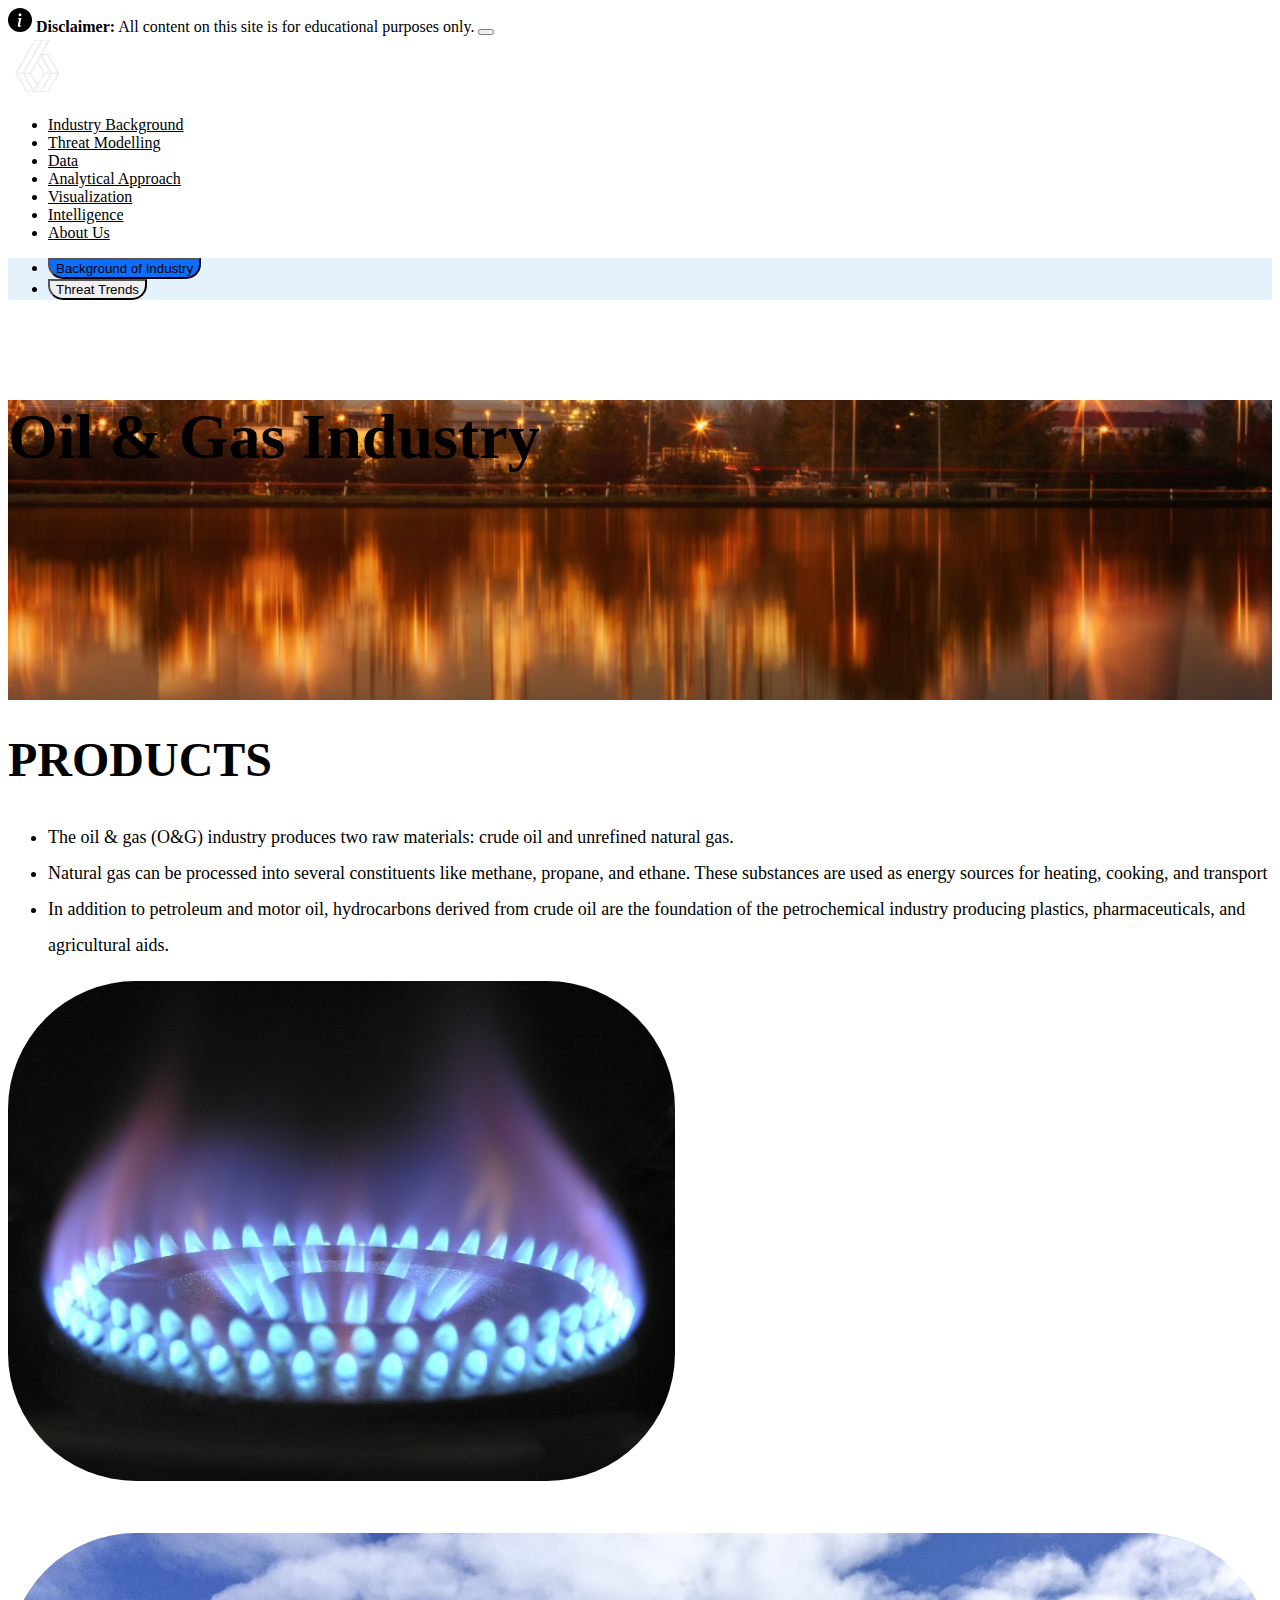
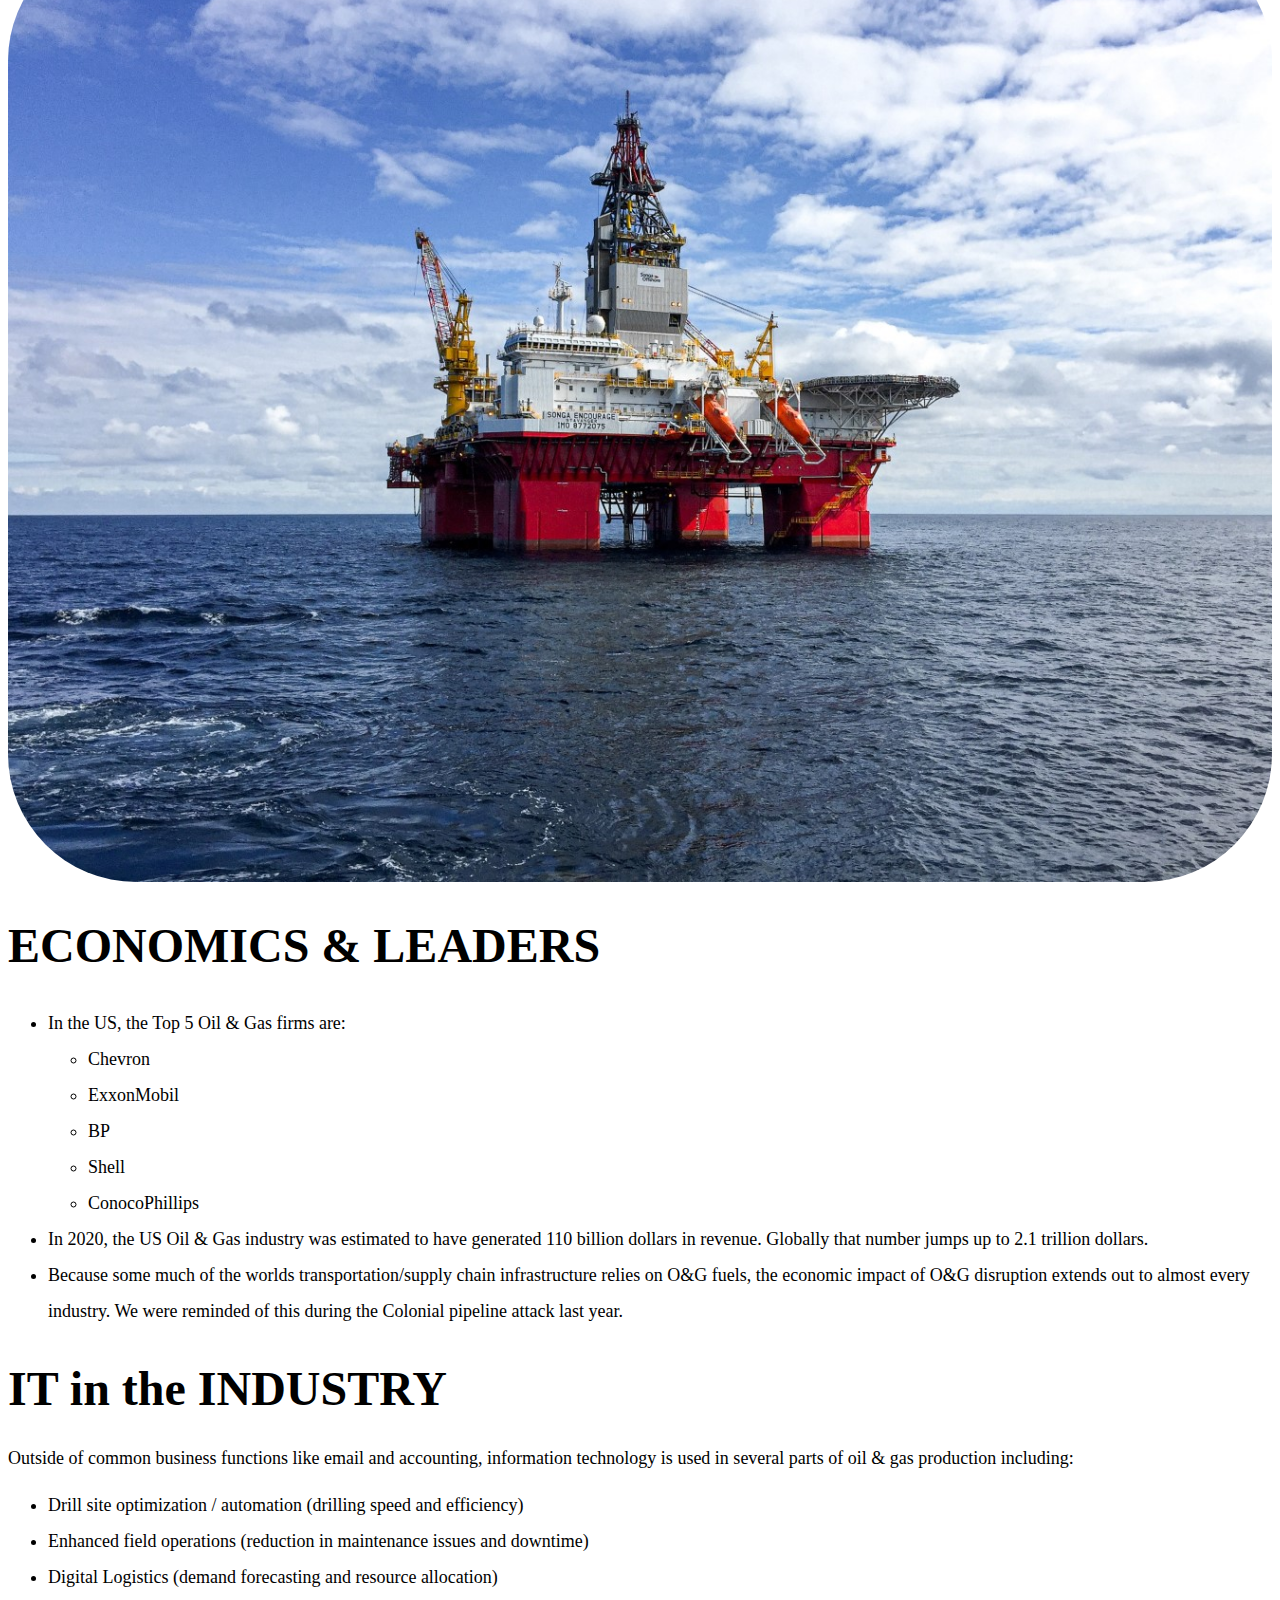
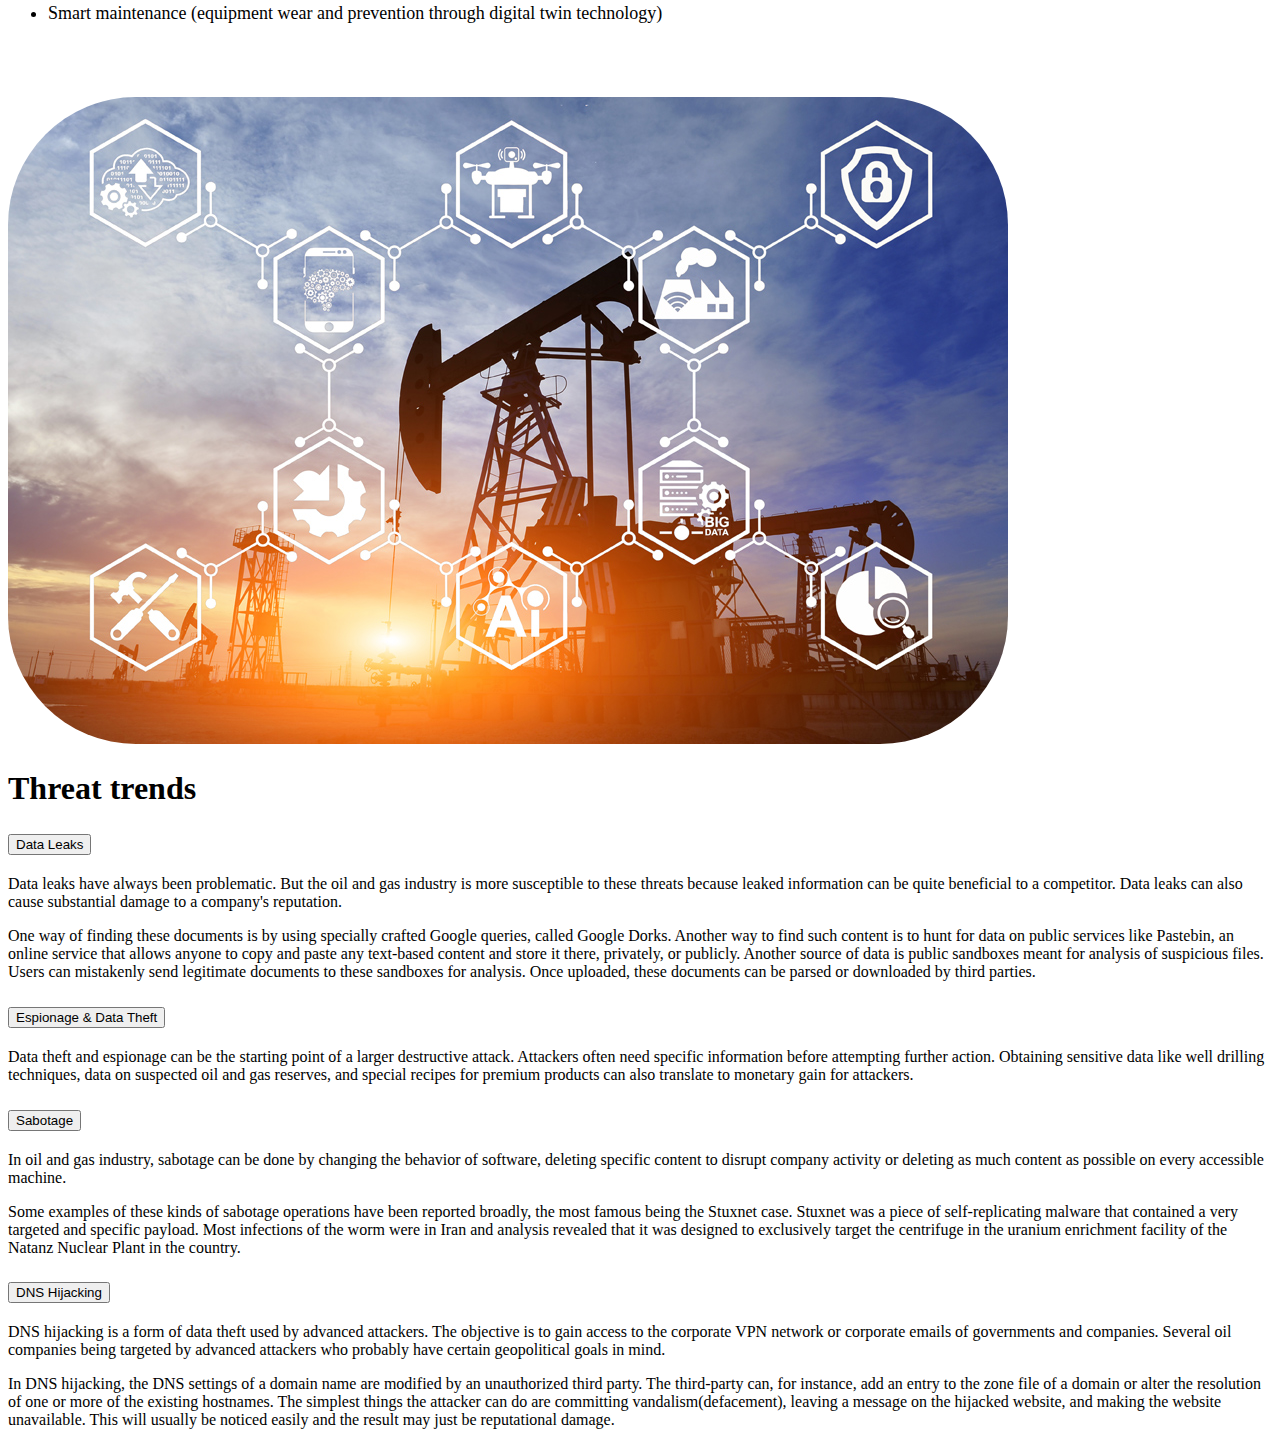
<file: index.html>
<!DOCTYPE html>
<html lang="en">

<head>
    <title>T596: AI For Cybersecurity (Team 6)</title>
    <meta charset="utf-8">
    <meta name="viewport" content="width=device-width, initial-scale=1">
    <!-- Bootstrap -->
    <link href="https://cdn.jsdelivr.net/npm/bootstrap@5.2.0/dist/css/bootstrap.min.css" rel="stylesheet"
        integrity="sha384-gH2yIJqKdNHPEq0n4Mqa/HGKIhSkIHeL5AyhkYV8i59U5AR6csBvApHHNl/vI1Bx" crossorigin="anonymous">
    <script src="https://cdn.jsdelivr.net/npm/bootstrap@5.2.0/dist/js/bootstrap.bundle.min.js"
        integrity="sha384-A3rJD856KowSb7dwlZdYEkO39Gagi7vIsF0jrRAoQmDKKtQBHUuLZ9AsSv4jD4Xa" crossorigin="anonymous">
    </script>
    <!-- Index CSS Styles -->
    <link rel="stylesheet" href="./style.css">
    <!-- SVG for Info Message -->
    <svg xmlns="http://www.w3.org/2000/svg" style="display: none;">
        <symbol id="info-fill" fill="currentColor" viewBox="0 0 16 16">
            <path
                d="M8 16A8 8 0 1 0 8 0a8 8 0 0 0 0 16zm.93-9.412-1 4.705c-.07.34.029.533.304.533.194 0 .487-.07.686-.246l-.088.416c-.287.346-.92.598-1.465.598-.703 0-1.002-.422-.808-1.319l.738-3.468c.064-.293.006-.399-.287-.47l-.451-.081.082-.381 2.29-.287zM8 5.5a1 1 0 1 1 0-2 1 1 0 0 1 0 2z" />
        </symbol>
    </svg>
</head>

<body class="bg-light">
    <!-- Disclaimer Message -->
    <div class="alert alert-warning alert-dismissible fade show mb-0 p-0" role="alert">
        <svg class="bi flex-shrink-0 me-2" width="24" height="24" role="img" aria-label="Info:">
            <use xlink:href="#info-fill" /></svg>
        <strong>Disclaimer:</strong> All content on this site is for educational purposes only.
        <button type="button" class="btn-close p-1" data-bs-dismiss="alert" aria-label="Close"></button>
    </div>
    <!-- Header Nav Bar -->
    <nav class="navbar navbar-expand navbar-dark bg-primary">
        <div class="container-fluid">
            <img src="./assets/team_6_logo.png" alt="" width="60" height="60" class="d-inline-block align-text-top">
            <!-- Team 6 -->
            <div class="collapse navbar-collapse" id="navbarNav">
                <ul class="navbar-nav">
                    <li class="nav-item p-3">
                        <a class="nav-link active" aria-current="page" href="#">Industry Background</a>
                    </li>
                    <li class="nav-item p-3">
                        <a class="nav-link" href="./threat-model.html">Threat Modelling</a>
                    </li>
                    <li class="nav-item p-3">
                        <a class="nav-link" href="./data.html">Data</a>
                    </li>
                    <li class="nav-item p-3">
                        <a class="nav-link" href="./analytics.html">Analytical Approach</a>
                    </li>
                    <li class="nav-item p-3">
                        <a class="nav-link" href="./visualization.html">Visualization</a>
                    </li>
                    <li class="nav-item p-3">
                        <a class="nav-link" href="./intelligence.html">Intelligence</a>
                    </li>
                    <li class="nav-item p-3">
                        <a class="nav-link" href="./about-us.html">About Us</a>
                    </li>
                </ul>
            </div>
        </div>
    </nav>
    <!-- Secondary Navbar -->
    <ul class="nav nav-pills" id="pills-tab" role="tablist" style="background: #e3f2fd;">
        <li class="nav-item" role="presentation">
            <button class="nav-link active" id="pills-industry-tab" data-bs-toggle="pill"
                data-bs-target="#pills-industry" type="button" role="tab" aria-controls="pills-industry"
                aria-selected="true">Background of Industry</button>
        </li>
        <li class="nav-item" role="presentation">
            <button class="nav-link" id="pills-threat-tab" data-bs-toggle="pill" data-bs-target="#pills-threat"
                type="button" role="tab" aria-controls="pills-threat" aria-selected="false">Threat Trends</button>
        </li>
    </ul>
    <!-- Body Content -->
    <div class="container-fluid text-center">
        <!-- Second Nav Content -->
        <div class="tab-content" id="pills-tabContent">
            <!-- Industry Background -->
            <div class="tab-pane fade show active" id="pills-industry" role="tabpanel"
                aria-labelledby="pills-industry-tab">
                <!-- Title -->
                <div class="row text-white">
                    <div class="parallax-industrybg">
                        <div style="margin-top: 100px;">
                            <h1 style="font-size: 4rem">Oil & Gas Industry</h1>
                        </div>
                    </div>
                </div>
                <!-- Products -->
                <div class="row p-5 bg-dark text-white">
                    <div class="col-md-6 p-5" style="margin:auto;font-size: large;text-align:left;">
                        <h1 style="font-size: xxx-large;" class="mb-4">
                            PRODUCTS
                        </h1>
                        <ul style="line-height: 2;">
                            <li>The oil & gas (O&G) industry produces two raw materials: crude oil and unrefined natural gas.</li>
                            <li>Natural gas can be processed into several constituents like methane, propane, and ethane. These substances are used as energy sources for heating, cooking, and transport</li>
                            <li>In addition to petroleum and motor oil, hydrocarbons derived from crude oil are the foundation of the petrochemical industry producing plastics, pharmaceuticals, and agricultural aids.</li>
                        </ul>
                    </div>
                    <div class="col-md-6">
                        <img src="./assets/gas-burner.jpg" alt="Gas Burner" style="border-radius: 8rem;max-width: 100%">
                    </div>
                </div>
                <!-- ECONOMICS & LEADERS -->
                <div class="row p-5 bg-light">
                    <div class="col-md-6">
                        <img src="./assets/oil-rig.jpg" alt="Oil Rig" style="border-radius: 8rem;max-width: 100%;margin-top: 3rem;">
                    </div>
                    <div class="col-md-6 p-5" style="margin:auto;font-size: large;text-align:left;">
                        <h1 style="font-size: xxx-large;" class="mb-4">
                            ECONOMICS & LEADERS
                        </h1>
                        <ul style="line-height: 2;">
                            <li>In the US, the Top 5 Oil & Gas firms are: </li>
                            <ul>
                                <li>Chevron</li>
                                <li>ExxonMobil</li>
                                <li>BP</li>
                                <li>Shell</li>
                                <li>ConocoPhillips</li>
                            </ul>
                            <li>In 2020, the US Oil & Gas industry was estimated to have generated 110 billion dollars in revenue. Globally that number jumps up to 2.1 trillion dollars.</li>
                            <li>Because some much of the worlds transportation/supply chain infrastructure relies on O&G fuels, the economic impact of O&G disruption extends out to almost every industry. We were reminded of this during the Colonial pipeline attack last year.</li>
                        </ul>
                    </div>
                </div>
                <!-- IT In The Industry -->
                <div class="row p-5 bg-primary text-white">
                    <div class="col-md-6 p-5" style="margin:auto;font-size: large;text-align:left;">
                        <h1 style="font-size: xxx-large;" class="mb-4">
                            IT in the INDUSTRY
                        </h1>
                        <p>Outside of common business functions like email and accounting, information technology is used in several parts of oil & gas production including: </p>
                        <ul style="line-height: 2;">
                            <li>Drill site optimization / automation (drilling speed and efficiency)</li>
                            <li>Enhanced field operations (reduction in maintenance issues and downtime)</li>
                            <li>Digital Logistics (demand forecasting and resource allocation)</li>
                            <li>Smart maintenance (equipment wear and prevention through digital twin technology)</li>
                        </ul>
                    </div>
                    <div class="col-md-6">
                        <img src="./assets/iot-og.jpg" alt="IT in Oil & Gas Industry" style="border-radius: 8rem;max-width: 100%;margin-top: 3rem;">
                    </div>
                </div>
            </div>
            <!-- Threat trends -->
            <div class="tab-pane fade p-4" id="pills-threat" role="tabpanel" aria-labelledby="pills-threat-tab">
                <!-- Title -->
                <div class="mb-4" style="text-align: left;">
                    <h1>Threat trends</h1>
                </div>
                <div class="accordion" id="accordionPanelsStayOpenThreat" style="text-align: left;">
                    <div class="accordion-item">
                      <h2 class="accordion-header" id="panelsStayOpen-headingOne">
                        <button class="accordion-button" type="button" data-bs-toggle="collapse" data-bs-target="#panelsStayOpen-collapseOne" aria-expanded="true" aria-controls="panelsStayOpen-collapseOne">
                            Data Leaks
                        </button>
                      </h2>
                      <div id="panelsStayOpen-collapseOne" class="accordion-collapse collapse show" aria-labelledby="panelsStayOpen-headingOne">
                        <div class="accordion-body px-5">
                            <p>
                                Data leaks have always been problematic. But the oil and gas industry is more
                                susceptible to these threats because leaked information can be quite beneficial to a
                                competitor. Data leaks can also cause substantial damage to a company's reputation.
                            </p>
                            <p>
                                One way of finding these documents is by using specially crafted Google queries, called
                                Google Dorks. Another way to find such content is to hunt for data on public services
                                like Pastebin, an online service that allows anyone to copy and paste any text-based
                                content and store it there, privately, or publicly. Another source of data is public
                                sandboxes meant for analysis of suspicious files. Users can mistakenly send legitimate
                                documents to these sandboxes for analysis. Once uploaded, these documents can be parsed
                                or downloaded by third parties.
                            </p>
                        </div>
                      </div>
                    </div>
                    <div class="accordion-item">
                      <h2 class="accordion-header" id="panelsStayOpen-headingTwo">
                        <button class="accordion-button" type="button" data-bs-toggle="collapse" data-bs-target="#panelsStayOpen-collapseTwo" aria-expanded="true" aria-controls="panelsStayOpen-collapseTwo">
                            Espionage & Data Theft
                        </button>
                      </h2>
                      <div id="panelsStayOpen-collapseTwo" class="accordion-collapse collapse show" aria-labelledby="panelsStayOpen-headingTwo">
                        <div class="accordion-body px-5">
                            <p>
                                Data theft and espionage can be the starting point of a larger destructive attack. Attackers often need specific information before attempting further action. Obtaining sensitive data like well drilling techniques, data on suspected oil and gas reserves, and special recipes for premium products can also translate to monetary gain for attackers.
                            </p>
                        </div>
                      </div>
                    </div>
                    <div class="accordion-item">
                      <h2 class="accordion-header" id="panelsStayOpen-headingThree">
                        <button class="accordion-button" type="button" data-bs-toggle="collapse" data-bs-target="#panelsStayOpen-collapseThree" aria-expanded="true" aria-controls="panelsStayOpen-collapseThree">
                            Sabotage
                        </button>
                      </h2>
                      <div id="panelsStayOpen-collapseThree" class="accordion-collapse collapse show" aria-labelledby="panelsStayOpen-headingThree">
                        <div class="accordion-body px-5">
                            <p>
                                In oil and gas industry, sabotage can be done by changing the behavior of software, deleting specific content to disrupt company activity or deleting as much content as possible on every accessible machine.
                            </p>
                            <p>
                                Some examples of these kinds of sabotage operations have been reported broadly, the most famous being the Stuxnet case. Stuxnet was a piece of self-replicating malware that contained a very targeted and specific payload. Most infections of the worm were in Iran and analysis revealed that it was designed to exclusively target the centrifuge in the uranium enrichment facility of the Natanz Nuclear Plant in the country.
                            </p>
                        </div>
                      </div>
                    </div>
                    <div class="accordion-item">
                      <h2 class="accordion-header" id="panelsStayOpen-headingFour">
                        <button class="accordion-button" type="button" data-bs-toggle="collapse" data-bs-target="#panelsStayOpen-collapseFour" aria-expanded="true" aria-controls="panelsStayOpen-collapseFour">
                            DNS Hijacking
                        </button>
                      </h2>
                      <div id="panelsStayOpen-collapseFour" class="accordion-collapse collapse show" aria-labelledby="panelsStayOpen-headingFour">
                        <div class="accordion-body px-5">
                            <p>
                                DNS hijacking is a form of data theft used by advanced attackers. The objective is to gain access to the corporate VPN network or corporate emails of governments and companies. Several oil companies being targeted by advanced attackers who probably have certain geopolitical goals in mind.
                            </p>
                            <p>
                                In DNS hijacking, the DNS settings of a domain name are modified by an unauthorized third party. The third-party can, for instance, add an entry to the zone file of a domain or alter the resolution of one or more of the existing hostnames. The simplest things the attacker can do are committing vandalism(defacement), leaving a message on the hijacked website, and making the website unavailable. This will usually be noticed easily and the result may just be reputational damage.
                            </p>
                        </div>
                      </div>
                    </div>
                </div>
            </div>
        </div>

    </div>

</body>

</html>
</file>
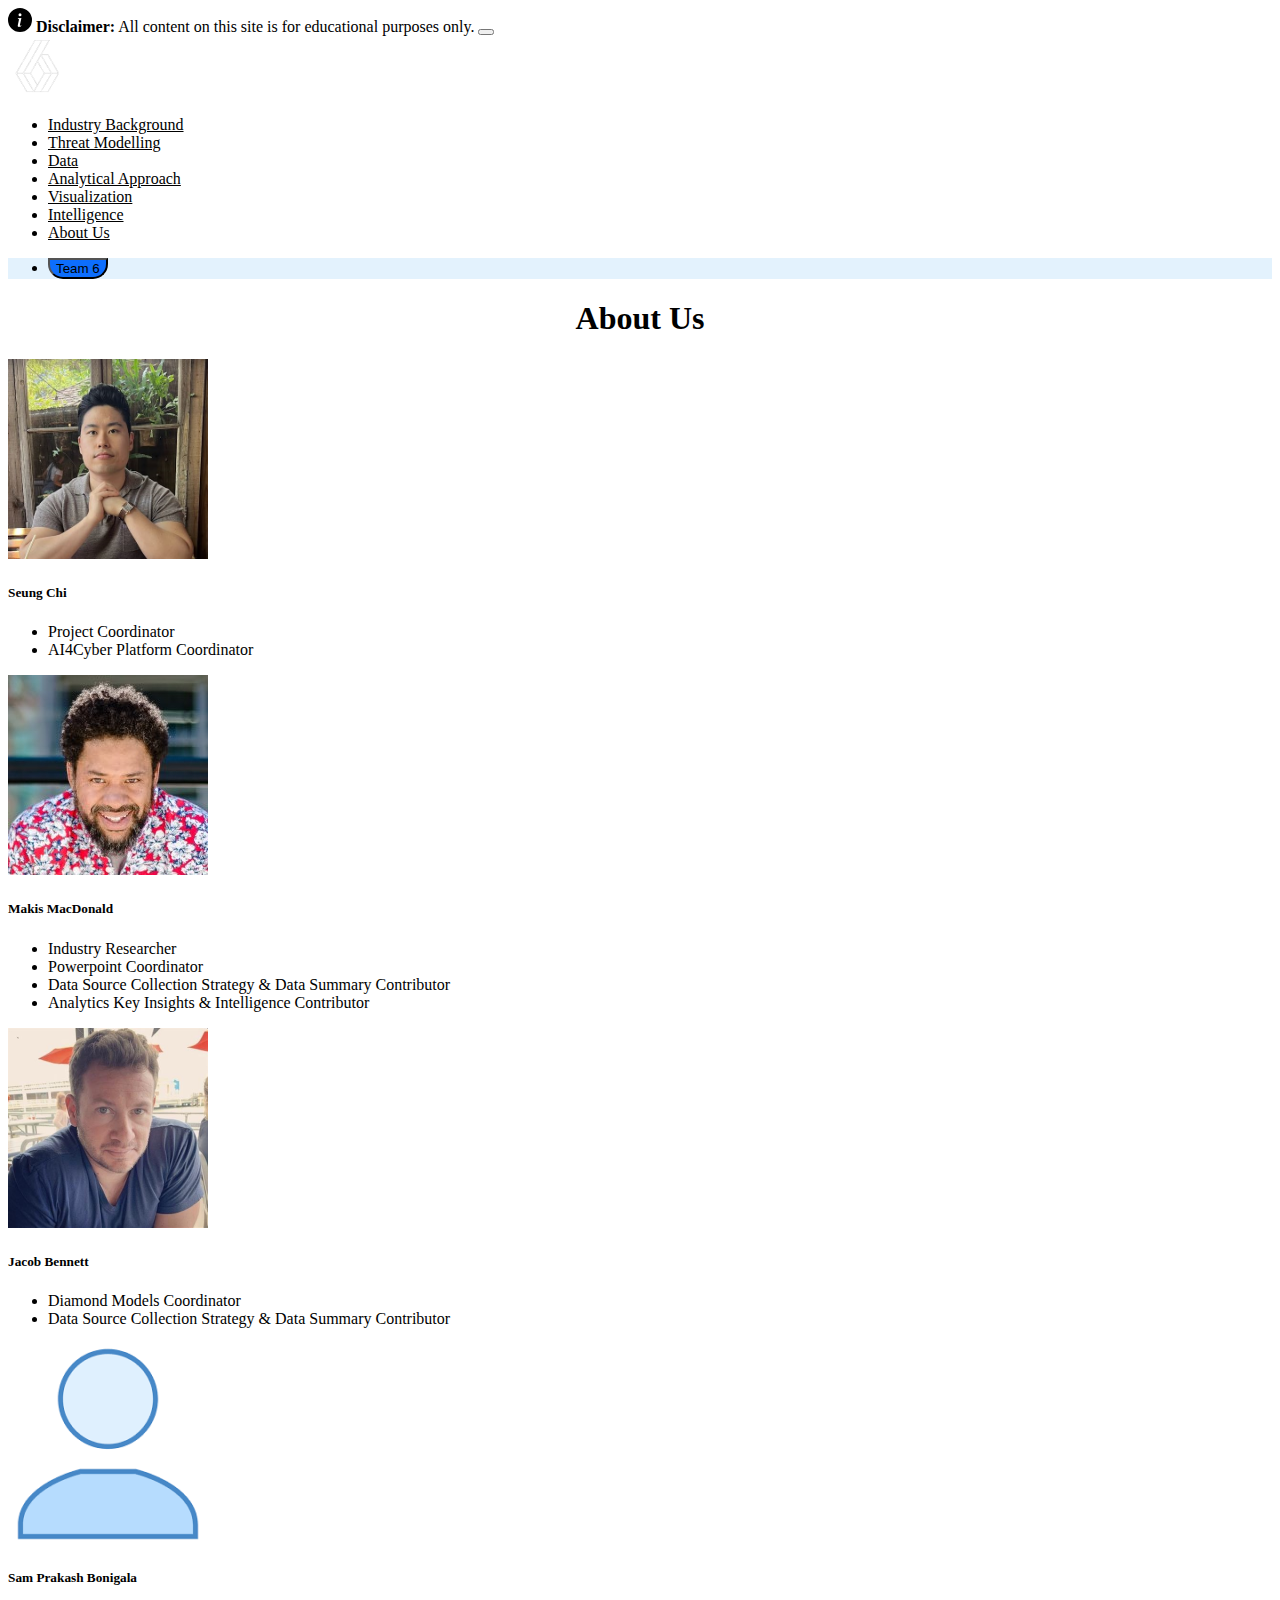
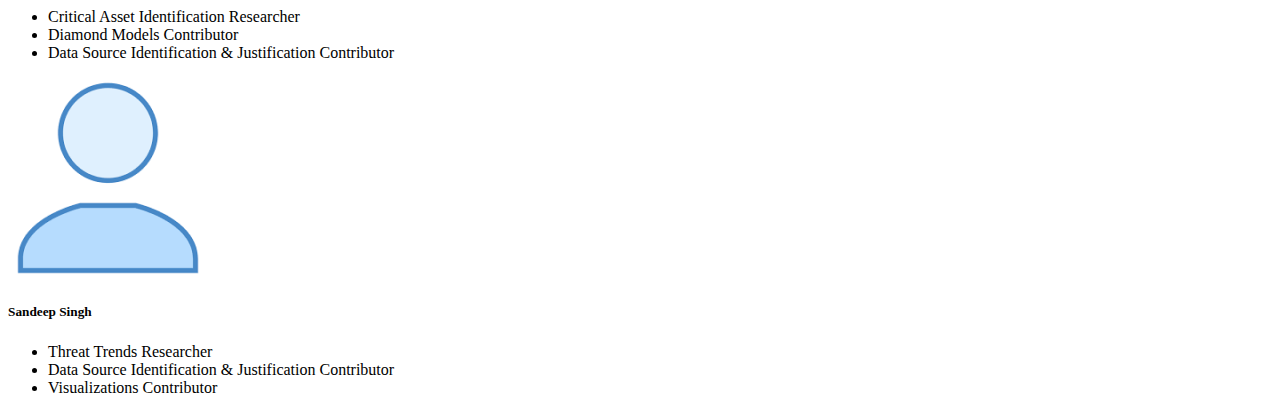
<file: about-us.html>
<!DOCTYPE html>
<html lang="en">

<head>
    <title>T596: AI For Cybersecurity (Team 6)</title>
    <meta charset="utf-8">
    <meta name="viewport" content="width=device-width, initial-scale=1">
    <!-- Bootstrap -->
    <link href="https://cdn.jsdelivr.net/npm/bootstrap@5.2.0/dist/css/bootstrap.min.css" rel="stylesheet"
        integrity="sha384-gH2yIJqKdNHPEq0n4Mqa/HGKIhSkIHeL5AyhkYV8i59U5AR6csBvApHHNl/vI1Bx" crossorigin="anonymous">
    <script src="https://cdn.jsdelivr.net/npm/bootstrap@5.2.0/dist/js/bootstrap.bundle.min.js"
        integrity="sha384-A3rJD856KowSb7dwlZdYEkO39Gagi7vIsF0jrRAoQmDKKtQBHUuLZ9AsSv4jD4Xa" crossorigin="anonymous">
    </script>
    <!-- Index CSS Styles -->
    <link rel="stylesheet" href="./style.css">
    <!-- SVG for Info Message -->
    <svg xmlns="http://www.w3.org/2000/svg" style="display: none;">
        <symbol id="info-fill" fill="currentColor" viewBox="0 0 16 16">
            <path
                d="M8 16A8 8 0 1 0 8 0a8 8 0 0 0 0 16zm.93-9.412-1 4.705c-.07.34.029.533.304.533.194 0 .487-.07.686-.246l-.088.416c-.287.346-.92.598-1.465.598-.703 0-1.002-.422-.808-1.319l.738-3.468c.064-.293.006-.399-.287-.47l-.451-.081.082-.381 2.29-.287zM8 5.5a1 1 0 1 1 0-2 1 1 0 0 1 0 2z" />
        </symbol>
    </svg>
</head>

<body class="bg-light">
    <!-- Disclaimer Message -->
    <div class="alert alert-warning alert-dismissible fade show mb-0 p-0" role="alert">
        <svg class="bi flex-shrink-0 me-2" width="24" height="24" role="img" aria-label="Info:">
            <use xlink:href="#info-fill" /></svg>
        <strong>Disclaimer:</strong> All content on this site is for educational purposes only.
        <button type="button" class="btn-close p-1" data-bs-dismiss="alert" aria-label="Close"></button>
    </div>
    <!-- Header Nav Bar -->
    <nav class="navbar navbar-expand-lg navbar-dark bg-primary">
        <div class="container-fluid">
            <img src="./assets/team_6_logo.png" alt="" width="60" height="60" class="d-inline-block align-text-top">
            <!-- Team 6 -->
            <div class="collapse navbar-collapse" id="navbarNav">
                <ul class="navbar-nav">
                    <li class="nav-item p-3">
                        <a class="nav-link" aria-current="page" href="./index.html">Industry Background</a>
                    </li>
                    <li class="nav-item p-3">
                        <a class="nav-link" href="./threat-model.html">Threat Modelling</a>
                    </li>
                    <li class="nav-item p-3">
                        <a class="nav-link" href="./data.html">Data</a>
                    </li>
                    <li class="nav-item p-3">
                        <a class="nav-link" href="./analytics.html">Analytical Approach</a>
                    </li>
                    <li class="nav-item p-3">
                        <a class="nav-link" href="./visualization.html">Visualization</a>
                    </li>
                    <li class="nav-item p-3">
                        <a class="nav-link" href="./intelligence.html">Intelligence</a>
                    </li>
                    <li class="nav-item p-3">
                        <a class="nav-link active" href="#">About Us</a>
                    </li>
                </ul>
            </div>
        </div>
    </nav>
    <!-- Secondary Navbar -->
    <ul class="nav nav-pills mb-3" id="pills-tab" role="tablist" style="background: #e3f2fd;">
        <li class="nav-item" role="presentation">
            <button class="nav-link active" id="pills-team-tab" data-bs-toggle="pill" data-bs-target="#pills-team"
                type="button" role="tab" aria-controls="pills-team" aria-selected="true">Team 6</button>
        </li>
    </ul>
    <!-- Body Content -->
    <div class="container-fluid">
        <!-- Team 6 Members List -->
        <div class="tab-content" id="pills-tabContent">
            <div class="tab-pane p-3 fade show active" id="pills-team" role="tabpanel" aria-labelledby="pills-team-tab">
                <!-- Title -->
                <div class="mb-3" style="text-align: center">
                    <h1>About Us</h1>
                </div>
                <!-- Profile Card -->
                <div class="row row-cols-1 row-cols-md-2 g-4">
                    <!-- Seung -->
                    <div class="col">
                        <div class="card mb-3">
                            <div class="row g-0">
                                <div class="col-md-4">
                                    <img src="./assets/profile-pics/seung_photo.png" class="img-fluid rounded-start profile-img" alt="Seung Chi">
                                </div>
                                <div class="col-md-8">
                                    <div class="card-body">
                                        <h5 class="card-title">Seung Chi</h5>
                                        <p class="card-text">
                                            <ul>
                                                <li>Project Coordinator</li>
                                                <li>AI4Cyber Platform Coordinator</li>
                                            </ul>
                                        </p>
                                        <!-- <p class="card-text"><small class="text-muted">Last updated 3 mins ago</small> </p> -->
                                    </div>
                                </div>
                            </div>
                        </div>
                    </div>
                    <!-- Makis -->
                    <div class="col">
                        <div class="card mb-3">
                            <div class="row g-0">
                                <div class="col-md-4">
                                    <img src="./assets/profile-pics/makis_photo.png" class="img-fluid rounded-start profile-img" alt="Makis MacDonald">
                                </div>
                                <div class="col-md-8">
                                    <div class="card-body">
                                        <h5 class="card-title">Makis MacDonald</h5>
                                        <p class="card-text">
                                            <ul>
                                                <li>
                                                    Industry Researcher
                                                </li>
                                                <li>
                                                    Powerpoint Coordinator
                                                </li>
                                                <li>
                                                    Data Source Collection Strategy & Data Summary Contributor
                                                </li>
                                                <li>
                                                    Analytics Key Insights & Intelligence Contributor
                                                </li>
                                            </ul>
                                        </p>
                                    </div>
                                </div>
                            </div>
                        </div>
                    </div>
                    <!-- Jacob -->
                    <div class="col">
                        <div class="card mb-3">
                            <div class="row g-0">
                                <div class="col-md-4">
                                    <img src="./assets/profile-pics/jacob_photo.png" class="img-fluid rounded-start profile-img" alt="Jacob Bennett">
                                </div>
                                <div class="col-md-8">
                                    <div class="card-body">
                                        <h5 class="card-title">Jacob Bennett</h5>
                                        <p class="card-text">
                                            <ul>
                                                <li>
                                                    Diamond Models Coordinator
                                                </li>
                                                <li>
                                                    Data Source Collection Strategy & Data Summary Contributor
                                                </li>
                                            </ul>
                                        </p>
                                    </div>
                                </div>
                            </div>
                        </div>
                    </div>
                    <!-- Sam -->
                    <div class="col">
                        <div class="card mb-3">
                            <div class="row g-0">
                                <div class="col-md-4">
                                    <img src="./assets/profile-pics/blank-user.png" class="img-fluid rounded-start profile-img" alt="Sam Prakash Bonigala">
                                </div>
                                <div class="col-md-8">
                                    <div class="card-body">
                                        <h5 class="card-title">Sam Prakash Bonigala</h5>
                                        <p class="card-text">
                                            <ul>
                                                <li>
                                                    Critical Asset Identification Researcher
                                                </li>
                                                <li>
                                                    Diamond Models Contributor
                                                </li>
                                                <li>
                                                    Data Source Identification & Justification Contributor
                                                </li>
                                            </ul>
                                        </p>
                                    </div>
                                </div>
                            </div>
                        </div>
                    </div>
                    <!-- Sandeep -->
                    <div class="col">
                        <div class="card mb-3">
                            <div class="row g-0">
                                <div class="col-md-4">
                                    <img src="./assets/profile-pics/blank-user.png" class="img-fluid rounded-start profile-img" alt="Sandeep Singh">
                                </div>
                                <div class="col-md-8">
                                    <div class="card-body">
                                        <h5 class="card-title">Sandeep Singh</h5>
                                        <p class="card-text">
                                            <ul>
                                                <li>
                                                    Threat Trends Researcher
                                                </li>
                                                <li>
                                                    Data Source Identification & Justification Contributor
                                                </li>
                                                <li>
                                                    Visualizations Contributor
                                                </li>
                                            </ul>
                                        </p>
                                    </div>
                                </div>
                            </div>
                        </div>
                    </div>
                </div>
            </div>
        </div>
    </div>

</body>

</html>
</file>
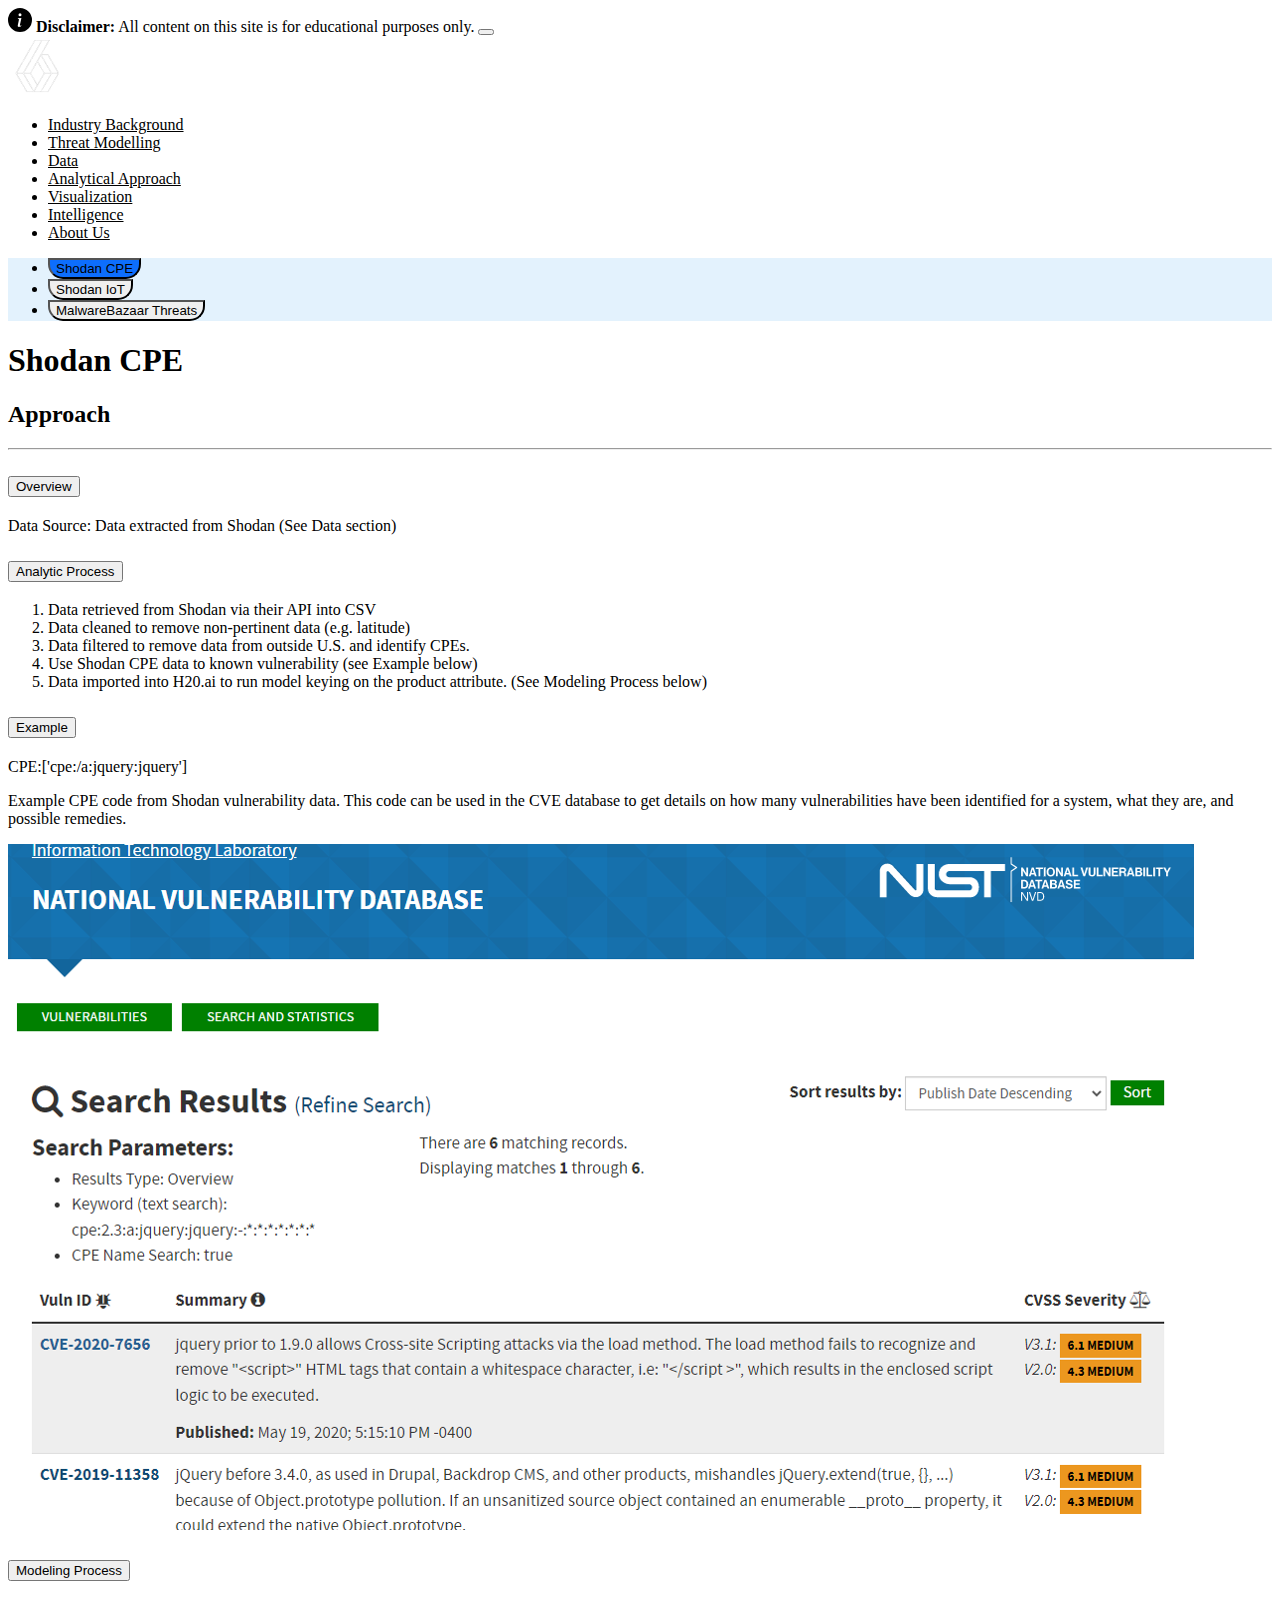
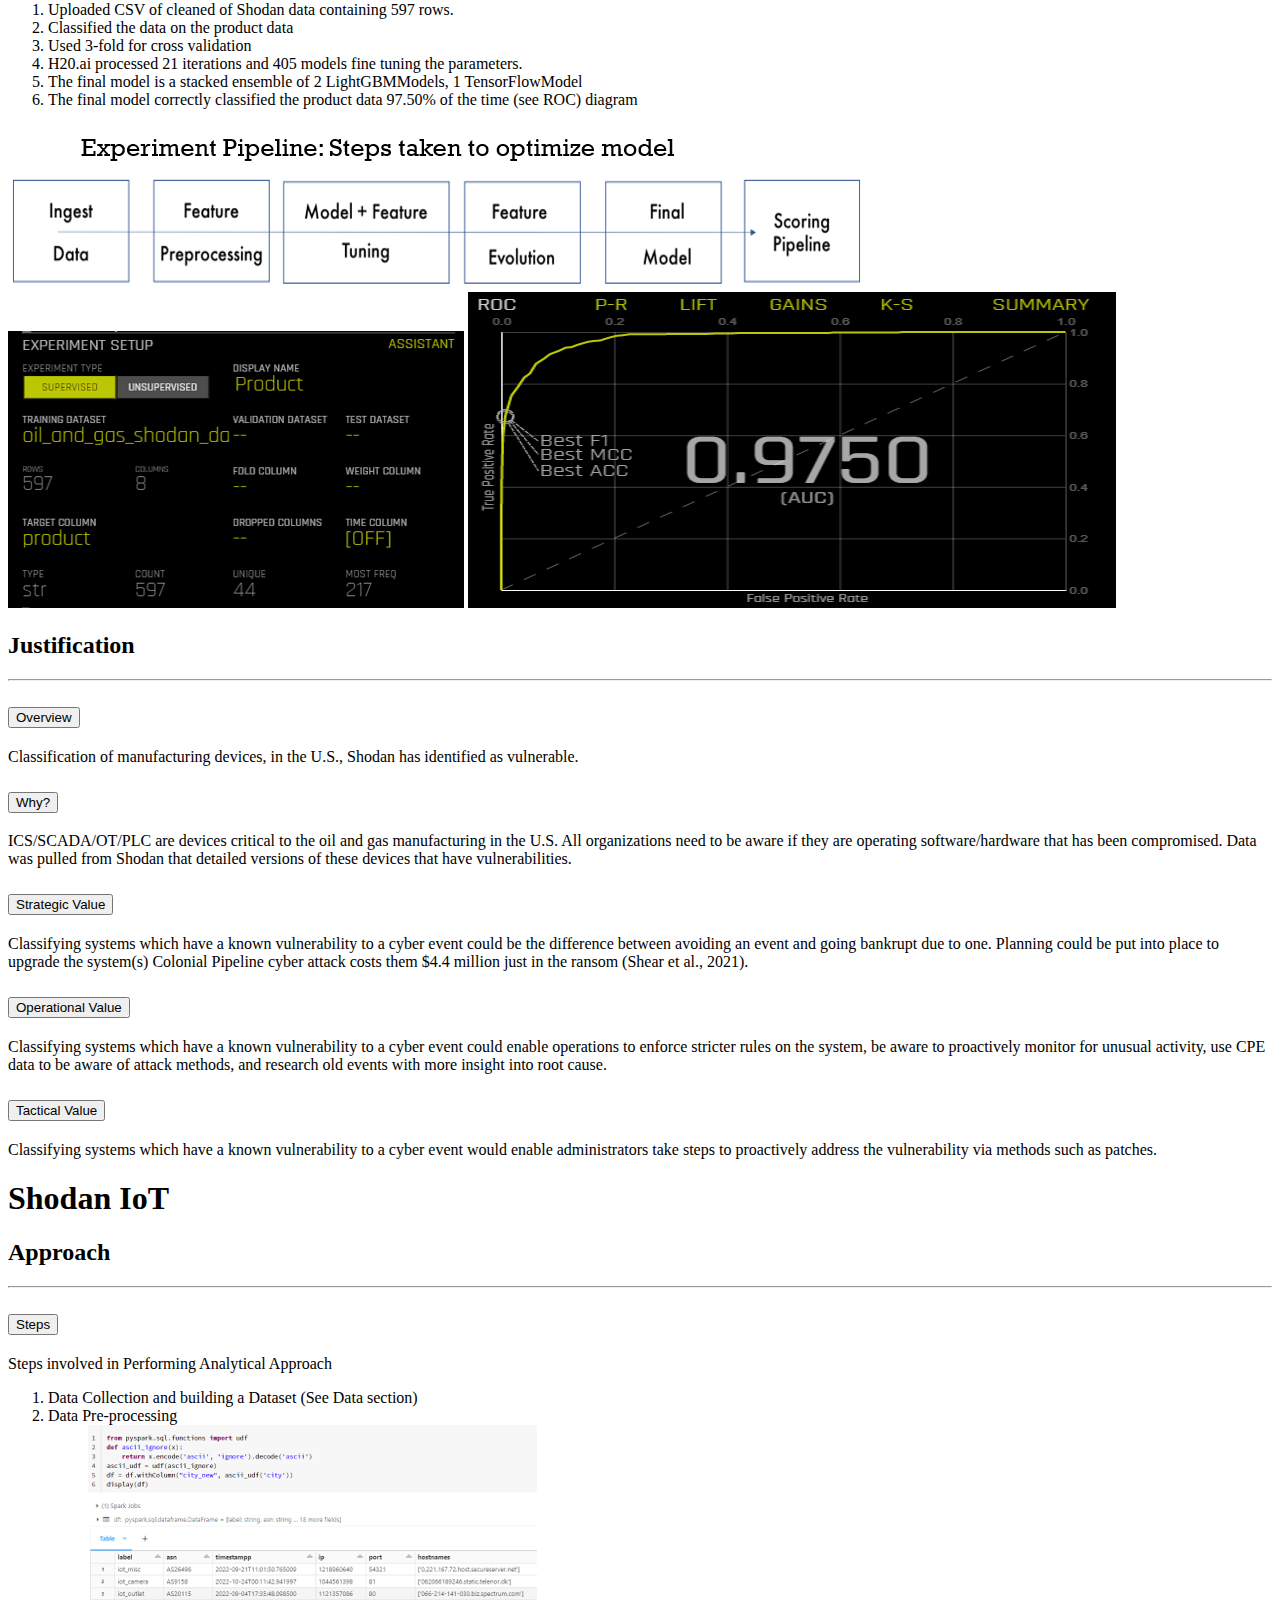
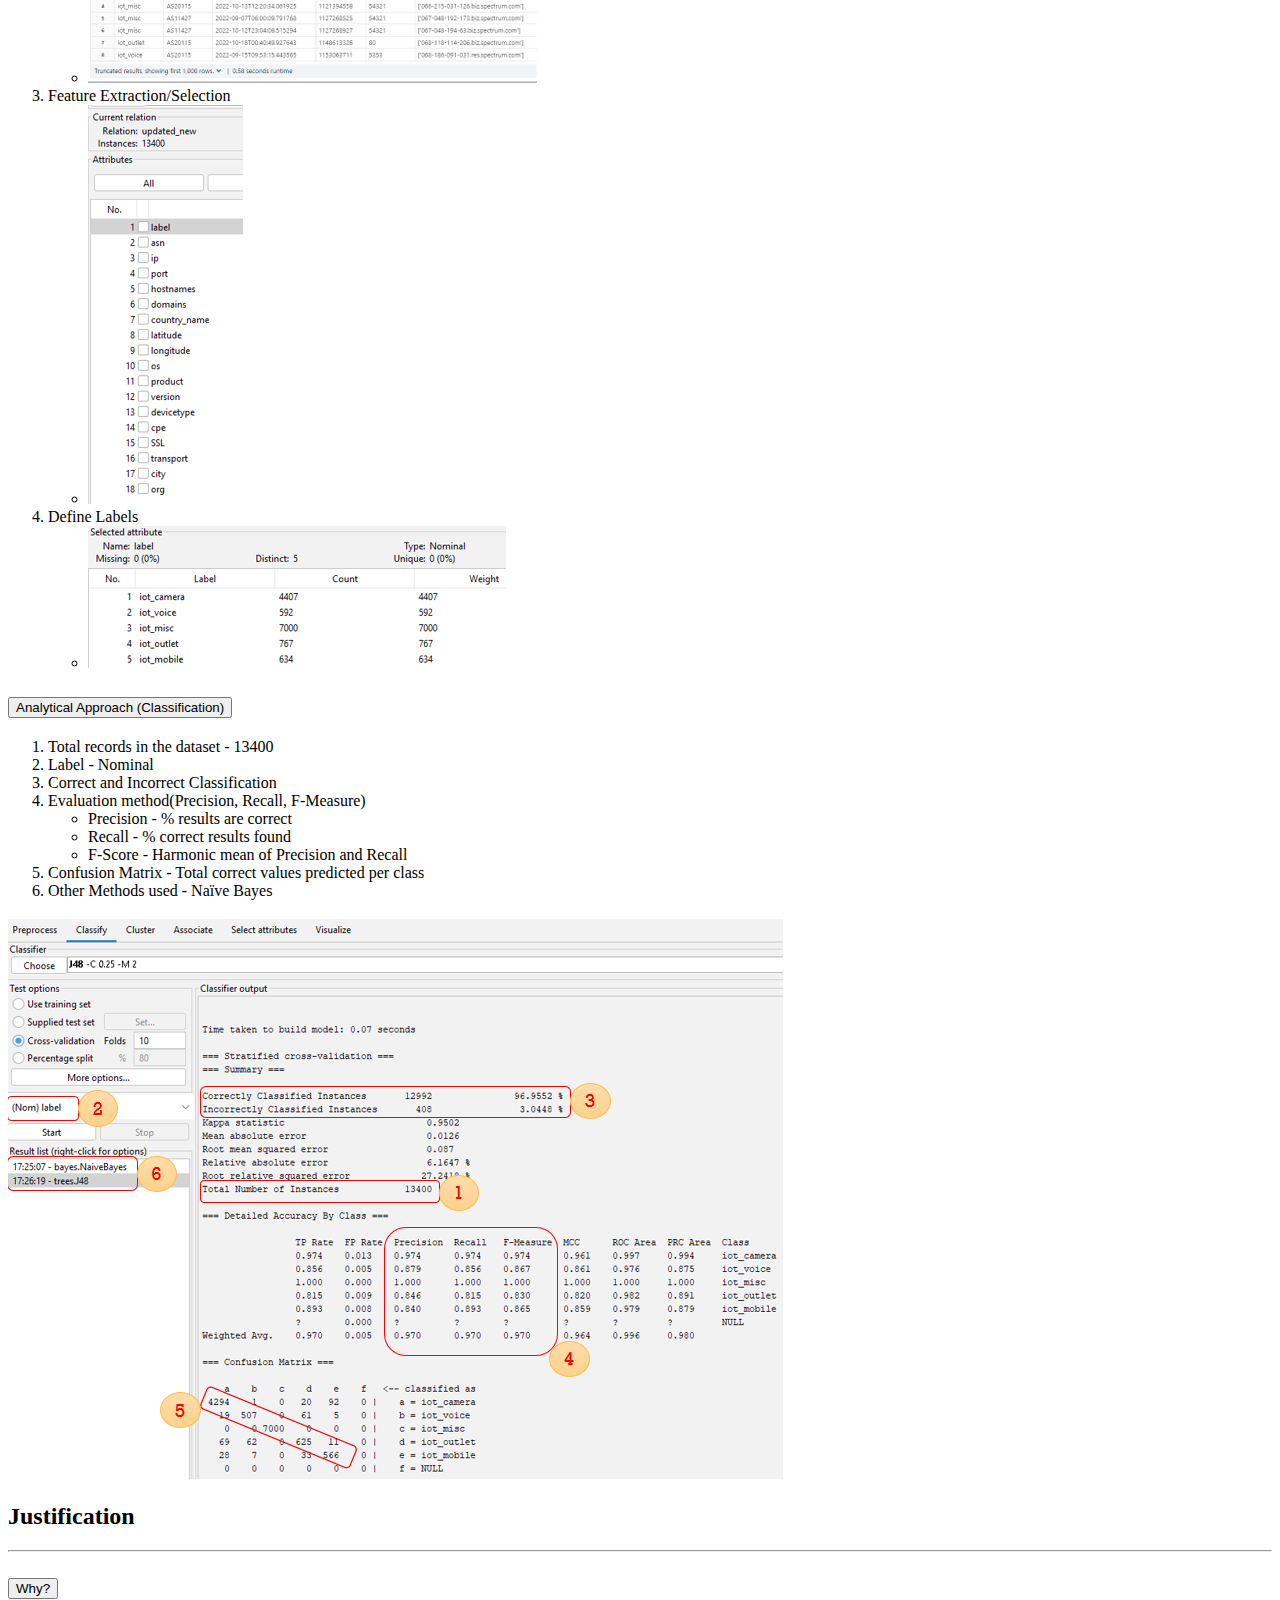
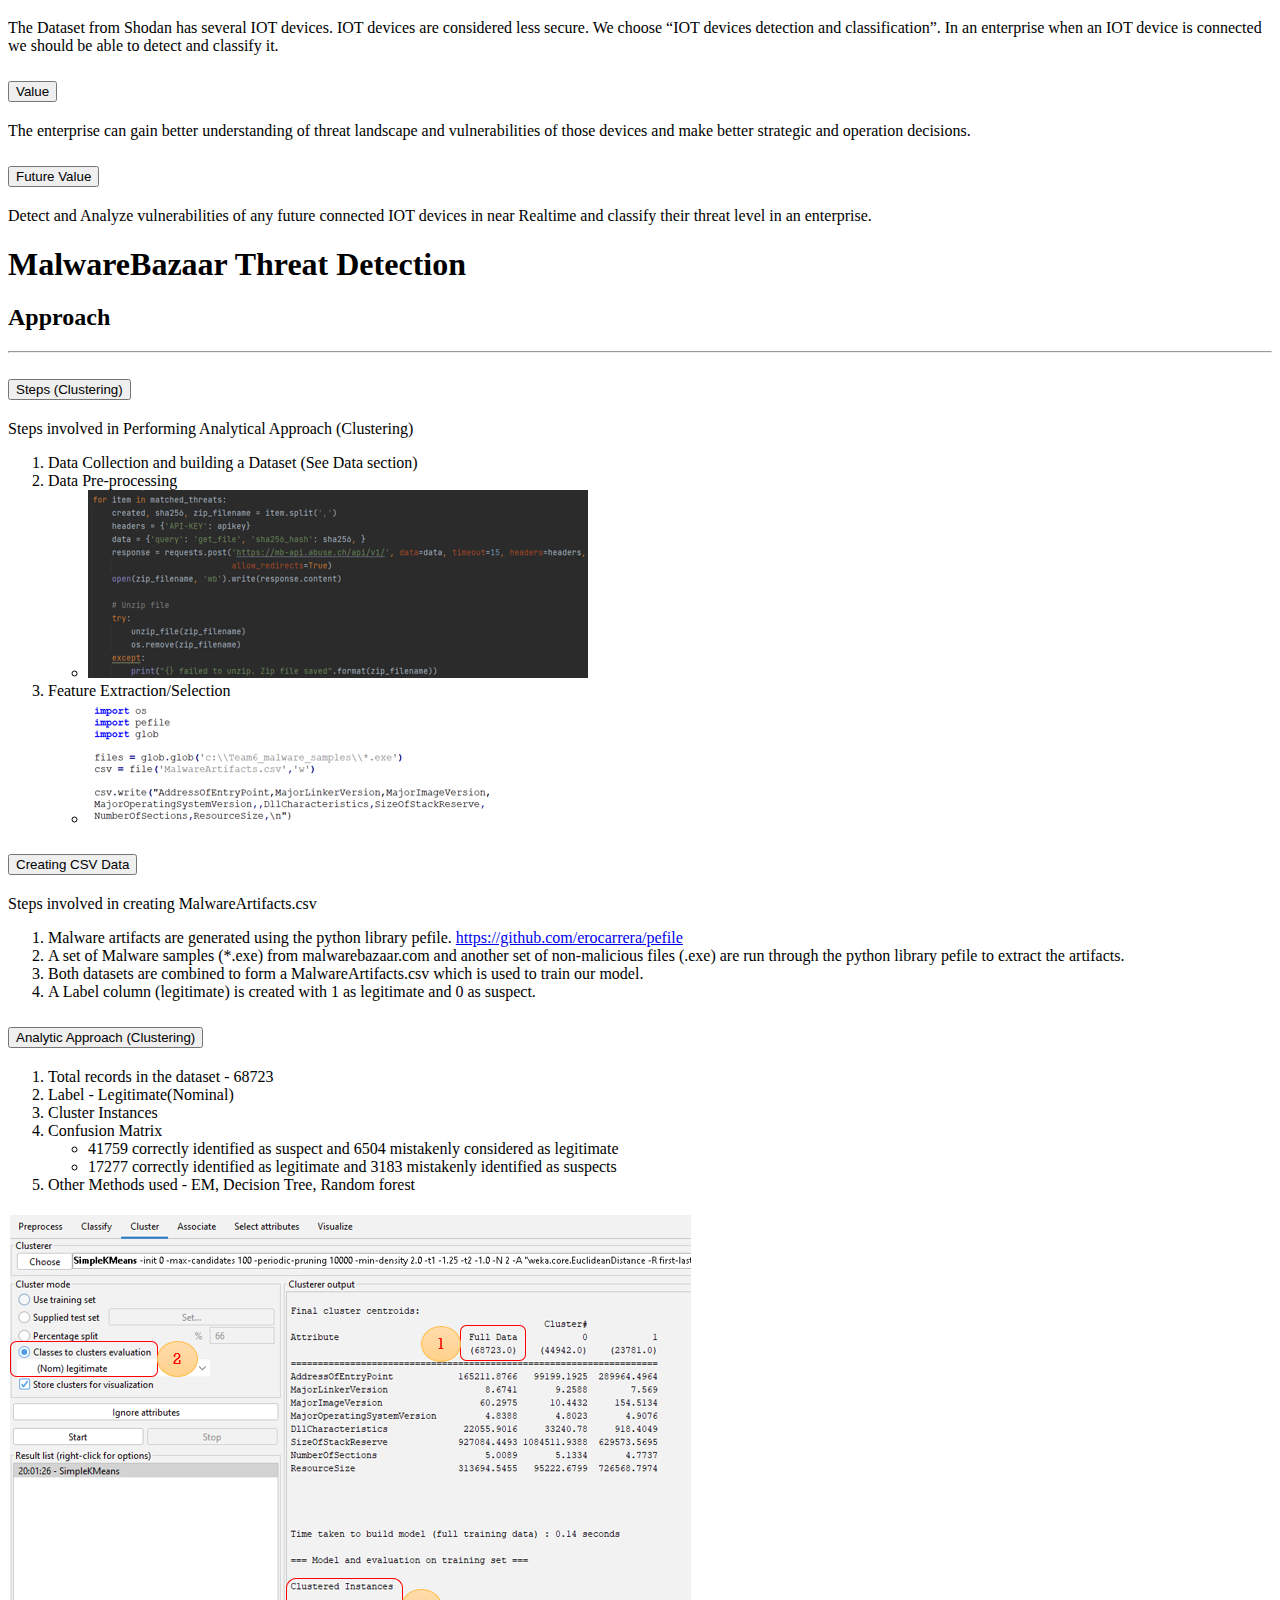
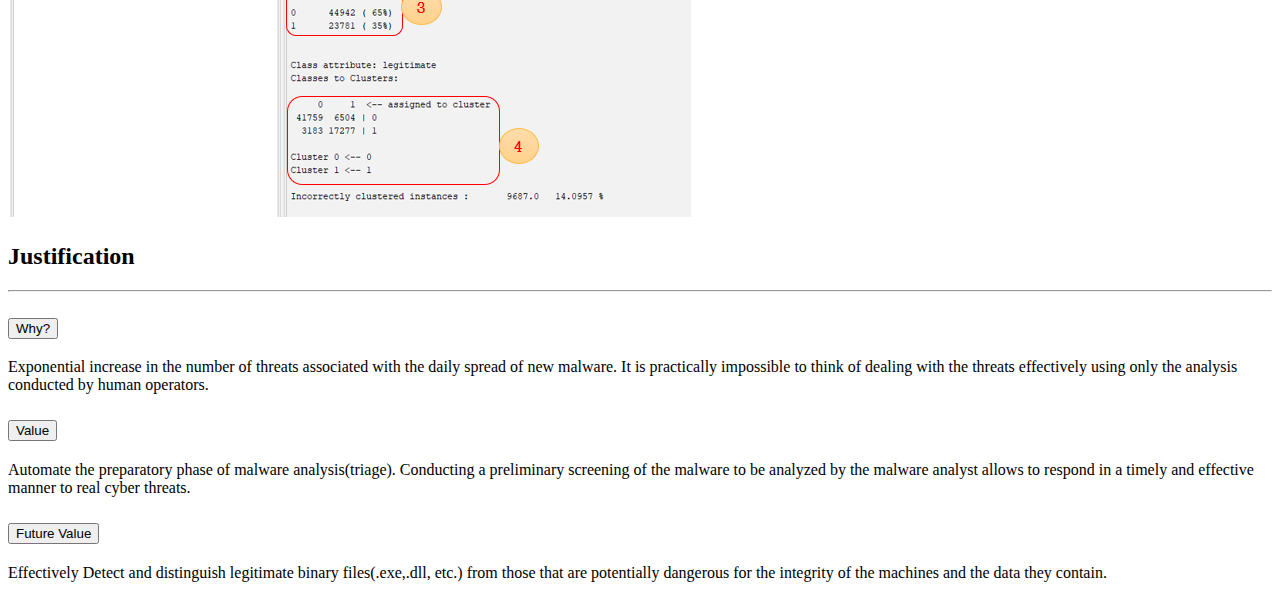
<file: analytics.html>
<!DOCTYPE html>
<html lang="en">

<head>
    <title>T596: AI For Cybersecurity (Team 6)</title>
    <meta charset="utf-8">
    <meta name="viewport" content="width=device-width, initial-scale=1">
    <!-- Bootstrap -->
    <link href="https://cdn.jsdelivr.net/npm/bootstrap@5.2.0/dist/css/bootstrap.min.css" rel="stylesheet"
        integrity="sha384-gH2yIJqKdNHPEq0n4Mqa/HGKIhSkIHeL5AyhkYV8i59U5AR6csBvApHHNl/vI1Bx" crossorigin="anonymous">
    <script src="https://cdn.jsdelivr.net/npm/bootstrap@5.2.0/dist/js/bootstrap.bundle.min.js"
        integrity="sha384-A3rJD856KowSb7dwlZdYEkO39Gagi7vIsF0jrRAoQmDKKtQBHUuLZ9AsSv4jD4Xa" crossorigin="anonymous">
    </script>
    <!-- Index CSS Styles -->
    <link rel="stylesheet" href="./style.css">
    <!-- SVG for Info Message -->
    <svg xmlns="http://www.w3.org/2000/svg" style="display: none;">
        <symbol id="info-fill" fill="currentColor" viewBox="0 0 16 16">
            <path
                d="M8 16A8 8 0 1 0 8 0a8 8 0 0 0 0 16zm.93-9.412-1 4.705c-.07.34.029.533.304.533.194 0 .487-.07.686-.246l-.088.416c-.287.346-.92.598-1.465.598-.703 0-1.002-.422-.808-1.319l.738-3.468c.064-.293.006-.399-.287-.47l-.451-.081.082-.381 2.29-.287zM8 5.5a1 1 0 1 1 0-2 1 1 0 0 1 0 2z" />
        </symbol>
    </svg>
</head>

<body class="bg-light">
    <!-- Disclaimer Message -->
    <div class="alert alert-warning alert-dismissible fade show mb-0 p-0" role="alert">
        <svg class="bi flex-shrink-0 me-2" width="24" height="24" role="img" aria-label="Info:">
            <use xlink:href="#info-fill" /></svg>
        <strong>Disclaimer:</strong> All content on this site is for educational purposes only.
        <button type="button" class="btn-close p-1" data-bs-dismiss="alert" aria-label="Close"></button>
    </div>
    <!-- Header Nav Bar -->
    <nav class="navbar navbar-expand navbar-dark bg-primary">
        <div class="container-fluid">
            <img src="./assets/team_6_logo.png" alt="Team 6 Logo" width="60" height="60" class="d-inline-block align-text-top">
            <!-- Team 6 -->
            <div class="collapse navbar-collapse" id="navbarNav">
                <ul class="navbar-nav">
                    <li class="nav-item p-3">
                        <a class="nav-link" aria-current="page" href="#">Industry Background</a>
                    </li>
                    <li class="nav-item p-3">
                        <a class="nav-link" href="./threat-model.html">Threat Modelling</a>
                    </li>
                    <li class="nav-item p-3">
                        <a class="nav-link" href="./data.html">Data</a>
                    </li>
                    <li class="nav-item p-3">
                        <a class="nav-link active" href="#">Analytical Approach</a>
                    </li>
                    <li class="nav-item p-3">
                        <a class="nav-link" href="./visualization.html">Visualization</a>
                    </li>
                    <li class="nav-item p-3">
                        <a class="nav-link" href="./intelligence.html">Intelligence</a>
                    </li>
                    <li class="nav-item p-3">
                        <a class="nav-link" href="./about-us.html">About Us</a>
                    </li>
                </ul>
            </div>
        </div>
    </nav>
    <!-- Secondary Navbar -->
    <ul class="nav nav-pills" id="pills-tab" role="tablist" style="background: #e3f2fd;">
        <li class="nav-item" role="presentation">
            <button class="nav-link active" id="pills-shodan1-tab" data-bs-toggle="pill" data-bs-target="#pills-shodan1"
                type="button" role="tab" aria-controls="pills-shodan1" aria-selected="true">Shodan CPE</button>
        </li>
        <li class="nav-item" role="presentation">
            <button class="nav-link" id="pills-shodan2-tab" data-bs-toggle="pill" data-bs-target="#pills-shodan2"
                type="button" role="tab" aria-controls="pills-shodan2" aria-selected="false">Shodan IoT</button>
        </li>
        <li class="nav-item" role="presentation">
            <button class="nav-link" id="pills-malware-tab" data-bs-toggle="pill" data-bs-target="#pills-malware"
                type="button" role="tab" aria-controls="pills-malware" aria-selected="false">MalwareBazaar Threats</button>
        </li>
    </ul>
    <!-- Body Content -->
    <div class="container-fluid text-center">
        <!-- Second Nav Content -->
        <div class="tab-content" id="pills-tabContent">
            <!-- Shodan CPE -->
            <div class="tab-pane fade show active p-4" id="pills-shodan1" role="tabpanel"
                aria-labelledby="pills-shodan1-tab">
                <!-- Title -->
                <div class="mb-4" style="text-align: left;">
                    <h1>Shodan CPE</h1>
                </div>
                <!-- Approach & Justification -->
                <div class="row">
                    <!-- Approach -->
                    <div class="col-lg-6">
                        <h2>Approach</h2>
                        <hr>
                        <div class="accordion" id="accordionPanelsStayOpenShodanApproach" style="text-align: left;">
                            <div class="accordion-item">
                                <h2 class="accordion-header" id="panelsStayOpen-headingOne">
                                    <button class="accordion-button" type="button" data-bs-toggle="collapse"
                                        data-bs-target="#panelsStayOpen-collapseOne" aria-expanded="true"
                                        aria-controls="panelsStayOpen-collapseOne">
                                        Overview
                                    </button>
                                </h2>
                                <div id="panelsStayOpen-collapseOne" class="accordion-collapse collapse show"
                                    aria-labelledby="panelsStayOpen-headingOne">
                                    <div class="accordion-body px-5">
                                        <p>
                                            Data Source: Data extracted from Shodan (See Data section)
                                        </p>
                                    </div>
                                </div>
                            </div>
                            <div class="accordion-item">
                                <h2 class="accordion-header" id="panelsStayOpen-headingTwo">
                                    <button class="accordion-button" type="button" data-bs-toggle="collapse"
                                        data-bs-target="#panelsStayOpen-collapseTwo" aria-expanded="true"
                                        aria-controls="panelsStayOpen-collapseTwo">
                                        Analytic Process
                                    </button>
                                </h2>
                                <div id="panelsStayOpen-collapseTwo" class="accordion-collapse collapse show"
                                    aria-labelledby="panelsStayOpen-headingTwo">
                                    <div class="accordion-body px-5">
                                        <p>
                                            <ol>
                                                <li>Data retrieved from Shodan via their API into CSV</li>
                                                <li>Data cleaned to remove non-pertinent data (e.g. latitude)</li>
                                                <li>Data filtered to remove data from outside U.S. and identify CPEs.
                                                </li>
                                                <li>Use Shodan CPE data to known vulnerability (see Example below)</li>
                                                <li>Data imported into H20.ai to run model keying on the product
                                                    attribute. (See Modeling Process below)</li>
                                            </ol>
                                        </p>
                                    </div>
                                </div>
                            </div>
                            <div class="accordion-item">
                                <h2 class="accordion-header" id="panelsStayOpen-headingThree">
                                    <button class="accordion-button" type="button" data-bs-toggle="collapse"
                                        data-bs-target="#panelsStayOpen-collapseThree" aria-expanded="true"
                                        aria-controls="panelsStayOpen-collapseThree">
                                        Example
                                    </button>
                                </h2>
                                <div id="panelsStayOpen-collapseThree" class="accordion-collapse collapse show"
                                    aria-labelledby="panelsStayOpen-headingThree">
                                    <div class="accordion-body px-5">
                                        <p>
                                            CPE:['cpe:/a:jquery:jquery']
                                        </p>
                                        <p>
                                            Example CPE code from Shodan vulnerability data. This code can be used in
                                            the CVE database to get details on how many vulnerabilities have been
                                            identified for a system, what they are, and possible remedies.
                                        </p>
                                        <img src="./assets/analytics/nvd_example.png" class="mw-100"
                                            alt="Example of NVD vulnerability site">
                                    </div>
                                </div>
                            </div>
                            <div class="accordion-item">
                                <h2 class="accordion-header" id="panelsStayOpen-headingFour">
                                    <button class="accordion-button" type="button" data-bs-toggle="collapse"
                                        data-bs-target="#panelsStayOpen-collapseFour" aria-expanded="true"
                                        aria-controls="panelsStayOpen-collapseFour">
                                        Modeling Process
                                    </button>
                                </h2>
                                <div id="panelsStayOpen-collapseFour" class="accordion-collapse collapse show"
                                    aria-labelledby="panelsStayOpen-headingFour">
                                    <div class="accordion-body px-5">
                                        <ol>
                                            <li>Uploaded CSV of cleaned of Shodan data containing 597 rows.</li>
                                            <li>Classified the data on the product data</li>
                                            <li>Used 3-fold for cross validation</li>
                                            <li>H20.ai processed 21 iterations and 405 models fine tuning the
                                                parameters.</li>
                                            <li>The final model is a stacked ensemble of 2 LightGBMModels, 1
                                                TensorFlowModel</li>
                                            <li>The final model correctly classified the product data 97.50% of the time
                                                (see ROC) diagram</li>
                                        </ol>
                                        <img src="./assets/analytics/shodan_model_pipeline.png" class="mw-100 pb-4"
                                            alt="Shodan Model Pipeline">
                                        <img src="./assets/analytics/shodan_model_setup.png" class="mw-100 pb-4"
                                            alt="Shodan Model Setup">
                                        <img src="./assets/analytics/shodan_cpe_model_roc.png" class="mw-100"
                                            alt="Shodan Model ROC Diagram">
                                    </div>
                                </div>
                            </div>
                        </div>
                    </div>
                    <!-- Justification -->
                    <div class="col-lg-6">
                        <h2>Justification</h2>
                        <hr>
                        <div class="accordion" id="accordionPanelsStayOpenShodanJustification"
                            style="text-align: left;">
                            <div class="accordion-item">
                                <h2 class="accordion-header" id="panelsStayOpen-headingOne">
                                    <button class="accordion-button" type="button" data-bs-toggle="collapse"
                                        data-bs-target="#panelsStayOpen-collapseOne" aria-expanded="true"
                                        aria-controls="panelsStayOpen-collapseOne">
                                        Overview
                                    </button>
                                </h2>
                                <div id="panelsStayOpen-collapseOne" class="accordion-collapse collapse show"
                                    aria-labelledby="panelsStayOpen-headingOne">
                                    <div class="accordion-body px-5">
                                        <p>
                                            Classification of manufacturing devices, in the U.S., Shodan has identified
                                            as vulnerable.
                                        </p>
                                    </div>
                                </div>
                            </div>
                            <div class="accordion-item">
                                <h2 class="accordion-header" id="panelsStayOpen-headingTwo">
                                    <button class="accordion-button" type="button" data-bs-toggle="collapse"
                                        data-bs-target="#panelsStayOpen-collapseTwo" aria-expanded="true"
                                        aria-controls="panelsStayOpen-collapseTwo">
                                        Why?
                                    </button>
                                </h2>
                                <div id="panelsStayOpen-collapseTwo" class="accordion-collapse collapse show"
                                    aria-labelledby="panelsStayOpen-headingTwo">
                                    <div class="accordion-body px-5">
                                        <p>
                                            ICS/SCADA/OT/PLC are devices critical to the oil and gas manufacturing in
                                            the U.S. All organizations need to be aware if they are operating
                                            software/hardware that has been compromised. Data was pulled from Shodan
                                            that detailed versions of these devices that have vulnerabilities.
                                        </p>
                                    </div>
                                </div>
                            </div>
                            <div class="accordion-item">
                                <h2 class="accordion-header" id="panelsStayOpen-headingThree">
                                    <button class="accordion-button" type="button" data-bs-toggle="collapse"
                                        data-bs-target="#panelsStayOpen-collapseThree" aria-expanded="true"
                                        aria-controls="panelsStayOpen-collapseThree">
                                        Strategic Value
                                    </button>
                                </h2>
                                <div id="panelsStayOpen-collapseThree" class="accordion-collapse collapse show"
                                    aria-labelledby="panelsStayOpen-headingThree">
                                    <div class="accordion-body px-5">
                                        <p>
                                            Classifying systems which have a known vulnerability to a cyber event could
                                            be the difference between avoiding an event and going bankrupt due to one.
                                            Planning could be put into place to upgrade the system(s) Colonial Pipeline
                                            cyber attack costs them $4.4 million just in the ransom (Shear et al.,
                                            2021).
                                        </p>
                                    </div>
                                </div>
                            </div>
                            <div class="accordion-item">
                                <h2 class="accordion-header" id="panelsStayOpen-headingFour">
                                    <button class="accordion-button" type="button" data-bs-toggle="collapse"
                                        data-bs-target="#panelsStayOpen-collapseFour" aria-expanded="true"
                                        aria-controls="panelsStayOpen-collapseFour">
                                        Operational Value
                                    </button>
                                </h2>
                                <div id="panelsStayOpen-collapseFour" class="accordion-collapse collapse show"
                                    aria-labelledby="panelsStayOpen-headingFour">
                                    <div class="accordion-body px-5">
                                        <p>
                                            Classifying systems which have a known vulnerability to a cyber event could
                                            enable operations to enforce stricter rules on the system, be aware to
                                            proactively monitor for unusual activity, use CPE data to be aware of attack
                                            methods, and research old events with more insight into root cause.
                                        </p>
                                    </div>
                                </div>
                            </div>
                            <div class="accordion-item">
                                <h2 class="accordion-header" id="panelsStayOpen-headingFive">
                                    <button class="accordion-button" type="button" data-bs-toggle="collapse"
                                        data-bs-target="#panelsStayOpen-collapseFive" aria-expanded="true"
                                        aria-controls="panelsStayOpen-collapseFive">
                                        Tactical Value
                                    </button>
                                </h2>
                                <div id="panelsStayOpen-collapseFive" class="accordion-collapse collapse show"
                                    aria-labelledby="panelsStayOpen-headingFive">
                                    <div class="accordion-body px-5">
                                        <p>
                                            Classifying systems which have a known vulnerability to a cyber event would
                                            enable administrators take steps to proactively address the vulnerability
                                            via methods such as patches.
                                        </p>
                                    </div>
                                </div>
                            </div>
                        </div>
                    </div>
                </div>
            </div>
            <!-- Shodan IoT -->
            <div class="tab-pane fade p-4" id="pills-shodan2" role="tabpanel"
                aria-labelledby="pills-shodan2-tab">
                <!-- Title -->
                <div class="mb-4" style="text-align: left;">
                    <h1>Shodan IoT</h1>
                </div>
                <!-- Approach & Justification -->
                <div class="row">
                    <!-- Approach -->
                    <div class="col-lg-6">
                        <h2>Approach</h2>
                        <hr>
                        <div class="accordion" id="accordionPanelsStayOpenShodan2Approach" style="text-align: left;">
                            <div class="accordion-item">
                                <h2 class="accordion-header" id="panelsStayOpen-headingOne">
                                    <button class="accordion-button" type="button" data-bs-toggle="collapse"
                                        data-bs-target="#panelsStayOpen-collapseOne" aria-expanded="true"
                                        aria-controls="panelsStayOpen-collapseOne">
                                        Steps
                                    </button>
                                </h2>
                                <div id="panelsStayOpen-collapseOne" class="accordion-collapse collapse show"
                                    aria-labelledby="panelsStayOpen-headingOne">
                                    <div class="accordion-body px-5">
                                        <p>
                                            Steps involved in Performing Analytical Approach
                                        </p>
                                        <ol>
                                            <li>Data Collection and building a Dataset (See Data section)</li>
                                            <li>Data Pre-processing
                                                <ul>
                                                    <li>
                                                        <img src="./assets/analytics/shodan_iot_step2.png" class="mw-100" alt="Shodan IoT Step 2">
                                                    </li>
                                                </ul>
                                            </li>
                                            <li>Feature Extraction/Selection
                                                <ul>
                                                    <li>
                                                        <img src="./assets/analytics/shodan_iot_step3.png" class="mw-100" alt="Shodan IoT Step 3">
                                                    </li>
                                                </ul>
                                            </li>
                                            <li>Define Labels
                                                <ul>
                                                    <li>
                                                        <img src="./assets/analytics/shodan_iot_step4.png" class="mw-100" alt="Shodan IoT Step 4">
                                                    </li>
                                                </ul>
                                            </li>
                                        </ol>
                                    </div>
                                </div>
                            </div>
                            <div class="accordion-item">
                                <h2 class="accordion-header" id="panelsStayOpen-headingTwo">
                                    <button class="accordion-button" type="button" data-bs-toggle="collapse"
                                        data-bs-target="#panelsStayOpen-collapseTwo" aria-expanded="true"
                                        aria-controls="panelsStayOpen-collapseTwo">
                                        Analytical Approach (Classification)
                                    </button>
                                </h2>
                                <div id="panelsStayOpen-collapseTwo" class="accordion-collapse collapse show"
                                    aria-labelledby="panelsStayOpen-headingTwo">
                                    <div class="accordion-body px-5">
                                        <ol>
                                            <li>Total records in the dataset - 13400</li>
                                            <li>Label - Nominal</li>
                                            <li>Correct and Incorrect Classification</li>
                                            <li>Evaluation method(Precision, Recall, F-Measure) </li>
                                            <ul>
                                                <li>Precision - % results are correct</li>
                                                <li>Recall - % correct results found</li>
                                                <li>F-Score - Harmonic mean of Precision and Recall</li>
                                            </ul>
                                            <li>Confusion Matrix - Total correct values predicted per class</li>
                                            <li>Other Methods used - Naïve Bayes</li>
                                        </ol>
                                        <img src="./assets/analytics/shodan_iot_approach.png" class="mw-100" alt="Shodan IoT Approach">
                                    </div>
                                </div>
                            </div>
                        </div>
                    </div>
                    <!-- Justification -->
                    <div class="col-lg-6">
                        <h2>Justification</h2>
                        <hr>
                        <div class="accordion" id="accordionPanelsStayOpenShodan2Justification"
                        style="text-align: left;">
                        <div class="accordion-item">
                            <h2 class="accordion-header" id="panelsStayOpen-headingOne">
                                <button class="accordion-button" type="button" data-bs-toggle="collapse"
                                    data-bs-target="#panelsStayOpen-collapseOne" aria-expanded="true"
                                    aria-controls="panelsStayOpen-collapseOne">
                                    Why?
                                </button>
                            </h2>
                            <div id="panelsStayOpen-collapseOne" class="accordion-collapse collapse show"
                                aria-labelledby="panelsStayOpen-headingOne">
                                <div class="accordion-body px-5">
                                    <p>
                                        The Dataset from Shodan has several IOT devices. IOT devices are considered less secure. We choose “IOT devices detection and classification”. In an enterprise when an IOT device is connected we should be able to detect and classify it.
                                    </p>
                                </div>
                            </div>
                        </div>
                        <div class="accordion-item">
                            <h2 class="accordion-header" id="panelsStayOpen-headingTwo">
                                <button class="accordion-button" type="button" data-bs-toggle="collapse"
                                    data-bs-target="#panelsStayOpen-collapseTwo" aria-expanded="true"
                                    aria-controls="panelsStayOpen-collapseTwo">
                                    Value
                                </button>
                            </h2>
                            <div id="panelsStayOpen-collapseTwo" class="accordion-collapse collapse show"
                                aria-labelledby="panelsStayOpen-headingTwo">
                                <div class="accordion-body px-5">
                                    <p>
                                        The enterprise can gain better understanding of threat landscape and vulnerabilities of those devices and make better strategic and operation decisions.
                                    </p>
                                </div>
                            </div>
                        </div>
                        <div class="accordion-item">
                            <h2 class="accordion-header" id="panelsStayOpen-headingThree">
                                <button class="accordion-button" type="button" data-bs-toggle="collapse"
                                    data-bs-target="#panelsStayOpen-collapseThree" aria-expanded="true"
                                    aria-controls="panelsStayOpen-collapseThree">
                                    Future Value
                                </button>
                            </h2>
                            <div id="panelsStayOpen-collapseThree" class="accordion-collapse collapse show"
                                aria-labelledby="panelsStayOpen-headingThree">
                                <div class="accordion-body px-5">
                                    <p>
                                        Detect and Analyze vulnerabilities of any future connected IOT devices in near Realtime and classify their threat level in an enterprise.
                                    </p>
                                </div>
                            </div>
                        </div>
                    </div>
                    </div>
                </div>
            </div>
            <!-- MalwareBazaar -->
            <div class="tab-pane fade p-4" id="pills-malware" role="tabpanel" aria-labelledby="pills-malware-tab">
                <!-- Title -->
                <div class="mb-4" style="text-align: left;">
                    <h1>MalwareBazaar Threat Detection</h1>
                </div>
                <!-- Approach & Justification -->
                <div class="row">
                    <!-- Approach -->
                    <div class="col-lg-6">
                        <h2>Approach</h2>
                        <hr>
                        <div class="accordion" id="accordionPanelsStayOpenMalwareApproach" style="text-align: left;">
                            <div class="accordion-item">
                                <h2 class="accordion-header" id="panelsStayOpen-headingOne">
                                    <button class="accordion-button" type="button" data-bs-toggle="collapse"
                                        data-bs-target="#panelsStayOpen-collapseOne" aria-expanded="true"
                                        aria-controls="panelsStayOpen-collapseOne">
                                        Steps (Clustering)
                                    </button>
                                </h2>
                                <div id="panelsStayOpen-collapseOne" class="accordion-collapse collapse show"
                                    aria-labelledby="panelsStayOpen-headingOne">
                                    <div class="accordion-body px-5">
                                        <p>
                                            Steps involved in Performing Analytical Approach (Clustering)
                                        </p>
                                        <ol>
                                            <li>
                                                Data Collection and building a Dataset (See Data section)
                                            </li>
                                            <li>
                                                Data Pre-processing
                                                <ul>
                                                    <li>
                                                        <img src="./assets/analytics/malware_cluster_step2.png" class="mw-100" alt="MalwareBazaar Approach Step 2: Data Pre-processing">
                                                    </li>
                                                </ul>
                                            </li>
                                            <li>
                                                Feature Extraction/Selection
                                                <ul>
                                                    <li>
                                                        <img src="./assets/analytics/malware_cluster_step3.png" class="mw-100" alt="MalwareBazaar Approach Step 3: Feature Extraction/Selection">
                                                    </li>
                                                </ul>
                                            </li>
                                        </ol>
                                    </div>
                                </div>
                            </div>
                            <div class="accordion-item">
                                <h2 class="accordion-header" id="panelsStayOpen-headingTwo">
                                    <button class="accordion-button" type="button" data-bs-toggle="collapse"
                                        data-bs-target="#panelsStayOpen-collapseTwo" aria-expanded="true"
                                        aria-controls="panelsStayOpen-collapseTwo">
                                        Creating CSV Data
                                    </button>
                                </h2>
                                <div id="panelsStayOpen-collapseTwo" class="accordion-collapse collapse show"
                                    aria-labelledby="panelsStayOpen-headingTwo">
                                    <div class="accordion-body px-5">
                                        <p>Steps involved in creating MalwareArtifacts.csv</p>
                                        <ol>
                                            <li>Malware artifacts are generated using the python library pefile. <a href="https://github.com/erocarrera/pefile" target="_blank">https://github.com/erocarrera/pefile</a></li>
                                            <li>A set of Malware samples (*.exe) from malwarebazaar.com and another set of non-malicious files (.exe) are run through the python library pefile to extract the artifacts.</li>
                                            <li>Both datasets are combined to form a MalwareArtifacts.csv which is used to train our model.</li>
                                            <li>A Label column (legitimate) is created with 1 as legitimate and 0 as suspect.</li>
                                        </ol>
                                    </div>
                                </div>
                            </div>
                            <div class="accordion-item">
                                <h2 class="accordion-header" id="panelsStayOpen-headingThree">
                                    <button class="accordion-button" type="button" data-bs-toggle="collapse"
                                        data-bs-target="#panelsStayOpen-collapseThree" aria-expanded="true"
                                        aria-controls="panelsStayOpen-collapseThree">
                                        Analytic Approach (Clustering)
                                    </button>
                                </h2>
                                <div id="panelsStayOpen-collapseThree" class="accordion-collapse collapse show"
                                    aria-labelledby="panelsStayOpen-headingThree">
                                    <div class="accordion-body px-5">
                                        <ol>
                                            <li>Total records in the dataset - 68723</li>
                                            <li>Label - Legitimate(Nominal)</li>
                                            <li>Cluster Instances</li>
                                            <li>Confusion Matrix </li>
                                            <ul>
                                                <li>41759 correctly identified as suspect and 6504 mistakenly considered as legitimate</li>
                                                <li>17277 correctly identified as legitimate and 3183  mistakenly identified as suspects</li>
                                            </ul>
                                            <li>Other Methods used - EM, Decision Tree, Random forest</li>
                                        </ol>
                                        <img src="./assets/analytics/malware_approach.png" class="mw-100" alt="MalwareBazaar Analytical Approach">
                                    </div>
                                </div>
                            </div>
                        </div>
                    </div>
                    <!-- Justification -->
                    <div class="col-lg-6">
                        <h2>Justification</h2>
                        <hr>
                        <div class="accordion" id="accordionPanelsStayOpenMalwareJustification"
                            style="text-align: left;">
                            <div class="accordion-item">
                                <h2 class="accordion-header" id="panelsStayOpen-headingOne">
                                    <button class="accordion-button" type="button" data-bs-toggle="collapse"
                                        data-bs-target="#panelsStayOpen-collapseOne" aria-expanded="true"
                                        aria-controls="panelsStayOpen-collapseOne">
                                        Why?
                                    </button>
                                </h2>
                                <div id="panelsStayOpen-collapseOne" class="accordion-collapse collapse show"
                                    aria-labelledby="panelsStayOpen-headingOne">
                                    <div class="accordion-body px-5">
                                        <p>
                                            Exponential increase in the number of threats associated with the daily spread of new malware. It is practically impossible to think of dealing with the threats effectively using only the analysis conducted by human operators.
                                        </p>
                                    </div>
                                </div>
                            </div>
                            <div class="accordion-item">
                                <h2 class="accordion-header" id="panelsStayOpen-headingTwo">
                                    <button class="accordion-button" type="button" data-bs-toggle="collapse"
                                        data-bs-target="#panelsStayOpen-collapseTwo" aria-expanded="true"
                                        aria-controls="panelsStayOpen-collapseTwo">
                                        Value
                                    </button>
                                </h2>
                                <div id="panelsStayOpen-collapseTwo" class="accordion-collapse collapse show"
                                    aria-labelledby="panelsStayOpen-headingTwo">
                                    <div class="accordion-body px-5">
                                        <p>
                                            Automate the preparatory phase of malware analysis(triage). Conducting a preliminary screening of the malware to be analyzed by the malware analyst allows to respond in a timely and effective manner to real cyber threats.
                                        </p>
                                    </div>
                                </div>
                            </div>
                            <div class="accordion-item">
                                <h2 class="accordion-header" id="panelsStayOpen-headingThree">
                                    <button class="accordion-button" type="button" data-bs-toggle="collapse"
                                        data-bs-target="#panelsStayOpen-collapseThree" aria-expanded="true"
                                        aria-controls="panelsStayOpen-collapseThree">
                                        Future Value
                                    </button>
                                </h2>
                                <div id="panelsStayOpen-collapseThree" class="accordion-collapse collapse show"
                                    aria-labelledby="panelsStayOpen-headingThree">
                                    <div class="accordion-body px-5">
                                        <p>
                                            Effectively Detect and distinguish legitimate binary files(.exe,.dll, etc.) from those that are potentially dangerous for the integrity of the machines and the data they contain.
                                        </p>
                                    </div>
                                </div>
                            </div>
                        </div>
                    </div>

                </div>
            </div>
        </div>

    </div>

</body>

</html>
</file>
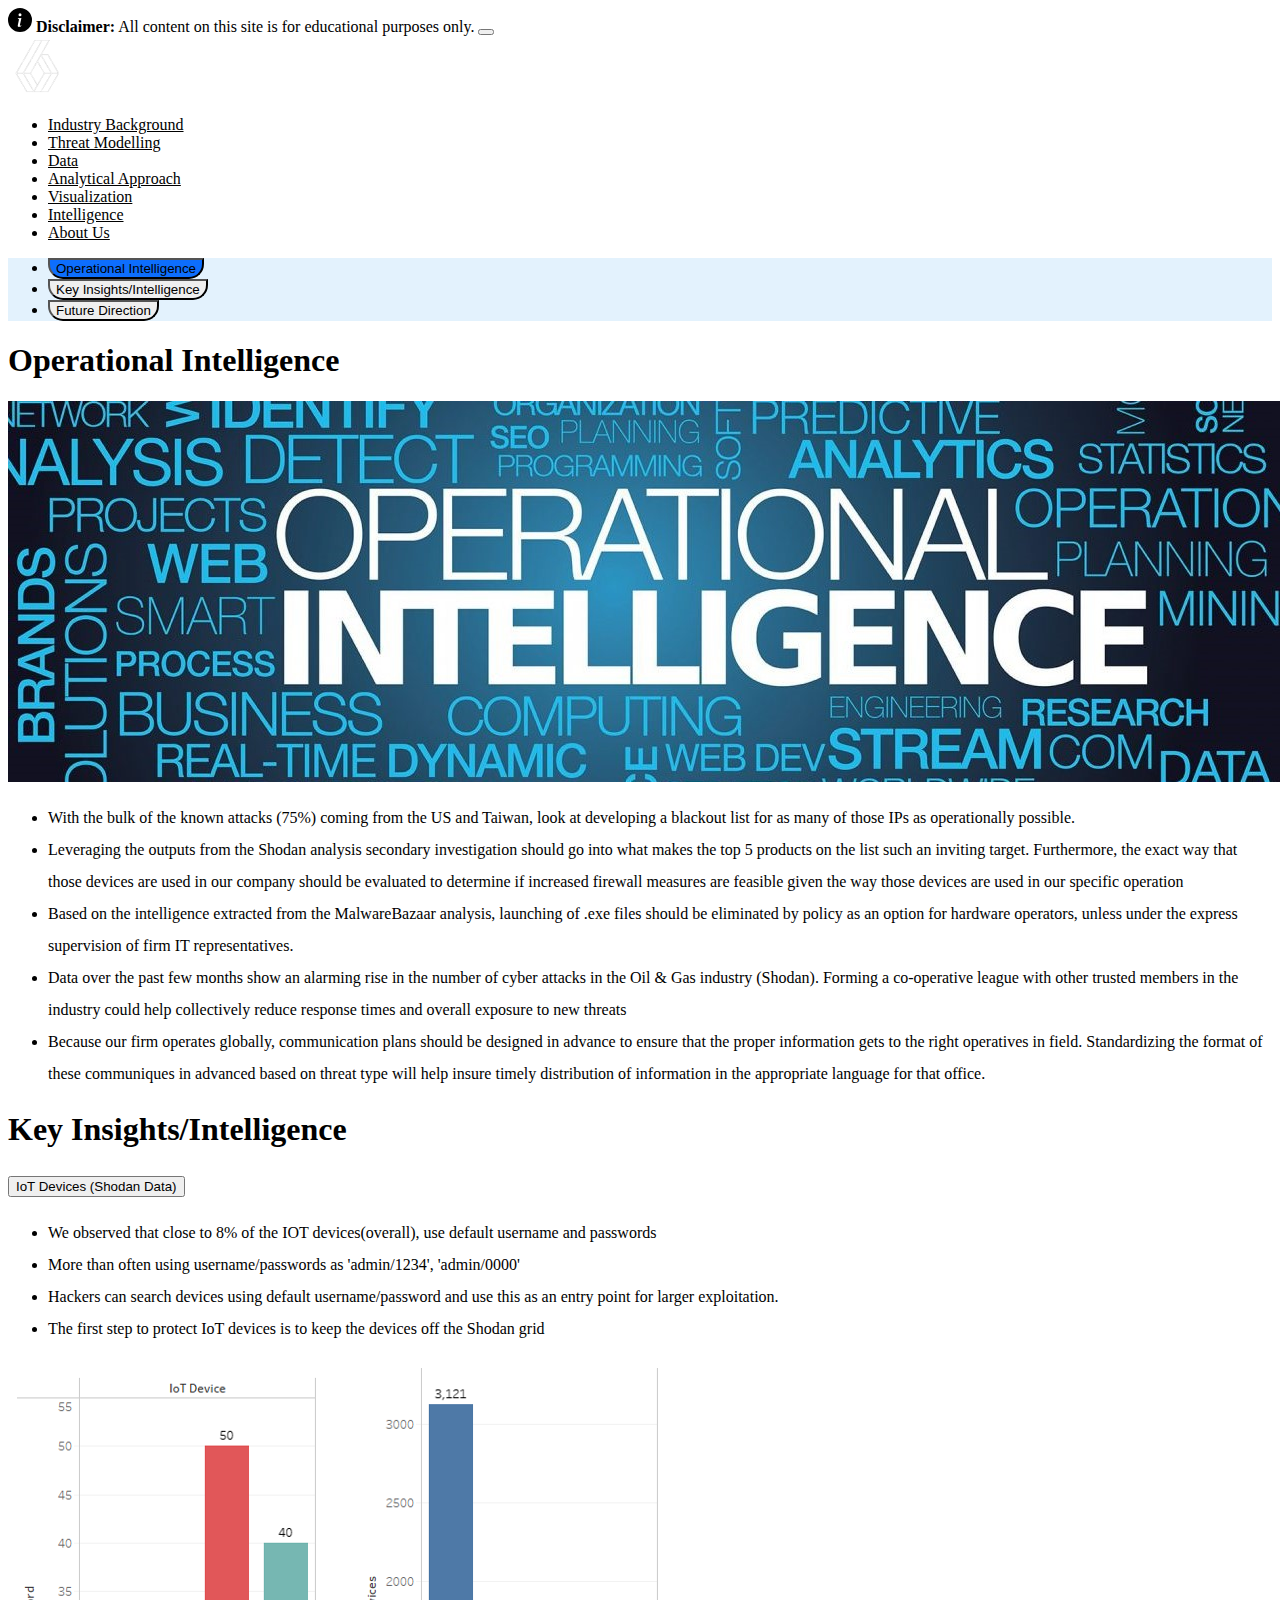
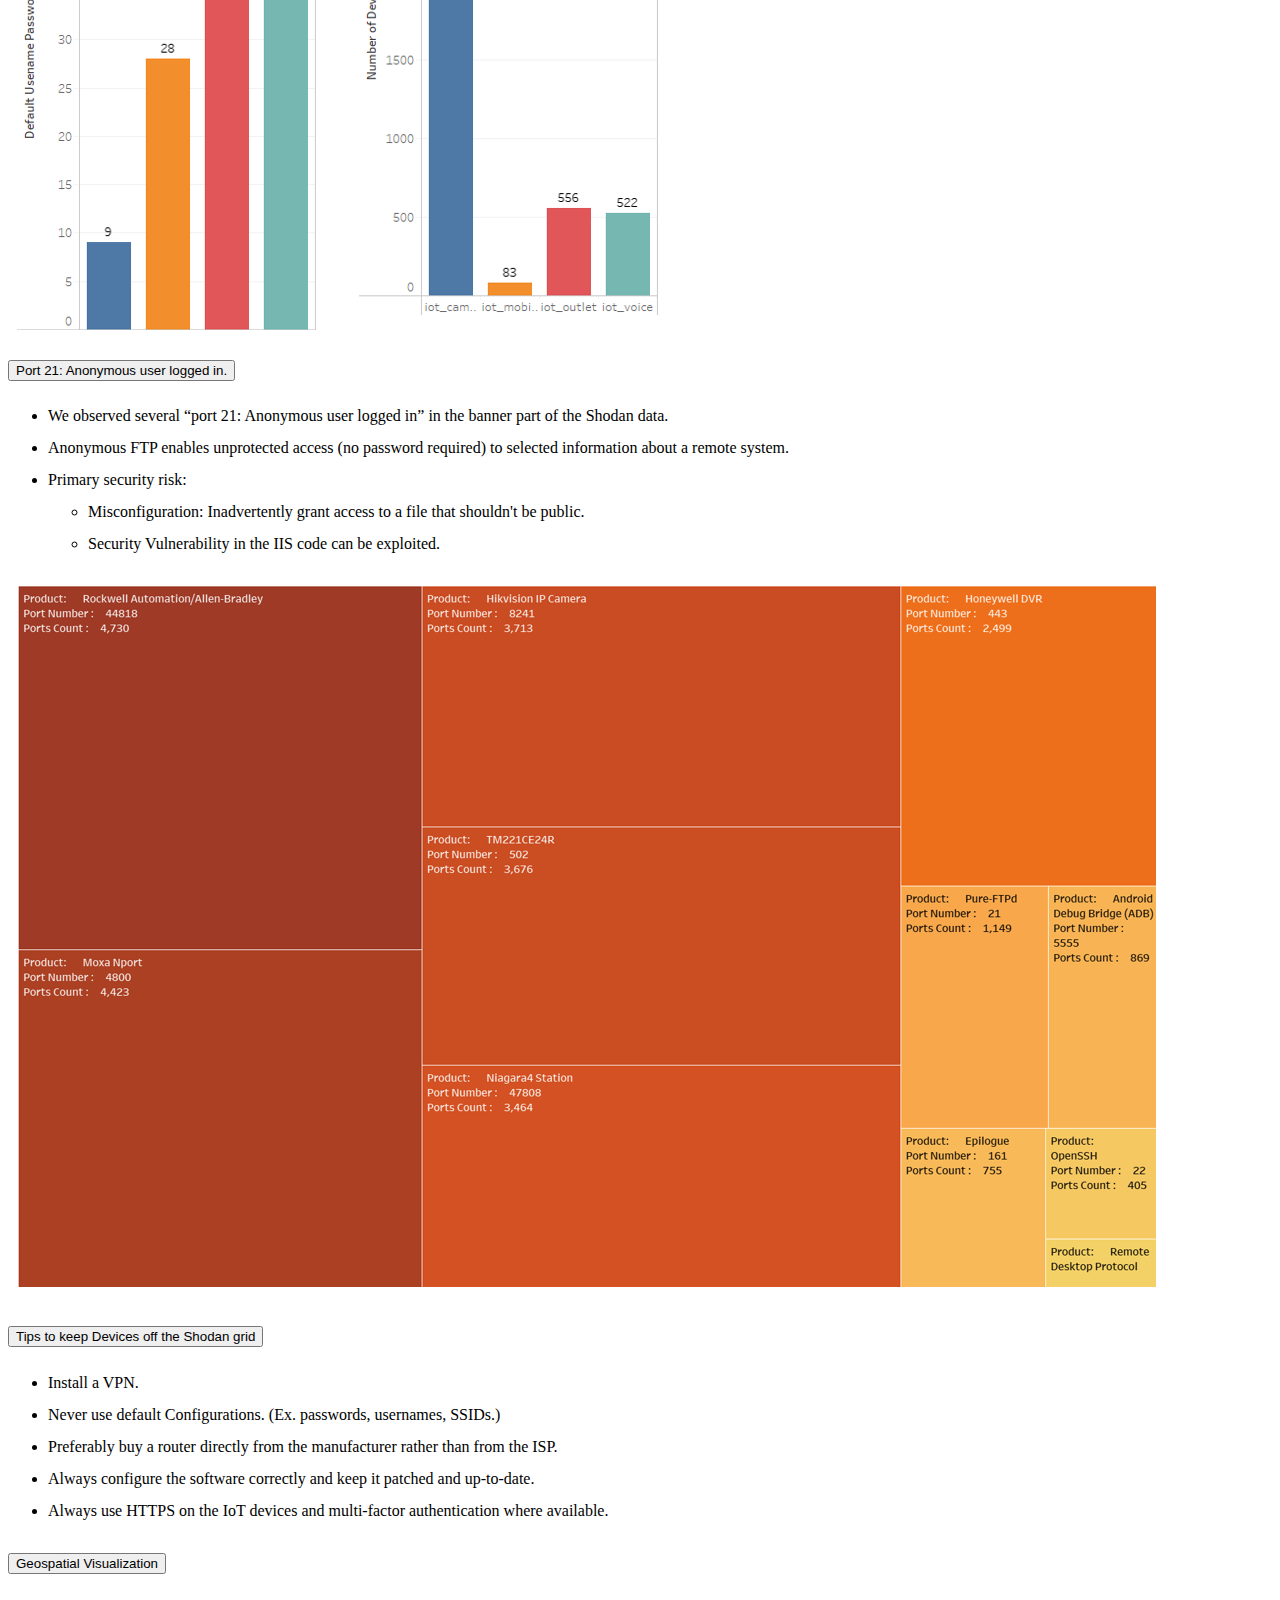
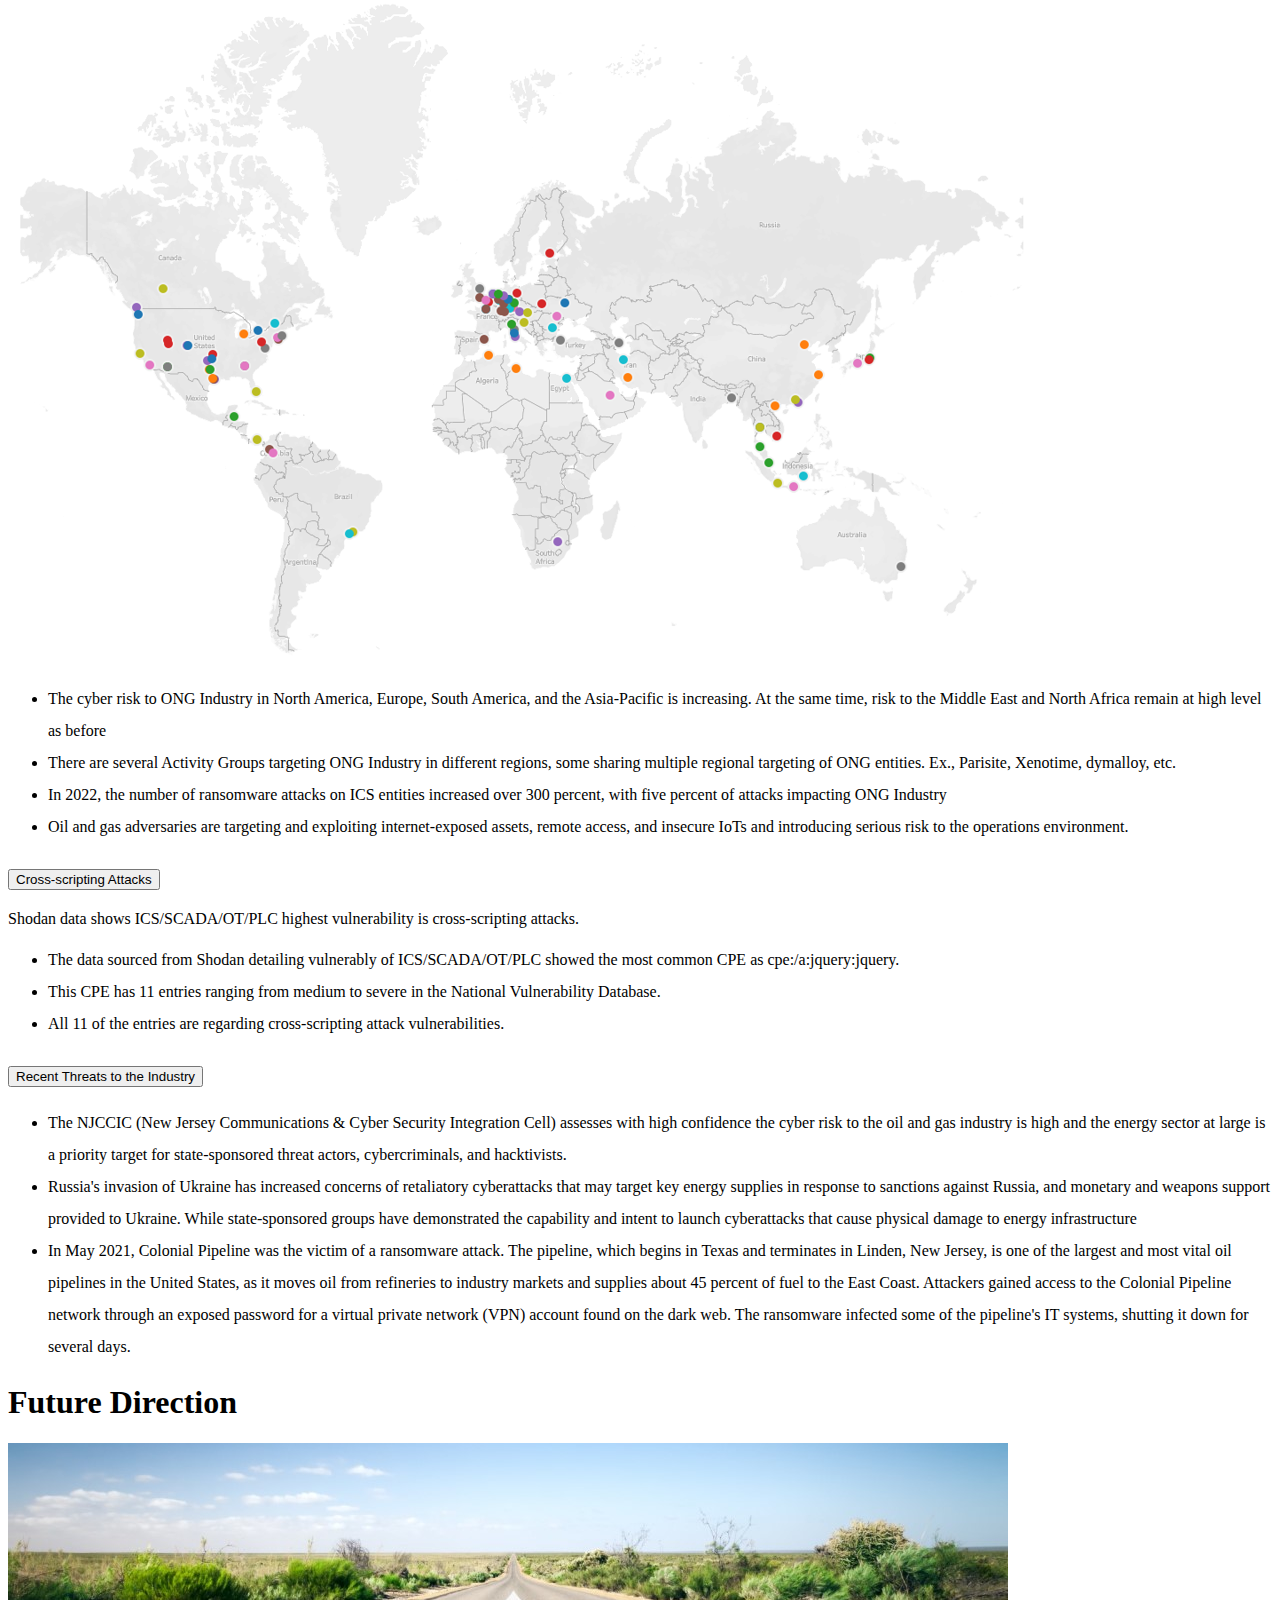
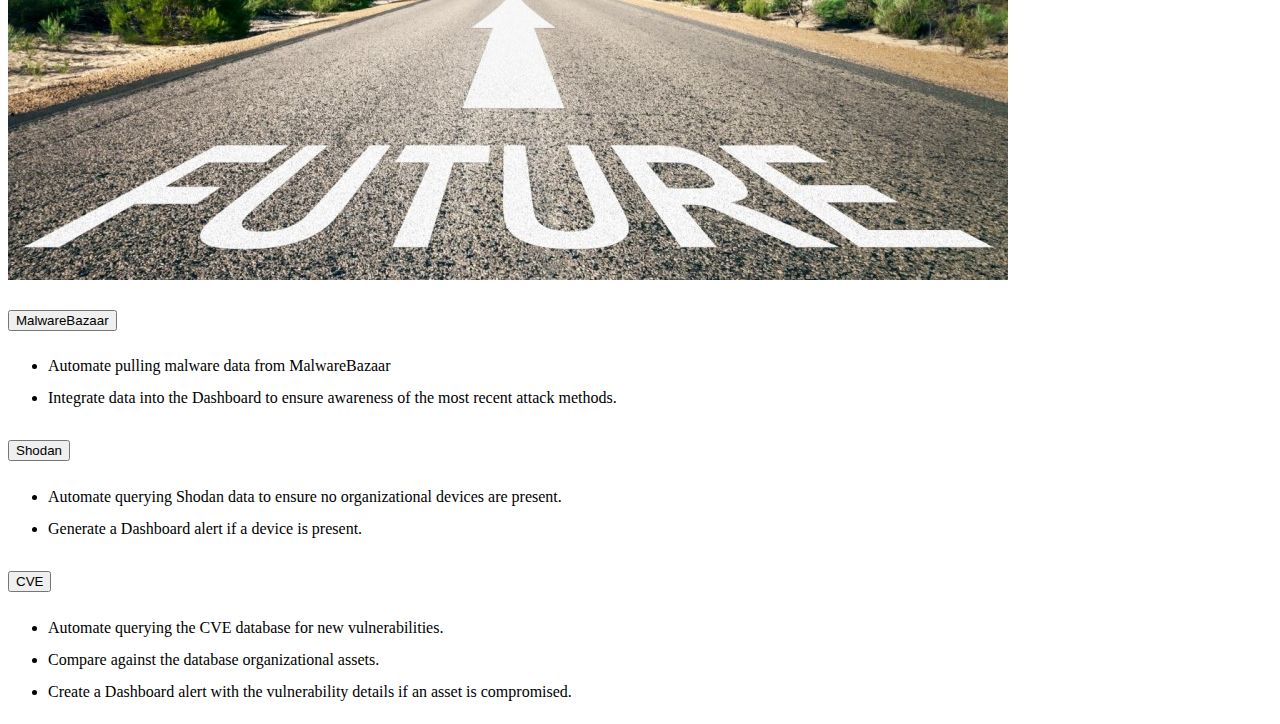
<file: intelligence.html>
<!DOCTYPE html>
<html lang="en">

<head>
    <title>T596: AI For Cybersecurity (Team 6)</title>
    <meta charset="utf-8">
    <meta name="viewport" content="width=device-width, initial-scale=1">
    <!-- Bootstrap -->
    <link href="https://cdn.jsdelivr.net/npm/bootstrap@5.2.0/dist/css/bootstrap.min.css" rel="stylesheet"
        integrity="sha384-gH2yIJqKdNHPEq0n4Mqa/HGKIhSkIHeL5AyhkYV8i59U5AR6csBvApHHNl/vI1Bx" crossorigin="anonymous">
    <script src="https://cdn.jsdelivr.net/npm/bootstrap@5.2.0/dist/js/bootstrap.bundle.min.js"
        integrity="sha384-A3rJD856KowSb7dwlZdYEkO39Gagi7vIsF0jrRAoQmDKKtQBHUuLZ9AsSv4jD4Xa" crossorigin="anonymous">
    </script>
    <!-- Index CSS Styles -->
    <link rel="stylesheet" href="./style.css">
    <!-- SVG for Info Message -->
    <svg xmlns="http://www.w3.org/2000/svg" style="display: none;">
        <symbol id="info-fill" fill="currentColor" viewBox="0 0 16 16">
            <path
                d="M8 16A8 8 0 1 0 8 0a8 8 0 0 0 0 16zm.93-9.412-1 4.705c-.07.34.029.533.304.533.194 0 .487-.07.686-.246l-.088.416c-.287.346-.92.598-1.465.598-.703 0-1.002-.422-.808-1.319l.738-3.468c.064-.293.006-.399-.287-.47l-.451-.081.082-.381 2.29-.287zM8 5.5a1 1 0 1 1 0-2 1 1 0 0 1 0 2z" />
        </symbol>
    </svg>
</head>

<body class="bg-light">
    <!-- Disclaimer Message -->
    <div class="alert alert-warning alert-dismissible fade show mb-0 p-0" role="alert">
        <svg class="bi flex-shrink-0 me-2" width="24" height="24" role="img" aria-label="Info:">
            <use xlink:href="#info-fill" /></svg>
        <strong>Disclaimer:</strong> All content on this site is for educational purposes only.
        <button type="button" class="btn-close p-1" data-bs-dismiss="alert" aria-label="Close"></button>
    </div>
    <!-- Header Nav Bar -->
    <nav class="navbar navbar-expand navbar-dark bg-primary">
        <div class="container-fluid">
            <img src="./assets/team_6_logo.png" alt="Team 6 Logo" width="60" height="60" class="d-inline-block align-text-top">
            <!-- Team 6 -->
            <div class="collapse navbar-collapse" id="navbarNav">
                <ul class="navbar-nav">
                    <li class="nav-item p-3">
                        <a class="nav-link" aria-current="page" href="./index.html">Industry Background</a>
                    </li>
                    <li class="nav-item p-3">
                        <a class="nav-link" href="./threat-model.html">Threat Modelling</a>
                    </li>
                    <li class="nav-item p-3">
                        <a class="nav-link" href="./data.html">Data</a>
                    </li>
                    <li class="nav-item p-3">
                        <a class="nav-link" href="./analytics.html">Analytical Approach</a>
                    </li>
                    <li class="nav-item p-3">
                        <a class="nav-link" href="./visualization.html">Visualization</a>
                    </li>
                    <li class="nav-item p-3">
                        <a class="nav-link active" href="#">Intelligence</a>
                    </li>
                    <li class="nav-item p-3">
                        <a class="nav-link" href="./about-us.html">About Us</a>
                    </li>
                </ul>
            </div>
        </div>
    </nav>
    <!-- Secondary Navbar -->
    <ul class="nav nav-pills" id="pills-tab" role="tablist" style="background: #e3f2fd;">
        <li class="nav-item" role="presentation">
            <button class="nav-link active" id="pills-opint-tab" data-bs-toggle="pill" data-bs-target="#pills-opint"
                type="button" role="tab" aria-controls="pills-opint" aria-selected="true">Operational Intelligence</button>
        </li>
        <li class="nav-item" role="presentation">
            <button class="nav-link" id="pills-keyint-tab" data-bs-toggle="pill" data-bs-target="#pills-keyint"
                type="button" role="tab" aria-controls="pills-keyint" aria-selected="true">Key Insights/Intelligence</button>
        </li>
        <li class="nav-item" role="presentation">
            <button class="nav-link" id="pills-future-tab" data-bs-toggle="pill" data-bs-target="#pills-future"
                type="button" role="tab" aria-controls="pills-future" aria-selected="false">Future Direction</button>
        </li>
    </ul>
    <!-- Body Content -->
    <div class="container-fluid">
        <!-- Second Nav Content -->
        <div class="tab-content" id="pills-tabContent">
            <!-- Operational Intelligence -->
            <div class="tab-pane fade show active p-4" id="pills-opint" role="tabpanel"
                aria-labelledby="pills-opint-tab">
                <!-- Title -->
                <div class="mb-4" style="text-align: left;">
                    <h1>Operational Intelligence</h1>
                </div>
                <div class="card p-3">
                    <div class="p-3">
                        <img src="./assets/op-intel.jpg" alt="Operational Intelligence" class="mw-100 mx-auto d-block">
                    </div>
                    <ul style="line-height: 2;">
                        <li>With the bulk of the known attacks (75%) coming from the US and Taiwan, look at developing a blackout list for as many of those IPs as operationally possible.</li>
                        <li>Leveraging the outputs from the Shodan analysis secondary investigation should go into what makes the top 5 products on the list such an inviting target. Furthermore, the exact way that those devices are used in our company should be evaluated to determine if increased firewall measures are feasible given the way those devices are used in our specific operation</li>
                        <li>Based on the intelligence extracted from the MalwareBazaar analysis, launching of .exe files should be eliminated by policy as an option for hardware operators, unless under the express supervision of firm IT representatives.</li>
                        <li>Data over the past few months show an alarming rise in the number of cyber attacks in the Oil & Gas industry (Shodan). Forming a co-operative league with other trusted members in the industry could help collectively reduce response times and overall exposure to new threats</li>
                        <li>Because our firm operates globally, communication plans should be designed in advance to ensure that the proper information gets to the right operatives in field. Standardizing the format of these communiques in advanced based on threat type will help insure timely distribution of information in the appropriate language for that office.</li>
                    </ul>
                </div>
            </div>
            <!-- Key Insights/Intelligence -->
            <div class="tab-pane fade p-4" id="pills-keyint" role="tabpanel"
                aria-labelledby="pills-opint-tab">
                <!-- Title -->
                <div class="mb-4" style="text-align: left;">
                    <h1>Key Insights/Intelligence</h1>
                </div>
                <!-- <div class="p-3">
                    <img src="./assets/lightbulbs.jpg" alt="Key Insights/Intelligence" class="mw-100 mx-auto d-block">
                </div> -->
                <div class="accordion" id="accordionPanelsStayOpenKeyInt" style="text-align: left;">
                    <div class="accordion-item">
                        <h2 class="accordion-header" id="panelsStayOpen-headingOne">
                            <button class="accordion-button" type="button" data-bs-toggle="collapse" data-bs-target="#panelsStayOpen-collapseOne" aria-expanded="true" aria-controls="panelsStayOpen-collapseOne">
                                IoT Devices (Shodan Data)
                            </button>
                        </h2>
                        <div id="panelsStayOpen-collapseOne" class="accordion-collapse collapse show" aria-labelledby="panelsStayOpen-headingOne">
                            <ul style="line-height: 2;">
                                <li>We observed that close to 8% of the IOT devices(overall), use default username and passwords</li>
                                <li>More than often using username/passwords as 'admin/1234', 'admin/0000'</li>
                                <li>Hackers can search devices using default username/password and use this as an entry point for larger exploitation.</li>
                                <li>The first step to protect IoT devices is to keep the devices off the Shodan grid</li>
                            </ul>
                            <img src="./assets/insights/iot1.png" alt="IoT Devices" class="mw-100 mx-auto d-block">
                            <img src="./assets/insights/iot2.png" alt="IoT Devices" class="mw-100 mx-auto d-block">
                        </div>
                    </div>
                    <div class="accordion-item">
                      <h2 class="accordion-header" id="panelsStayOpen-headingTwo">
                        <button class="accordion-button" type="button" data-bs-toggle="collapse" data-bs-target="#panelsStayOpen-collapseTwo" aria-expanded="true" aria-controls="panelsStayOpen-collapseTwo">
                            Port 21: Anonymous user logged in.
                        </button>
                      </h2>
                      <div id="panelsStayOpen-collapseTwo" class="accordion-collapse collapse show" aria-labelledby="panelsStayOpen-headingTwo">
                        <div class="accordion-body px-5">
                            <ul style="line-height: 2;">
                                <li>We observed several “port 21: Anonymous user logged in” in the banner part of the Shodan data.</li>
                                <li>Anonymous FTP enables unprotected access (no password required) to selected information about a remote system.</li>
                                <li>Primary security risk:</li>
                                <ul>
                                    <li>Misconfiguration: Inadvertently grant access to a file that shouldn't be public.</li>
                                    <li>Security Vulnerability in the IIS code can be exploited.</li>
                                </ul>
                            </ul>
                            <img src="./assets/insights/port21.png" alt="Port 21: Anonymous user Heatmap" class="mw-100 mx-auto d-block">
                        </div>
                      </div>
                    </div>
                    <div class="accordion-item">
                      <h2 class="accordion-header" id="panelsStayOpen-headingThree">
                        <button class="accordion-button" type="button" data-bs-toggle="collapse" data-bs-target="#panelsStayOpen-collapseThree" aria-expanded="true" aria-controls="panelsStayOpen-collapseThree">
                            Tips to keep Devices off the Shodan grid
                        </button>
                      </h2>
                      <div id="panelsStayOpen-collapseThree" class="accordion-collapse collapse show" aria-labelledby="panelsStayOpen-headingThree">
                        <div class="accordion-body px-5">
                            <ul style="line-height: 2;">
                                <li>Install a VPN.</li>
                                <li>Never use default Configurations. (Ex. passwords, usernames, SSIDs.)</li>
                                <li>Preferably buy a router directly from the manufacturer rather than from the ISP.</li>
                                <li>Always configure the software correctly and keep it patched and up-to-date.</li>
                                <li>Always use HTTPS on the IoT devices and multi-factor authentication where available.</li>
                            </ul>
                        </div>
                      </div>
                    </div>
                    <div class="accordion-item">
                      <h2 class="accordion-header" id="panelsStayOpen-headingFour">
                        <button class="accordion-button" type="button" data-bs-toggle="collapse" data-bs-target="#panelsStayOpen-collapseFour" aria-expanded="true" aria-controls="panelsStayOpen-collapseFour">
                            Geospatial Visualization
                        </button>
                      </h2>
                      <div id="panelsStayOpen-collapseFour" class="accordion-collapse collapse show" aria-labelledby="panelsStayOpen-headingFour">
                        <div class="accordion-body px-5">
                            <img src="./assets/insights/map.png" alt="Geospatial Map" class="mw-100 mx-auto d-block">
                            <ul style="line-height: 2;">
                                <li>The cyber risk to ONG Industry in North America, Europe, South America, and the Asia-Pacific is increasing. At the same time, risk to the Middle East and North Africa remain at high level as before</li>
                                <li>There are several Activity Groups targeting ONG Industry in different regions, some sharing multiple regional targeting of ONG entities. Ex., Parisite, Xenotime, dymalloy, etc.</li>
                                <li>In 2022, the number of ransomware attacks on ICS entities increased over 300 percent, with five percent of attacks impacting ONG Industry</li>
                                <li>Oil and gas adversaries are targeting and exploiting internet-exposed assets, remote access, and insecure IoTs and introducing serious risk to the operations environment.</li>
                            </ul>
                        </div>
                      </div>
                    </div>
                    <div class="accordion-item">
                      <h2 class="accordion-header" id="panelsStayOpen-headingFive">
                        <button class="accordion-button" type="button" data-bs-toggle="collapse" data-bs-target="#panelsStayOpen-collapseFive" aria-expanded="true" aria-controls="panelsStayOpen-collapseFive">
                            Cross-scripting Attacks
                        </button>
                      </h2>
                      <div id="panelsStayOpen-collapseFive" class="accordion-collapse collapse show" aria-labelledby="panelsStayOpen-headingFive">
                        <div class="accordion-body px-5">
                            <p>
                                Shodan data shows ICS/SCADA/OT/PLC highest vulnerability is cross-scripting attacks.
                            </p>
                            <ul style="line-height: 2;">
                                <li>The data sourced from Shodan detailing vulnerably of ICS/SCADA/OT/PLC showed the most common CPE as cpe:/a:jquery:jquery.</li>
                                <li>This CPE has 11 entries ranging from medium to severe in the National Vulnerability Database.</li>
                                <li>All 11 of the entries are regarding cross-scripting attack vulnerabilities.</li>
                            </ul>
                        </div>
                      </div>
                    </div>
                    <div class="accordion-item">
                      <h2 class="accordion-header" id="panelsStayOpen-headingSix">
                        <button class="accordion-button" type="button" data-bs-toggle="collapse" data-bs-target="#panelsStayOpen-collapseSix" aria-expanded="true" aria-controls="panelsStayOpen-collapseSix">
                            Recent Threats to the Industry
                        </button>
                      </h2>
                      <div id="panelsStayOpen-collapseSix" class="accordion-collapse collapse show" aria-labelledby="panelsStayOpen-headingSix">
                        <div class="accordion-body px-5">
                            <ul style="line-height: 2;">
                                <li>The NJCCIC (New Jersey Communications & Cyber Security Integration Cell) assesses with high confidence the cyber risk to the oil and gas industry is high and the energy sector at large is a priority target for state-sponsored threat actors, cybercriminals, and hacktivists.</li>
                                <li>Russia's invasion of Ukraine has increased concerns of retaliatory cyberattacks that may target key energy supplies in response to sanctions against Russia, and monetary and weapons support provided to Ukraine. While state-sponsored groups have demonstrated the capability and intent to launch cyberattacks that cause physical damage to energy infrastructure</li>
                                <li>In May 2021, Colonial Pipeline was the victim of a ransomware attack. The pipeline, which begins in Texas and terminates in Linden, New Jersey, is one of the largest and most vital oil pipelines in the United States, as it moves oil from refineries to industry markets and supplies about 45 percent of fuel to the East Coast. Attackers gained access to the Colonial Pipeline network through an exposed password for a virtual private network (VPN) account found on the dark web. The ransomware infected some of the pipeline's IT systems, shutting it down for several days.</li>
                            </ul>
                        </div>
                      </div>
                    </div>
                </div>
            </div>
            <!-- Future Direction -->
            <div class="tab-pane fade p-4" id="pills-future" role="tabpanel"
                aria-labelledby="pills-future-tab">
                <!-- Title -->
                <div class="mb-4" style="text-align: left;">
                    <h1>Future Direction</h1>
                </div>
                <div class="p-3">
                    <img src="./assets/future.jpeg" alt="Future Direction" class="mw-100 mx-auto d-block">
                </div>
                <div class="accordion" id="accordionPanelsStayOpenThreat" style="text-align: left;">
                    <div class="accordion-item">
                      <h2 class="accordion-header" id="panelsStayOpen-headingOne">
                        <button class="accordion-button" type="button" data-bs-toggle="collapse" data-bs-target="#panelsStayOpen-collapseOne" aria-expanded="true" aria-controls="panelsStayOpen-collapseOne">
                            MalwareBazaar
                        </button>
                      </h2>
                      <div id="panelsStayOpen-collapseOne" class="accordion-collapse collapse show" aria-labelledby="panelsStayOpen-headingOne">
                        <div class="accordion-body px-5">
                            <ul style="line-height: 2;">
                                <li>Automate pulling malware data from MalwareBazaar</li>
                                <li>Integrate data into the Dashboard to ensure awareness of the most recent attack methods.</li>
                            </ul>
                        </div>
                      </div>
                    </div>
                    <div class="accordion-item">
                      <h2 class="accordion-header" id="panelsStayOpen-headingTwo">
                        <button class="accordion-button" type="button" data-bs-toggle="collapse" data-bs-target="#panelsStayOpen-collapseTwo" aria-expanded="true" aria-controls="panelsStayOpen-collapseTwo">
                            Shodan
                        </button>
                      </h2>
                      <div id="panelsStayOpen-collapseTwo" class="accordion-collapse collapse show" aria-labelledby="panelsStayOpen-headingTwo">
                        <div class="accordion-body px-5">
                            <ul style="line-height: 2;">
                                <li>Automate querying Shodan data to ensure no organizational devices are present.</li>
                                <li>Generate a Dashboard alert if a device is present.</li>
                            </ul>
                        </div>
                      </div>
                    </div>
                    <div class="accordion-item">
                      <h2 class="accordion-header" id="panelsStayOpen-headingThree">
                        <button class="accordion-button" type="button" data-bs-toggle="collapse" data-bs-target="#panelsStayOpen-collapseThree" aria-expanded="true" aria-controls="panelsStayOpen-collapseThree">
                            CVE
                        </button>
                      </h2>
                      <div id="panelsStayOpen-collapseThree" class="accordion-collapse collapse show" aria-labelledby="panelsStayOpen-headingThree">
                        <div class="accordion-body px-5">
                            <ul style="line-height: 2;">
                                <li>Automate querying the CVE database for new vulnerabilities.</li>
                                <li>Compare against the database organizational assets.</li>
                                <li>Create a Dashboard alert with the vulnerability details if an asset is compromised.</li>
                            </ul>
                        </div>
                      </div>
                    </div>
                </div>
            </div>
        </div>

    </div>

</body>

</html>
</file>
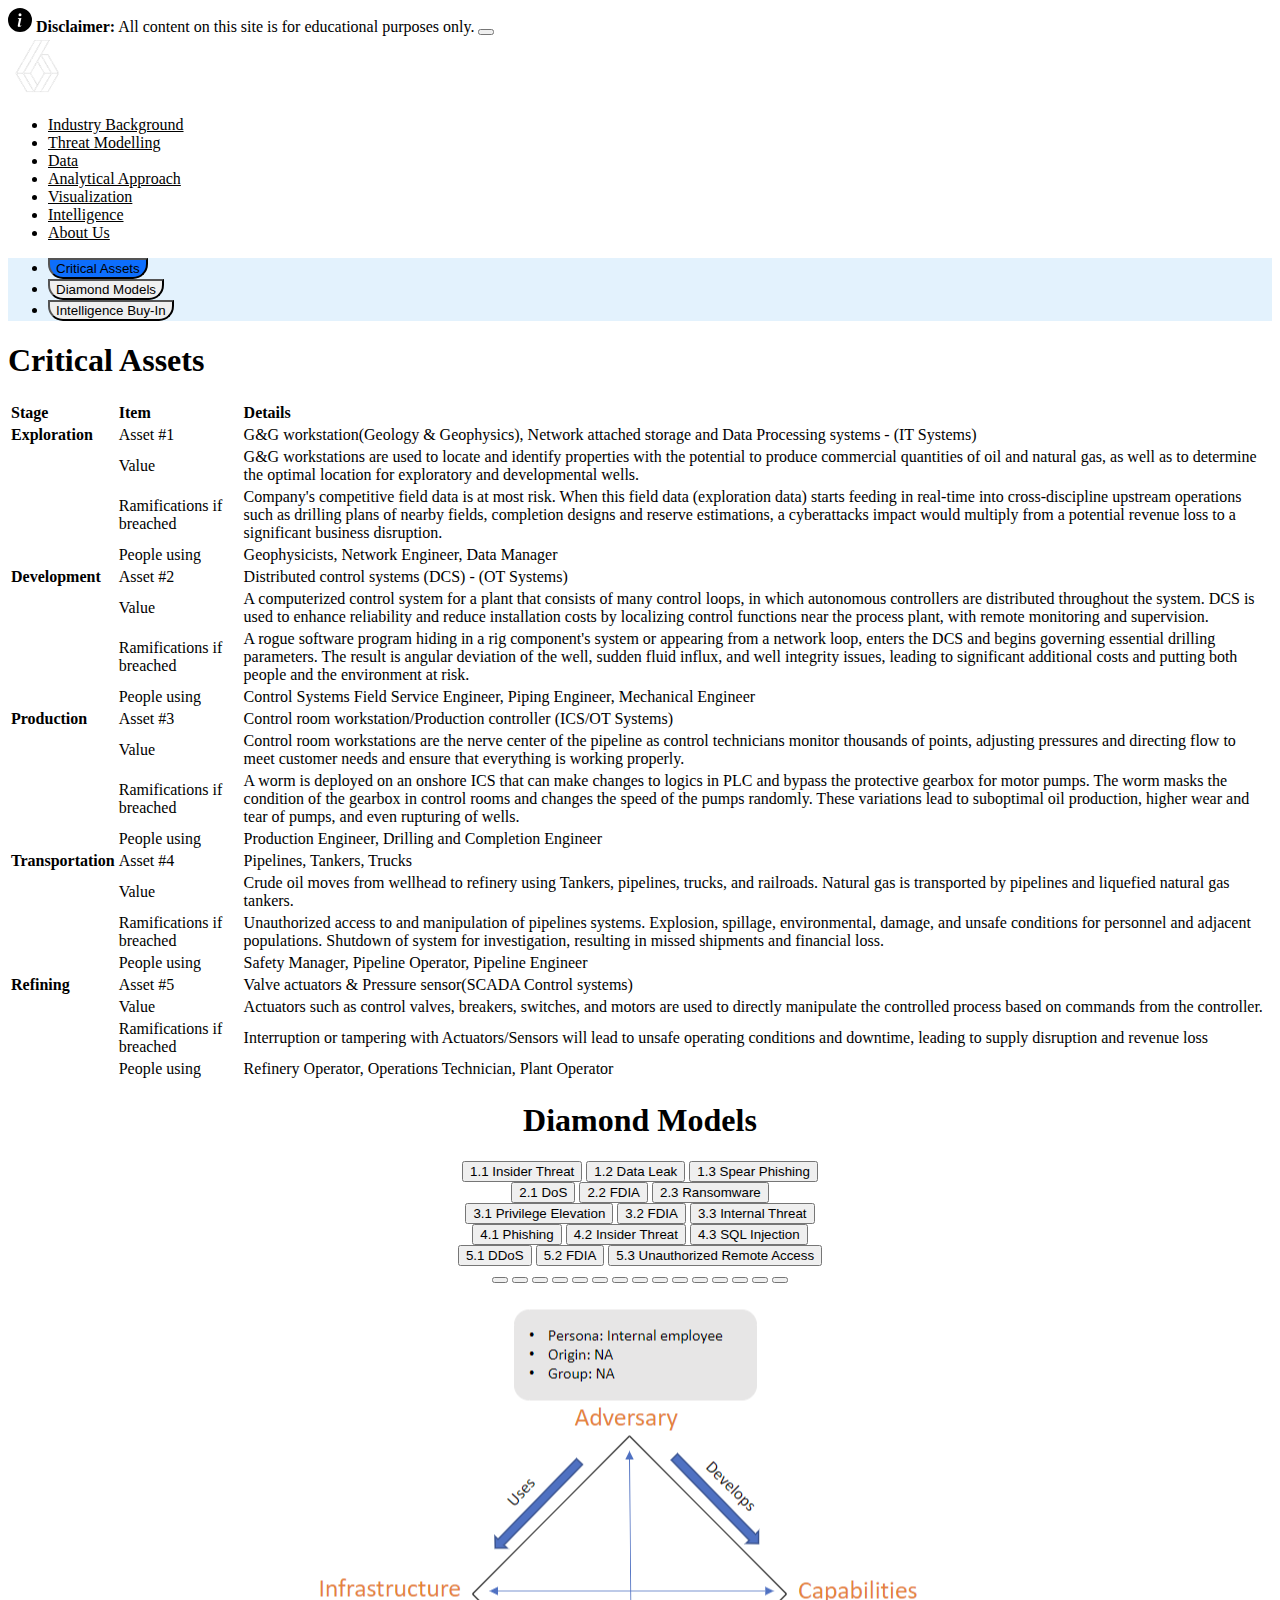
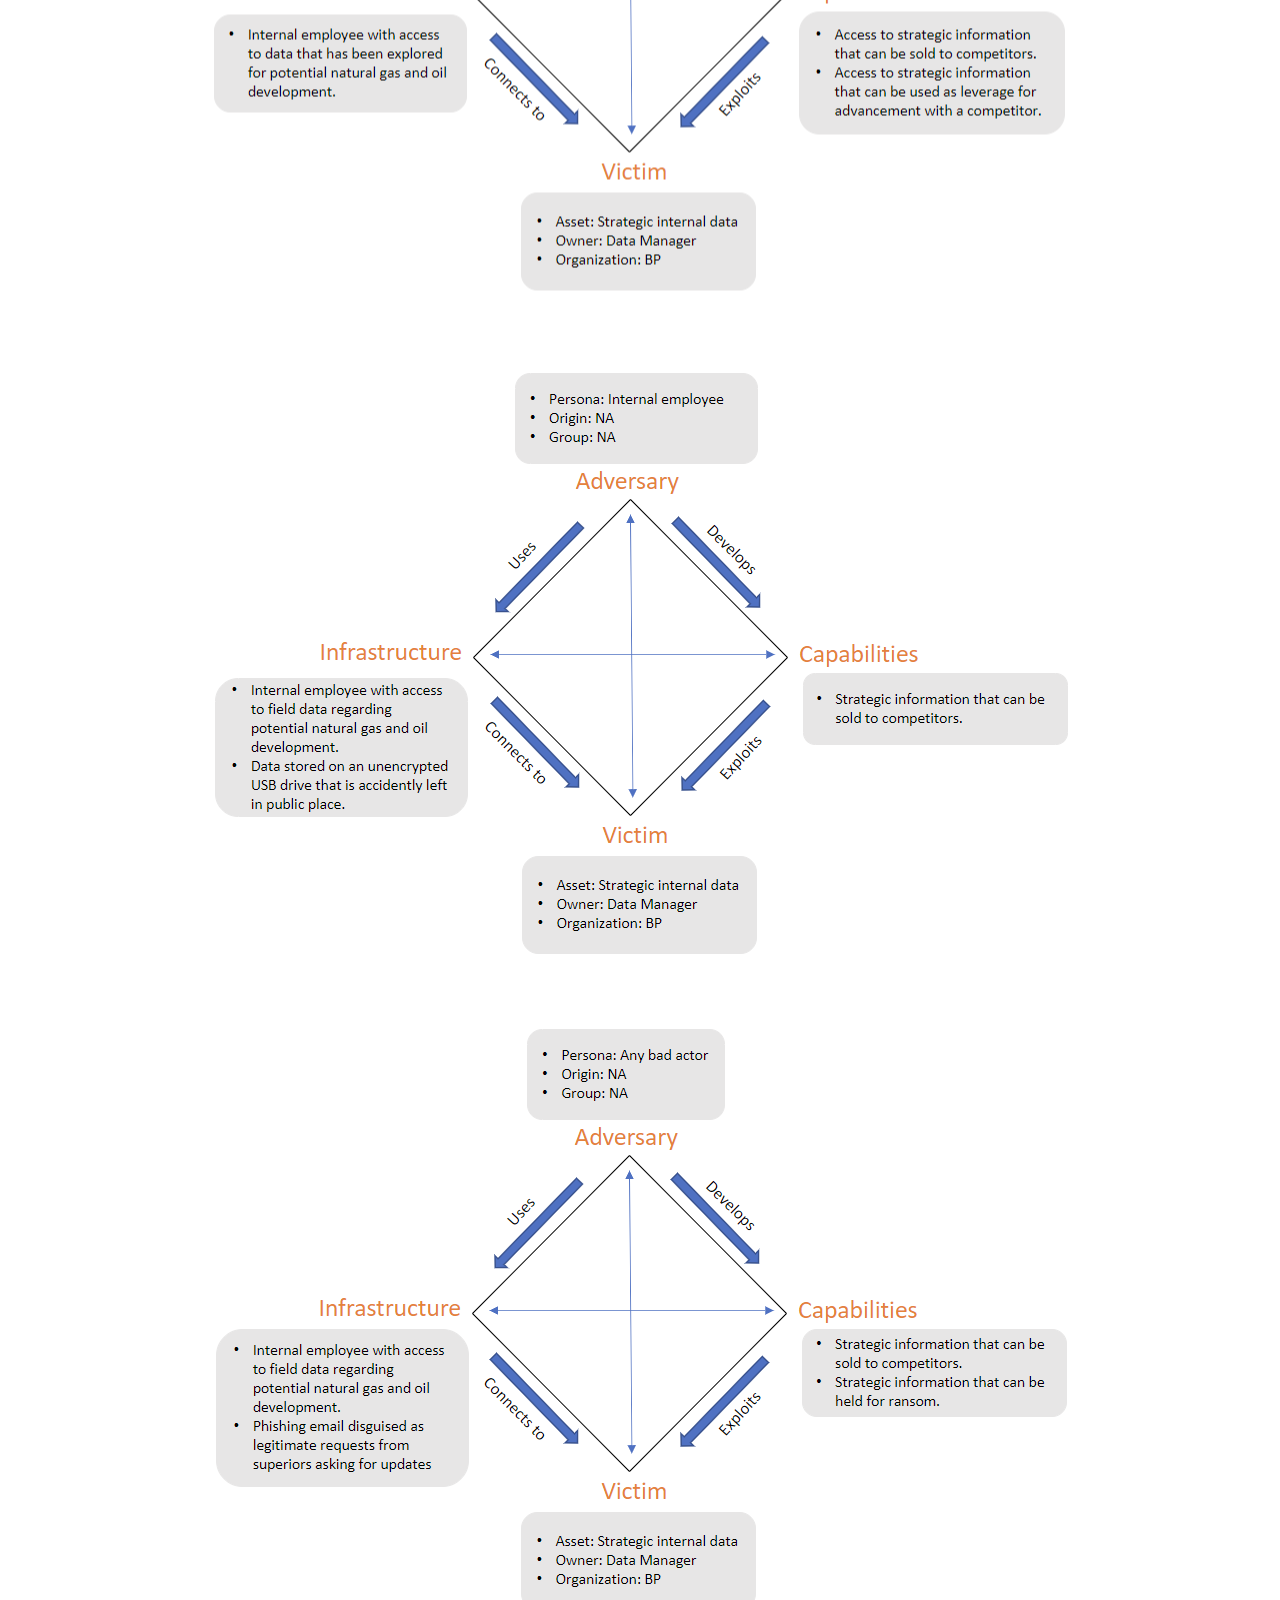
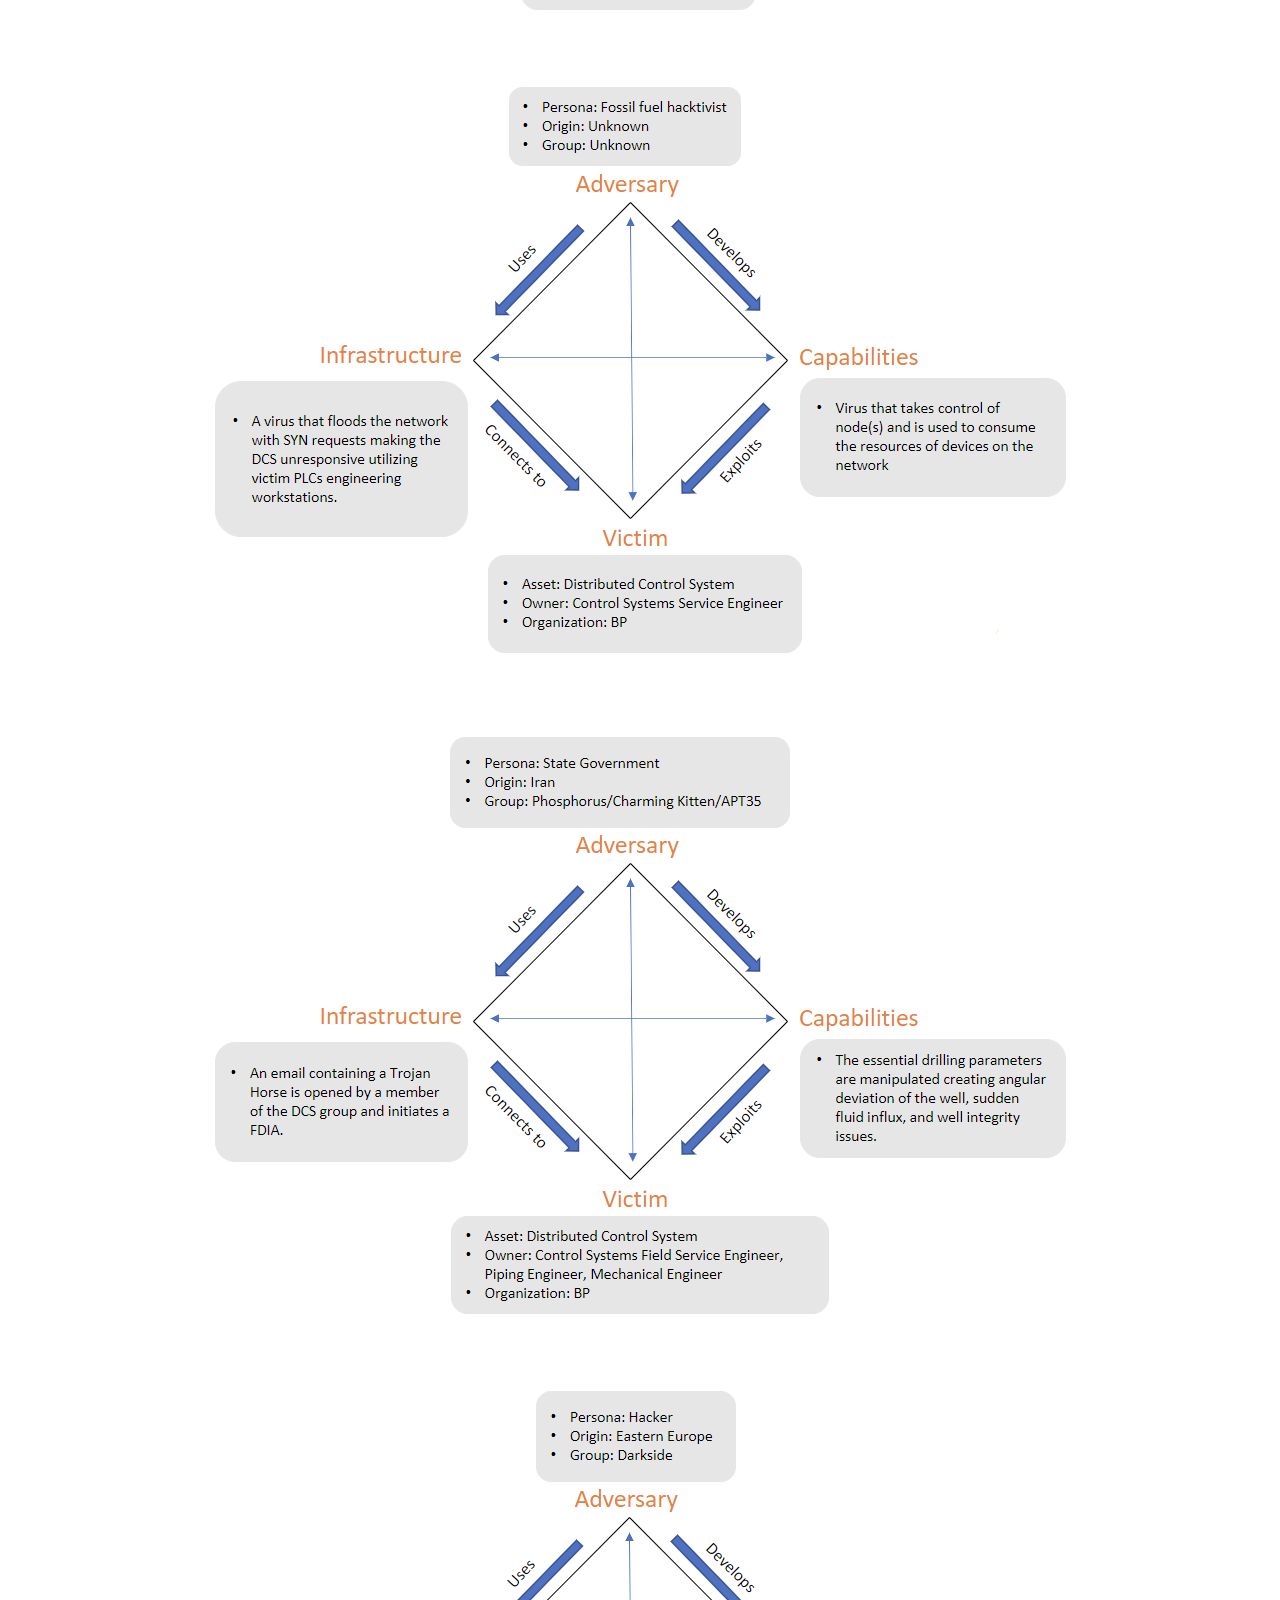
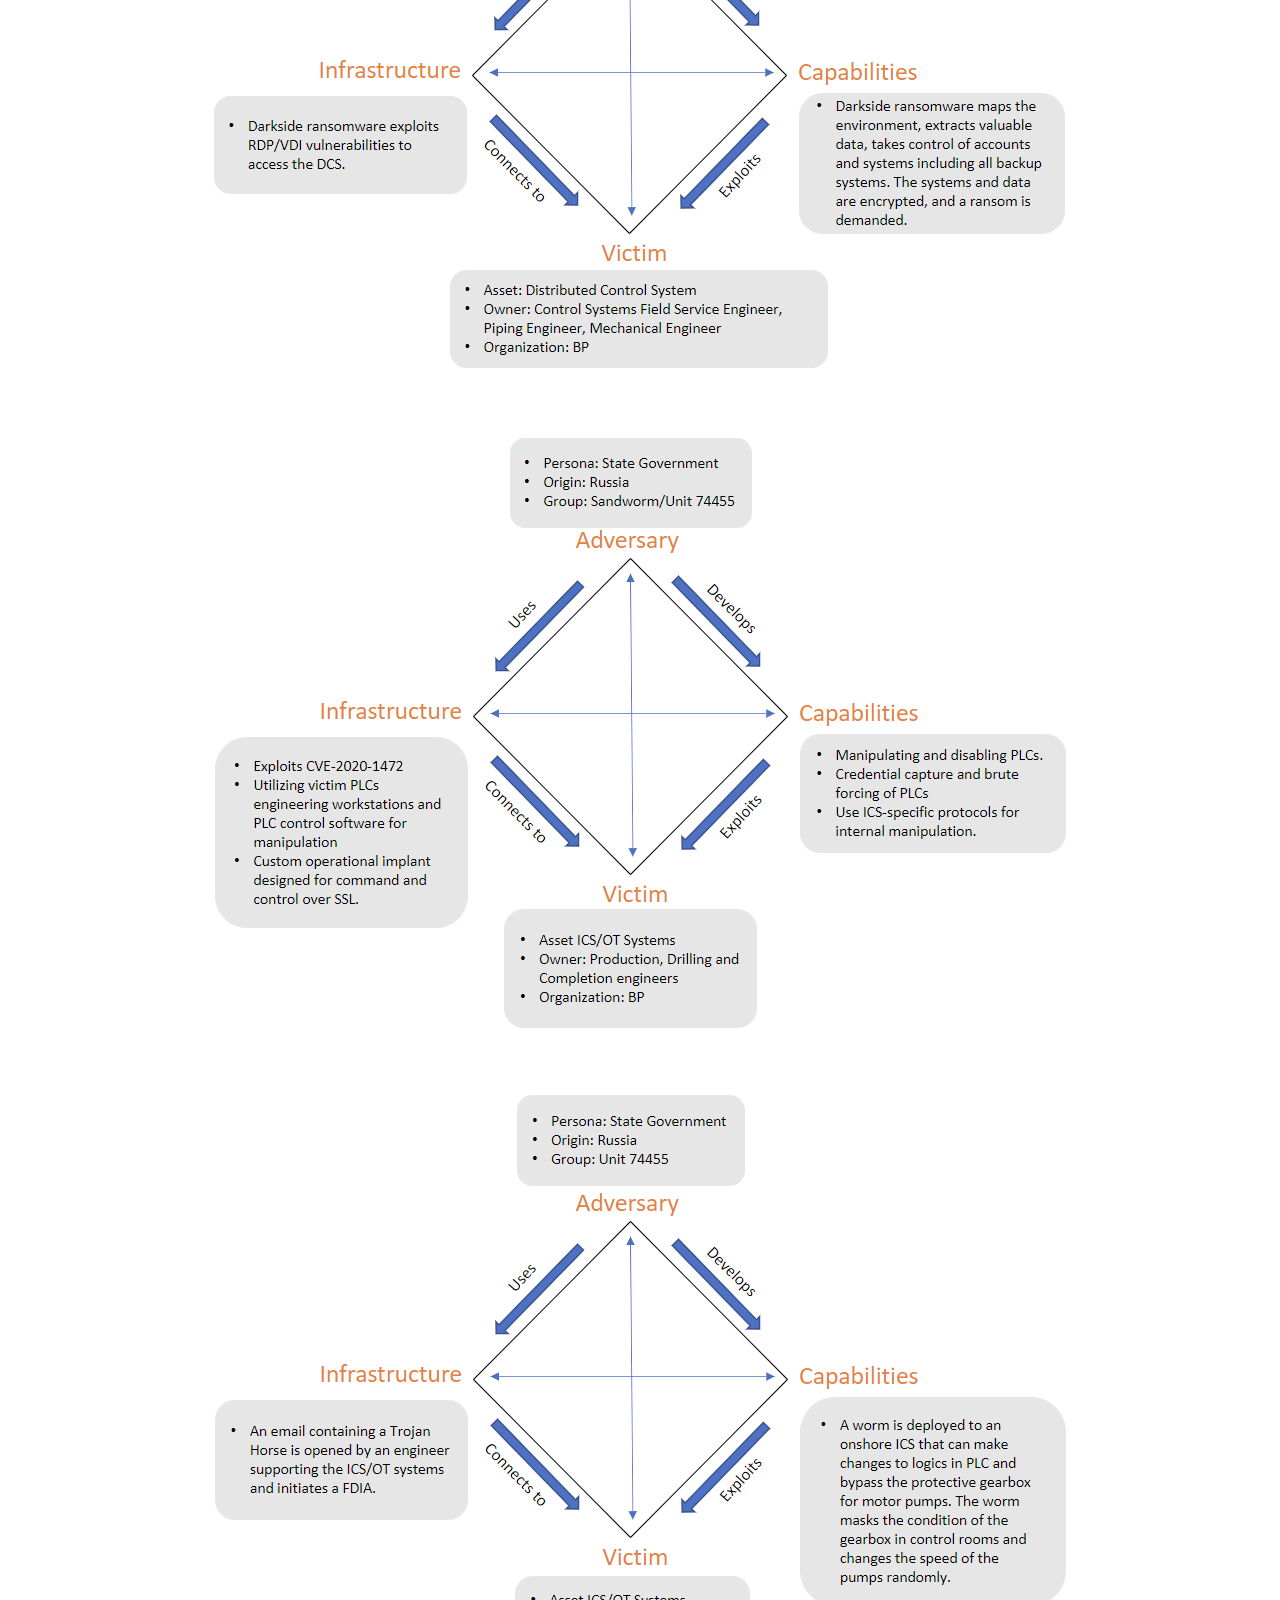
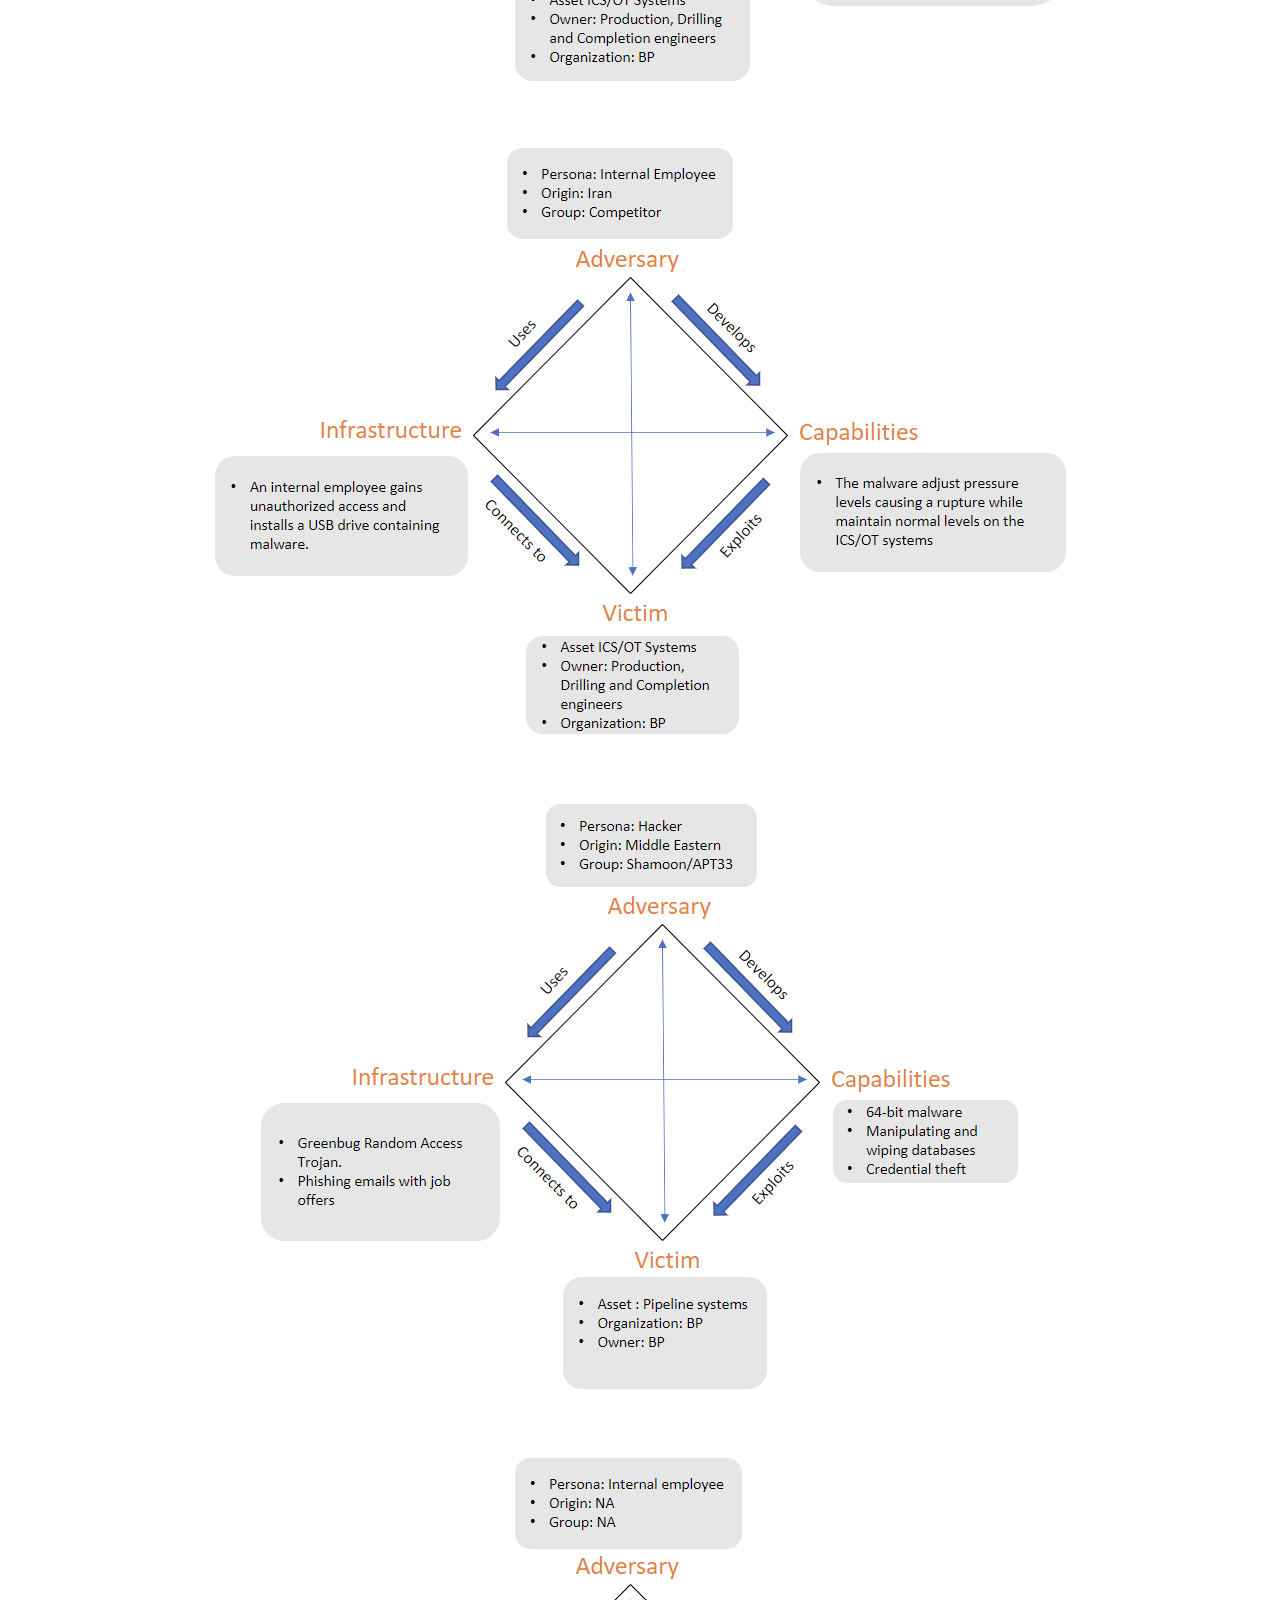
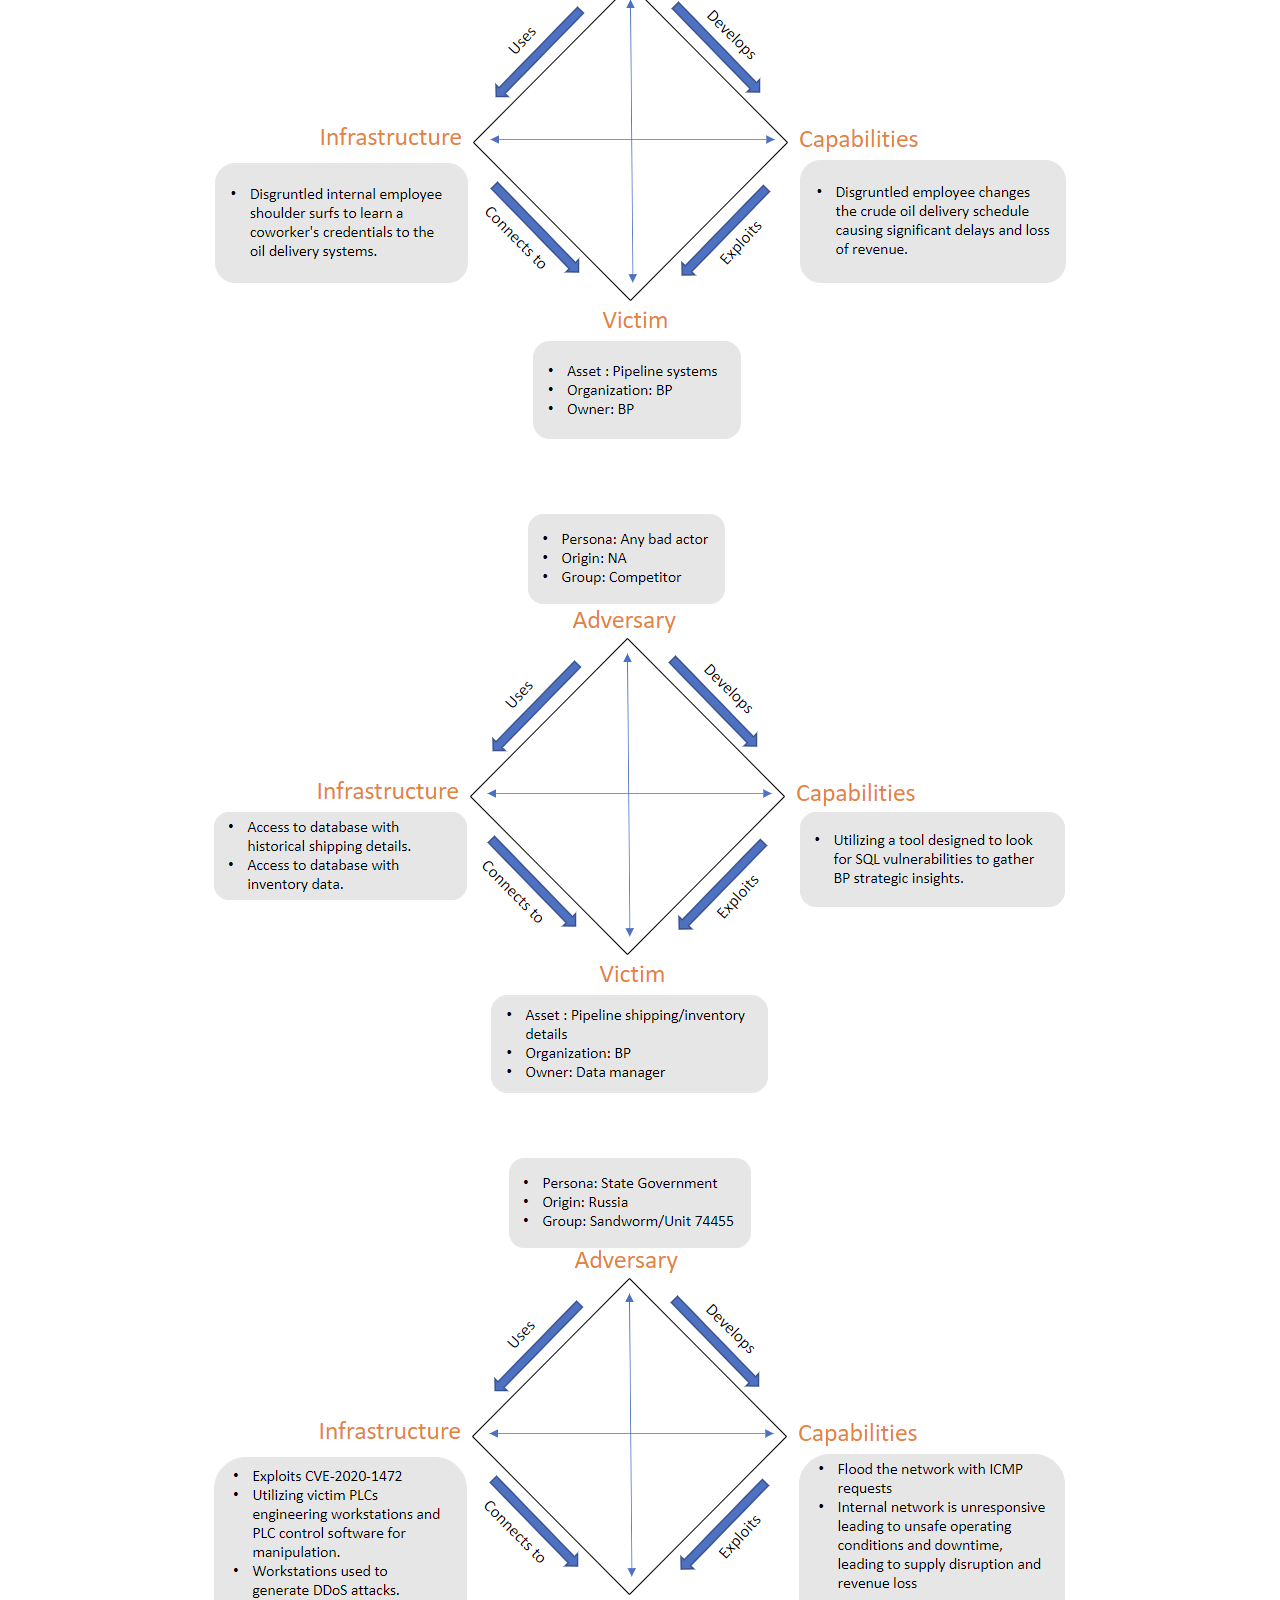
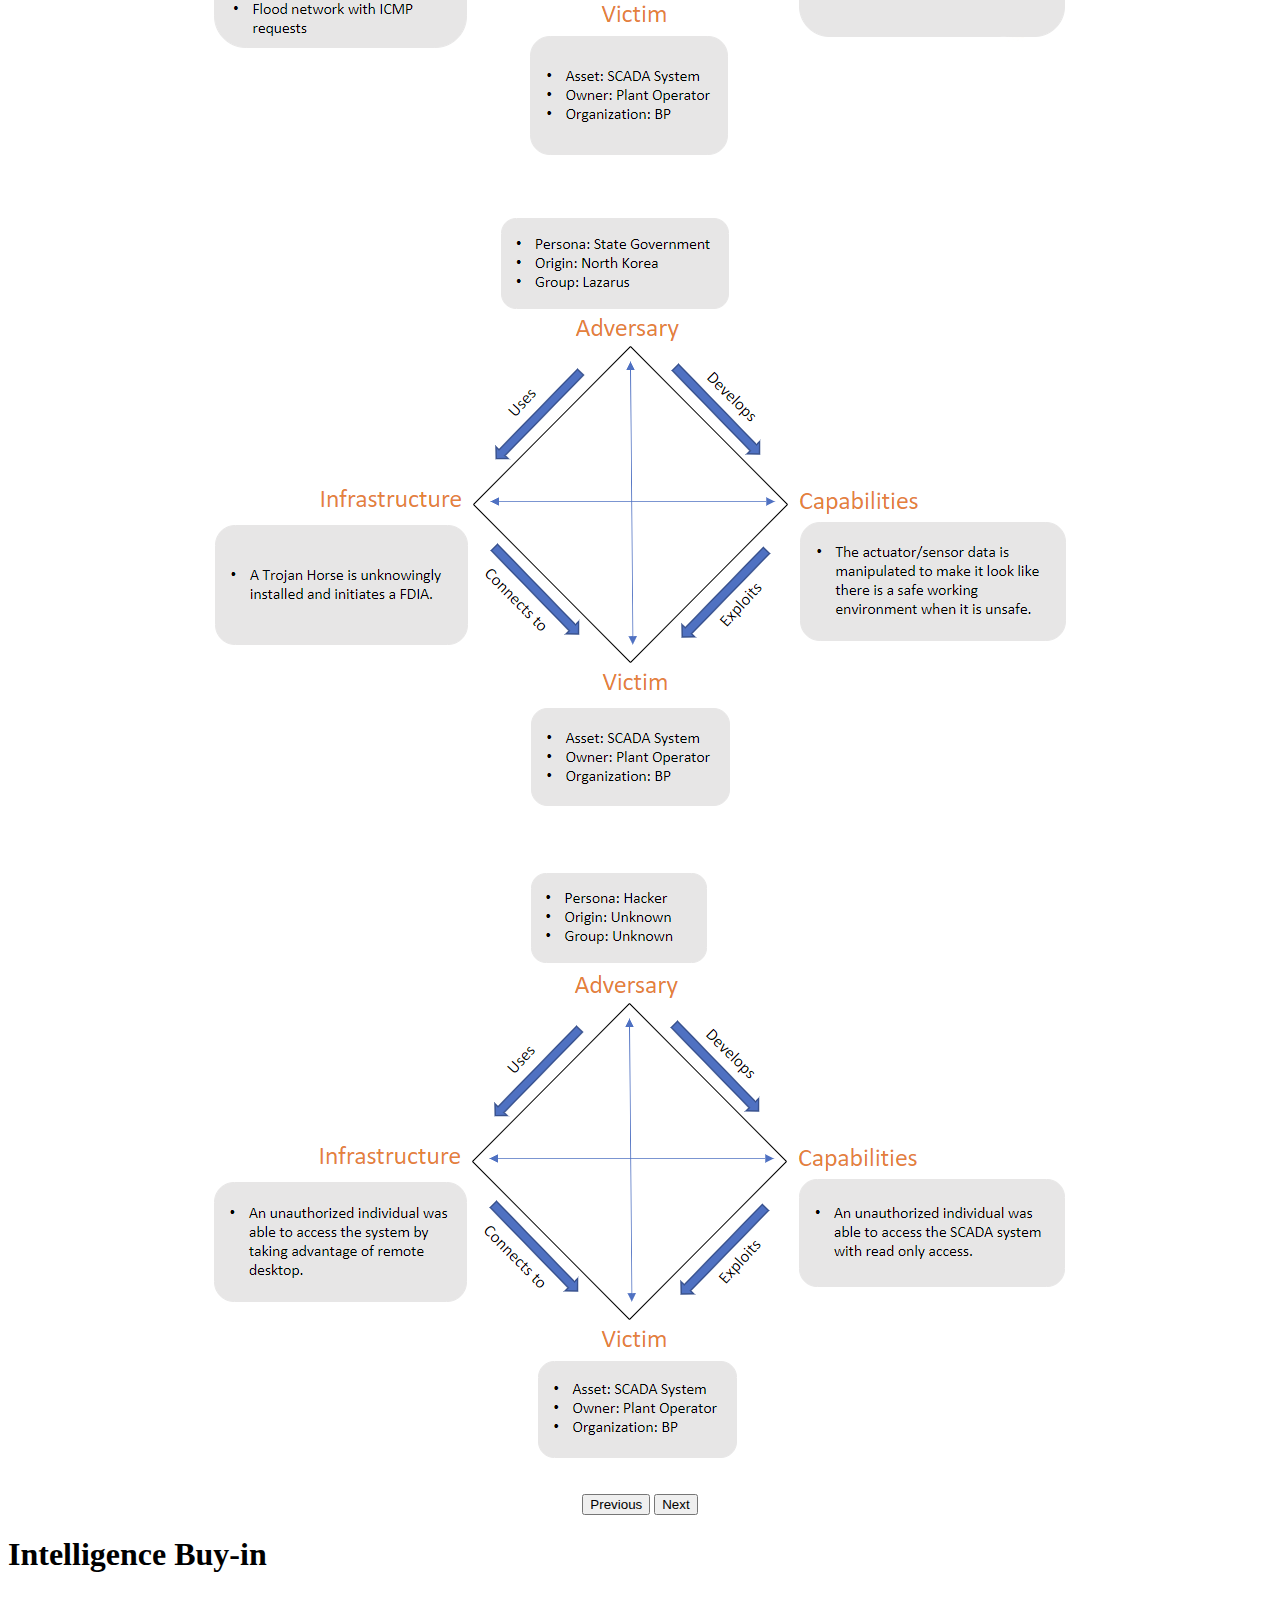
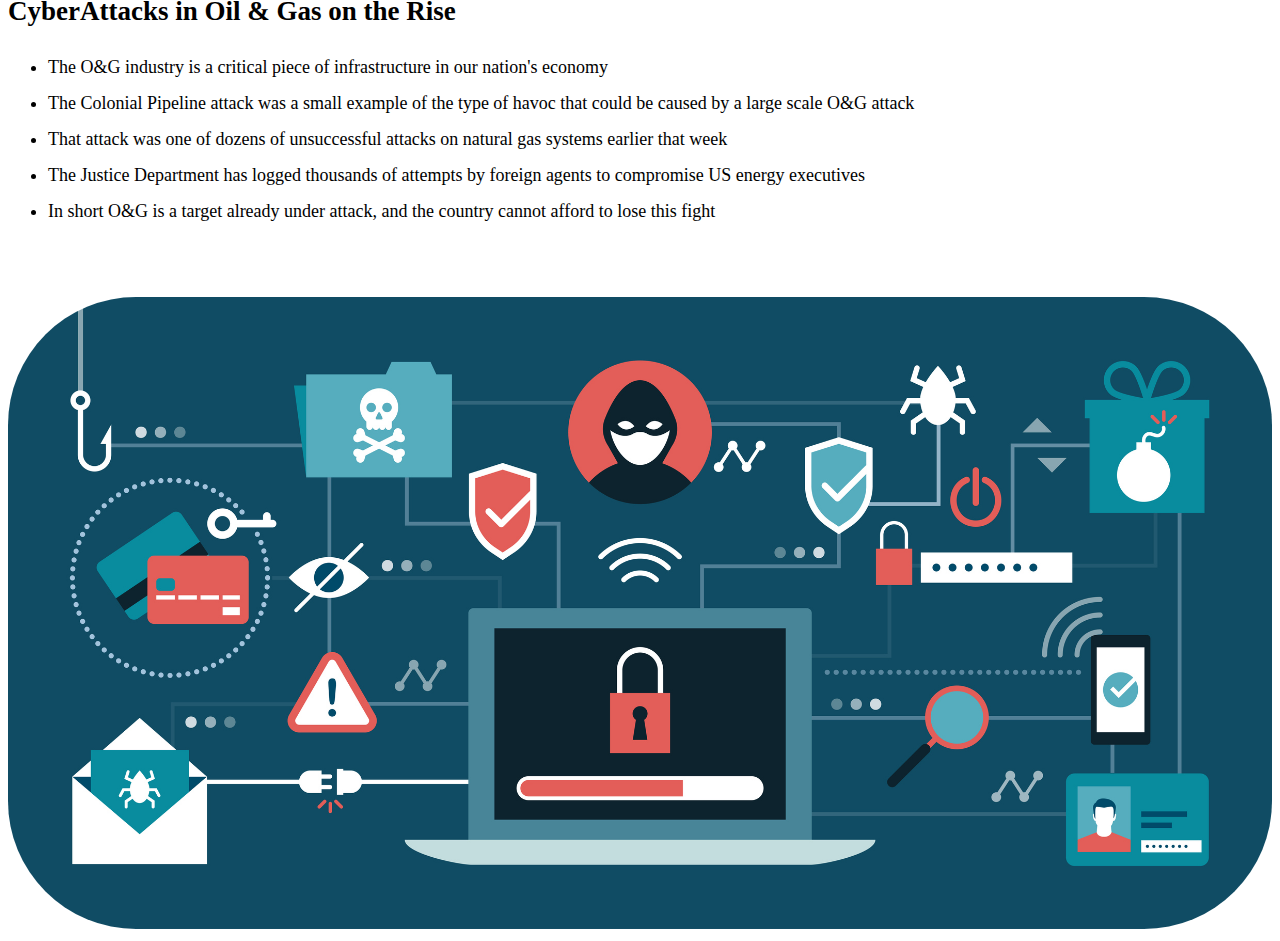
<file: threat-model.html>
<!DOCTYPE html>
<html lang="en">

<head>
    <title>T596: AI For Cybersecurity (Team 6)</title>
    <meta charset="utf-8">
    <meta name="viewport" content="width=device-width, initial-scale=1">
    <!-- Bootstrap -->
    <link href="https://cdn.jsdelivr.net/npm/bootstrap@5.2.0/dist/css/bootstrap.min.css" rel="stylesheet"
        integrity="sha384-gH2yIJqKdNHPEq0n4Mqa/HGKIhSkIHeL5AyhkYV8i59U5AR6csBvApHHNl/vI1Bx" crossorigin="anonymous">
    <script src="https://cdn.jsdelivr.net/npm/bootstrap@5.2.0/dist/js/bootstrap.bundle.min.js"
        integrity="sha384-A3rJD856KowSb7dwlZdYEkO39Gagi7vIsF0jrRAoQmDKKtQBHUuLZ9AsSv4jD4Xa" crossorigin="anonymous">
    </script>
    <!-- Index CSS Styles -->
    <link rel="stylesheet" href="./style.css">
    <!-- SVG for Info Message -->
    <svg xmlns="http://www.w3.org/2000/svg" style="display: none;">
        <symbol id="info-fill" fill="currentColor" viewBox="0 0 16 16">
            <path
                d="M8 16A8 8 0 1 0 8 0a8 8 0 0 0 0 16zm.93-9.412-1 4.705c-.07.34.029.533.304.533.194 0 .487-.07.686-.246l-.088.416c-.287.346-.92.598-1.465.598-.703 0-1.002-.422-.808-1.319l.738-3.468c.064-.293.006-.399-.287-.47l-.451-.081.082-.381 2.29-.287zM8 5.5a1 1 0 1 1 0-2 1 1 0 0 1 0 2z" />
        </symbol>
    </svg>
</head>

<body class="bg-light">
    <!-- Disclaimer Message -->
    <div class="alert alert-warning alert-dismissible fade show mb-0 p-0" role="alert">
        <svg class="bi flex-shrink-0 me-2" width="24" height="24" role="img" aria-label="Info:">
            <use xlink:href="#info-fill" /></svg>
        <strong>Disclaimer:</strong> All content on this site is for educational purposes only.
        <button type="button" class="btn-close p-1" data-bs-dismiss="alert" aria-label="Close"></button>
    </div>
    <!-- Header Nav Bar -->
    <nav class="navbar navbar-expand-lg navbar-dark bg-primary">
        <div class="container-fluid">
            <img src="./assets/team_6_logo.png" alt="" width="60" height="60" class="d-inline-block align-text-top">
            <!-- Team 6 -->
            <div class="collapse navbar-collapse" id="navbarNav">
                <ul class="navbar-nav">
                    <li class="nav-item p-3">
                        <a class="nav-link" aria-current="page" href="./index.html">Industry Background</a>
                    </li>
                    <li class="nav-item p-3">
                        <a class="nav-link active" href="#">Threat Modelling</a>
                    </li>
                    <li class="nav-item p-3">
                        <a class="nav-link" href="./data.html">Data</a>
                    </li>
                    <li class="nav-item p-3">
                        <a class="nav-link" href="./analytics.html">Analytical Approach</a>
                    </li>
                    <li class="nav-item p-3">
                        <a class="nav-link" href="./visualization.html">Visualization</a>
                    </li>
                    <li class="nav-item p-3">
                        <a class="nav-link" href="./intelligence.html">Intelligence</a>
                    </li>
                    <li class="nav-item p-3">
                        <a class="nav-link" href="./about-us.html">About Us</a>
                    </li>
                </ul>
            </div>
        </div>
    </nav>
    <!-- Secondary Navbar -->
    <ul class="nav nav-pills mb-3" id="pills-tab" role="tablist" style="background: #e3f2fd;">
        <li class="nav-item" role="presentation">
            <button class="nav-link active" id="pills-assets-tab" data-bs-toggle="pill" data-bs-target="#pills-assets"
                type="button" role="tab" aria-controls="pills-assets" aria-selected="true">Critical Assets</button>
        </li>
        <li class="nav-item" role="presentation">
            <button class="nav-link" id="pills-diamond-tab" data-bs-toggle="pill" data-bs-target="#pills-diamond"
                type="button" role="tab" aria-controls="pills-diamond" aria-selected="false">Diamond Models</button>
        </li>
        <li class="nav-item" role="presentation">
            <button class="nav-link" id="pills-buyin-tab" data-bs-toggle="pill" data-bs-target="#pills-buyin"
                type="button" role="tab" aria-controls="pills-buyin" aria-selected="false">Intelligence Buy-In</button>
        </li>
    </ul>
    <!-- Body Content -->
    <div class="container-fluid text-center">
        <div class="tab-content" id="pills-tabContent">
            <!-- Critical Assets -->
            <div class="tab-pane fade show active p-4" style="text-align: left;" id="pills-assets" role="tabpanel" aria-labelledby="pills-assets-tab">
                <!-- Title -->
                <div class="mb-4">
                    <h1>Critical Assets</h1>
                </div>
                <!-- Crit Asset Table -->
                <table class="table table-hover table-striped table-bordered">
                    <thead>
                        <tr>
                            <th scope="col">Stage</th>
                            <th scope="col">Item</th>
                            <th scope="col">Details</th>
                        </tr>
                    </thead>
                    <tbody>
                        <!-- Exploration -->
                        <tr>
                            <th scope="row">Exploration</th>
                            <td>Asset #1</td>
                            <td>G&G workstation(Geology & Geophysics), Network attached storage and Data Processing systems - (IT Systems)</td>
                        </tr>
                        <tr>
                            <th scope="row"></th>
                            <td>Value</td>
                            <td>G&G workstations are used to locate and identify properties with the potential to produce commercial quantities of oil and natural gas, as well as to determine the optimal location for exploratory and developmental wells.</td>
                        </tr>
                        <tr>
                            <th scope="row"></th>
                            <td>Ramifications if breached</td>
                            <td>Company's competitive field data is at most risk. When this field data (exploration data) starts feeding in real-time into cross-discipline upstream operations such as drilling plans of nearby fields, completion designs and reserve estimations, a cyberattacks impact would multiply from a potential revenue loss to a significant business disruption.</td>
                        </tr>
                        <tr>
                            <th scope="row"></th>
                            <td>People using</td>
                            <td>Geophysicists, Network Engineer, Data Manager</td>
                        </tr>
                        <!-- Development -->
                        <tr>
                            <th scope="row">Development</th>
                            <td>Asset #2</td>
                            <td>Distributed control systems (DCS) - (OT Systems)</td>
                        </tr>
                        <tr>
                            <th scope="row"></th>
                            <td>Value</td>
                            <td>A computerized control system for a plant that  consists of many control loops, in which autonomous controllers are distributed throughout the system.
                                DCS is used to enhance reliability and reduce installation costs by localizing control functions near the process plant, with remote monitoring and supervision.</td>
                        </tr>
                        <tr>
                            <th scope="row"></th>
                            <td>Ramifications if breached</td>
                            <td>A rogue software program hiding in a rig component's system or appearing from a network loop, enters the DCS and begins governing essential drilling parameters.
                                The result is angular deviation of the well, sudden fluid influx, and well integrity issues, leading to significant additional costs and putting both people and the environment at risk. </td>
                        </tr>
                        <tr>
                            <th scope="row"></th>
                            <td>People using</td>
                            <td>Control Systems Field Service Engineer, Piping Engineer, Mechanical Engineer</td>
                        </tr>
                        <!-- Production -->
                        <tr>
                            <th scope="row">Production</th>
                            <td>Asset #3</td>
                            <td>Control room workstation/Production controller (ICS/OT Systems)</td>
                        </tr>
                        <tr>
                            <th scope="row"></th>
                            <td>Value</td>
                            <td>Control room workstations are the nerve center of the pipeline as control technicians monitor thousands of points, adjusting pressures and directing flow to meet customer needs and ensure that everything is working properly.</td>
                        </tr>
                        <tr>
                            <th scope="row"></th>
                            <td>Ramifications if breached</td>
                            <td>A worm is deployed on an onshore ICS that can make changes to logics in PLC and bypass the protective gearbox for motor pumps. The worm masks the condition of the gearbox in control rooms and changes the speed of the pumps randomly. These variations lead to suboptimal oil production, higher wear and tear of pumps, and even rupturing of wells.</td>
                        </tr>
                        <tr>
                            <th scope="row"></th>
                            <td>People using</td>
                            <td>Production Engineer, Drilling and Completion Engineer</td>
                        </tr>
                        <!-- Transportation -->
                        <tr>
                            <th scope="row">Transportation</th>
                            <td>Asset #4</td>
                            <td>Pipelines, Tankers, Trucks</td>
                        </tr>
                        <tr>
                            <th scope="row"></th>
                            <td>Value</td>
                            <td>Crude oil moves from wellhead to refinery using Tankers, pipelines, trucks, and railroads. Natural gas is transported by pipelines and liquefied natural gas tankers.</td>
                        </tr>
                        <tr>
                            <th scope="row"></th>
                            <td>Ramifications if breached</td>
                            <td>Unauthorized access to and manipulation of pipelines systems.
                                Explosion, spillage, environmental, damage, and unsafe conditions for personnel and adjacent populations. Shutdown of system for investigation, resulting in missed shipments and financial loss.</td>
                        </tr>
                        <tr>
                            <th scope="row"></th>
                            <td>People using</td>
                            <td>Safety Manager, Pipeline Operator, Pipeline Engineer</td>
                        </tr>
                        <!-- Refining -->
                        <tr>
                            <th scope="row">Refining</th>
                            <td>Asset #5</td>
                            <td>Valve actuators & Pressure sensor(SCADA Control systems)</td>
                        </tr>
                        <tr>
                            <th scope="row"></th>
                            <td>Value</td>
                            <td>Actuators such as control valves, breakers, switches, and motors are used to directly manipulate the controlled process based on commands from the controller.</td>
                        </tr>
                        <tr>
                            <th scope="row"></th>
                            <td>Ramifications if breached</td>
                            <td>Interruption or tampering with Actuators/Sensors will lead to unsafe operating conditions and downtime, leading to supply disruption and revenue loss</td>
                        </tr>
                        <tr>
                            <th scope="row"></th>
                            <td>People using</td>
                            <td>Refinery Operator, Operations Technician, Plant Operator</td>
                        </tr>
                    </tbody>
                </table>

            </div>
            <!-- Diamond Models -->
            <div class="tab-pane fade p-2" id="pills-diamond" role="tabpanel" aria-labelledby="pills-diamond-tab" style="text-align: center;margin:auto;">
                <!-- Title -->
                <div>
                    <h1>Diamond Models</h1>
                </div>
                <!-- Quick select buttons -->
                <div class="btn-toolbar m-4" role="toolbar" aria-label="Toolbar with button groups">
                    <div style="margin: auto;">
                        <div class="btn-group m-2" role="group" aria-label="Diamond Model buttons group">
                        <button type="button" class="btn btn-outline-primary" data-bs-target="#diamondCarouselIndicators" data-bs-slide-to="0">1.1 Insider Threat</button>
                        <button type="button" class="btn btn-outline-primary" data-bs-target="#diamondCarouselIndicators" data-bs-slide-to="1">1.2 Data Leak</button>
                        <button type="button" class="btn btn-outline-primary" data-bs-target="#diamondCarouselIndicators" data-bs-slide-to="2">1.3 Spear Phishing</button>
                        </div>
                        <div class="btn-group m-2" role="group" aria-label="Diamond Model buttons group">
                        <button type="button" class="btn btn-outline-primary" data-bs-target="#diamondCarouselIndicators" data-bs-slide-to="3">2.1 DoS</button>
                        <button type="button" class="btn btn-outline-primary" data-bs-target="#diamondCarouselIndicators" data-bs-slide-to="4">2.2 FDIA</button>
                        <button type="button" class="btn btn-outline-primary" data-bs-target="#diamondCarouselIndicators" data-bs-slide-to="5">2.3 Ransomware</button>
                        </div>
                        <div class="btn-group m-2" role="group" aria-label="Diamond Model buttons group">
                        <button type="button" class="btn btn-outline-primary" data-bs-target="#diamondCarouselIndicators" data-bs-slide-to="6">3.1 Privilege Elevation</button>
                        <button type="button" class="btn btn-outline-primary" data-bs-target="#diamondCarouselIndicators" data-bs-slide-to="7">3.2 FDIA</button>
                        <button type="button" class="btn btn-outline-primary" data-bs-target="#diamondCarouselIndicators" data-bs-slide-to="8">3.3 Internal Threat</button>
                        </div>
                    </div>
                    <div style="margin: auto;">
                        <div class="btn-group m-2" role="group" aria-label="Diamond Model buttons group">
                        <button type="button" class="btn btn-outline-primary" data-bs-target="#diamondCarouselIndicators" data-bs-slide-to="9">4.1 Phishing</button>
                        <button type="button" class="btn btn-outline-primary" data-bs-target="#diamondCarouselIndicators" data-bs-slide-to="10">4.2 Insider Threat</button>
                        <button type="button" class="btn btn-outline-primary" data-bs-target="#diamondCarouselIndicators" data-bs-slide-to="11">4.3 SQL Injection</button>
                        </div>
                        <div class="btn-group m-2" role="group" aria-label="Diamond Model buttons group">
                        <button type="button" class="btn btn-outline-primary" data-bs-target="#diamondCarouselIndicators" data-bs-slide-to="12">5.1 DDoS</button>
                        <button type="button" class="btn btn-outline-primary" data-bs-target="#diamondCarouselIndicators" data-bs-slide-to="13">5.2 FDIA</button>
                        <button type="button" class="btn btn-outline-primary" data-bs-target="#diamondCarouselIndicators" data-bs-slide-to="14">5.3 Unauthorized Remote Access</button>
                        </div>
                    </div>
                  </div>
                <!-- Carousel -->
                <div id="diamondCarouselIndicators" class="carousel carousel-dark slide w-75" style="margin:auto;" data-bs-ride="carousel">
                    <div class="carousel-indicators">
                      <button type="button" data-bs-target="#diamondCarouselIndicators" data-bs-slide-to="0" class="active" aria-current="true" aria-label="Slide 1"></button>
                      <button type="button" data-bs-target="#diamondCarouselIndicators" data-bs-slide-to="1" aria-label="Slide 2"></button>
                      <button type="button" data-bs-target="#diamondCarouselIndicators" data-bs-slide-to="2" aria-label="Slide 3"></button>
                      <button type="button" data-bs-target="#diamondCarouselIndicators" data-bs-slide-to="3" aria-label="Slide 4"></button>
                      <button type="button" data-bs-target="#diamondCarouselIndicators" data-bs-slide-to="4" aria-label="Slide 5"></button>
                      <button type="button" data-bs-target="#diamondCarouselIndicators" data-bs-slide-to="5" aria-label="Slide 6"></button>
                      <button type="button" data-bs-target="#diamondCarouselIndicators" data-bs-slide-to="6" aria-label="Slide 7"></button>
                      <button type="button" data-bs-target="#diamondCarouselIndicators" data-bs-slide-to="7" aria-label="Slide 8"></button>
                      <button type="button" data-bs-target="#diamondCarouselIndicators" data-bs-slide-to="8" aria-label="Slide 9"></button>
                      <button type="button" data-bs-target="#diamondCarouselIndicators" data-bs-slide-to="9" aria-label="Slide 10"></button>
                      <button type="button" data-bs-target="#diamondCarouselIndicators" data-bs-slide-to="10" aria-label="Slide 11"></button>
                      <button type="button" data-bs-target="#diamondCarouselIndicators" data-bs-slide-to="11" aria-label="Slide 12"></button>
                      <button type="button" data-bs-target="#diamondCarouselIndicators" data-bs-slide-to="12" aria-label="Slide 13"></button>
                      <button type="button" data-bs-target="#diamondCarouselIndicators" data-bs-slide-to="13" aria-label="Slide 14"></button>
                      <button type="button" data-bs-target="#diamondCarouselIndicators" data-bs-slide-to="14" aria-label="Slide 15"></button>
                    </div>
                    <div class="carousel-inner">
                      <div class="carousel-item active">
                        <img src="./assets/diamond-models/dm1.png" class="d-block h-100" style="margin:auto;" alt="Diamond Model 1">
                      </div>
                      <div class="carousel-item">
                        <img src="./assets/diamond-models/dm2.png" class="d-block h-100" style="margin:auto;" alt="Diamond Model 2">
                      </div>
                      <div class="carousel-item">
                        <img src="./assets/diamond-models/dm3.png" class="d-block h-100" style="margin:auto;" alt="Diamond Model 3">
                      </div>
                      <div class="carousel-item">
                        <img src="./assets/diamond-models/dm4.png" class="d-block h-100" style="margin:auto;" alt="Diamond Model 4">
                      </div>
                      <div class="carousel-item">
                        <img src="./assets/diamond-models/dm5.png" class="d-block h-100" style="margin:auto;" alt="Diamond Model 5">
                      </div>
                      <div class="carousel-item">
                        <img src="./assets/diamond-models/dm6.png" class="d-block h-100" style="margin:auto;" alt="Diamond Model 6">
                      </div>
                      <div class="carousel-item">
                        <img src="./assets/diamond-models/dm7.png" class="d-block h-100" style="margin:auto;" alt="Diamond Model 7">
                      </div>
                      <div class="carousel-item">
                        <img src="./assets/diamond-models/dm8.png" class="d-block h-100" style="margin:auto;" alt="Diamond Model 8">
                      </div>
                      <div class="carousel-item">
                        <img src="./assets/diamond-models/dm9.png" class="d-block h-100" style="margin:auto;" alt="Diamond Model 9">
                      </div>
                      <div class="carousel-item">
                        <img src="./assets/diamond-models/dm10.png" class="d-block h-100" style="margin:auto;" alt="Diamond Model 10">
                      </div>
                      <div class="carousel-item">
                        <img src="./assets/diamond-models/dm11.png" class="d-block h-100" style="margin:auto;" alt="Diamond Model 11">
                      </div>
                      <div class="carousel-item">
                        <img src="./assets/diamond-models/dm12.png" class="d-block h-100" style="margin:auto;" alt="Diamond Model 12">
                      </div>
                      <div class="carousel-item">
                        <img src="./assets/diamond-models/dm13.png" class="d-block h-100" style="margin:auto;" alt="Diamond Model 13">
                      </div>
                      <div class="carousel-item">
                        <img src="./assets/diamond-models/dm14.png" class="d-block h-100" style="margin:auto;" alt="Diamond Model 14">
                      </div>
                      <div class="carousel-item">
                        <img src="./assets/diamond-models/dm15.png" class="d-block h-100" style="margin:auto;" alt="Diamond Model 15">
                      </div>
                    </div>
                    <button class="carousel-control-prev" type="button" data-bs-target="#diamondCarouselIndicators" data-bs-slide="prev">
                      <span class="carousel-control-prev-icon" aria-hidden="true"></span>
                      <span class="visually-hidden">Previous</span>
                    </button>
                    <button class="carousel-control-next" type="button" data-bs-target="#diamondCarouselIndicators" data-bs-slide="next">
                      <span class="carousel-control-next-icon" aria-hidden="true"></span>
                      <span class="visually-hidden">Next</span>
                    </button>
                  </div>
            </div>
            <!-- Intelligence Buyin -->
            <div class="tab-pane fade p-4" id="pills-buyin" role="tabpanel" aria-labelledby="pills-buyin-tab">
                <!-- Title -->
                <div>
                    <h1>Intelligence Buy-in</h1>
                </div>
                <!-- Intel Buyin content -->
                <div class="row p-5">
                    <div class="col-lg-6 p-5" style="margin:auto;font-size: large;text-align:left;">
                        <h2 class="mb-4">
                            CyberAttacks in Oil & Gas on the Rise
                        </h2>
                        <ul style="line-height: 2;">
                            <li>The O&G industry is a critical piece of infrastructure in our nation's economy</li>
                            <li>The Colonial Pipeline attack was a small example of the type of havoc that could be caused by a large scale O&G attack</li>
                            <li>That attack was one of dozens of unsuccessful attacks on natural gas systems earlier that week </li>
                            <li>The Justice Department has logged thousands of attempts by foreign agents to compromise US energy executives</li>
                            <li>In short O&G is a target already under attack, and the country cannot afford to lose this fight</li>
                        </ul>
                    </div>
                    <div class="col-lg-6">
                        <img src="./assets/cyber-attacks.jpg" alt="Cyberattacks on the rise" style="border-radius: 8rem;max-width: 100%;margin-top: 50px;">
                    </div>
                </div>
            </div>
        </div>
    </div>
</body>

</html>
</file>
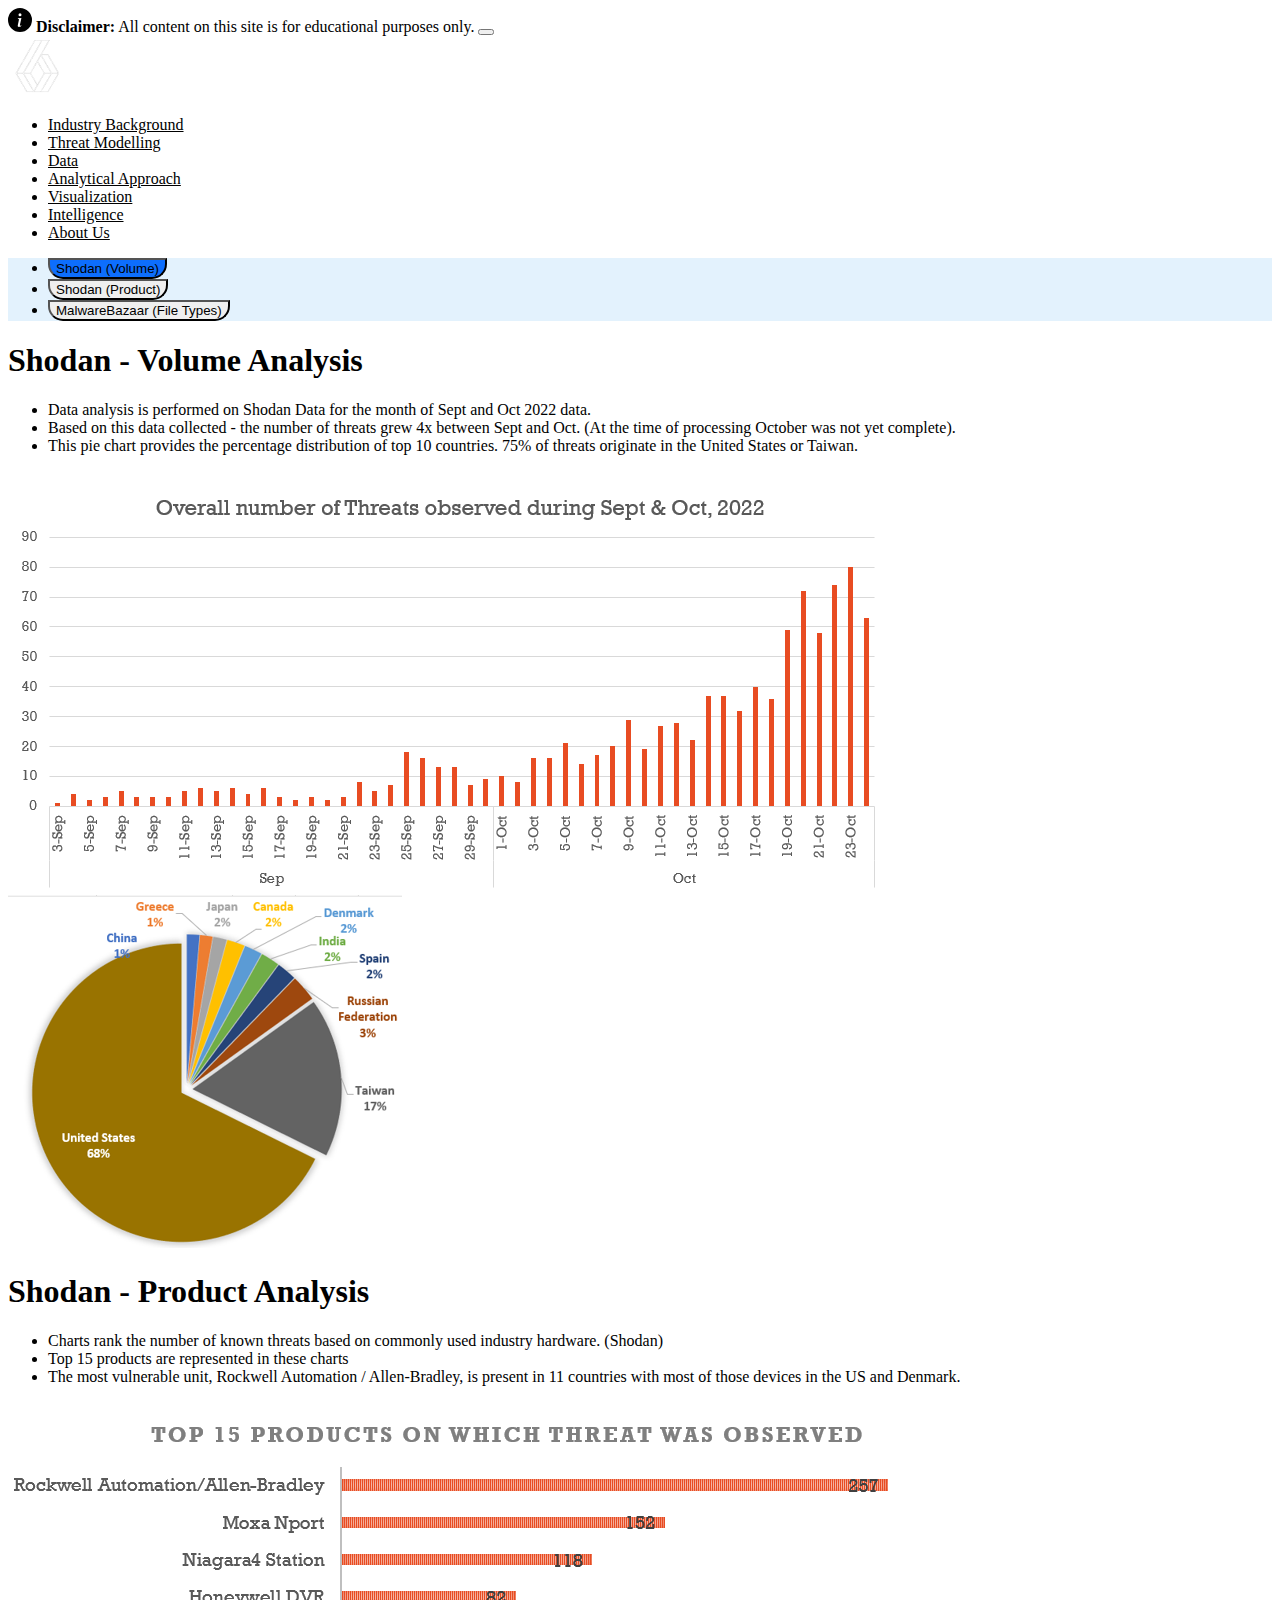
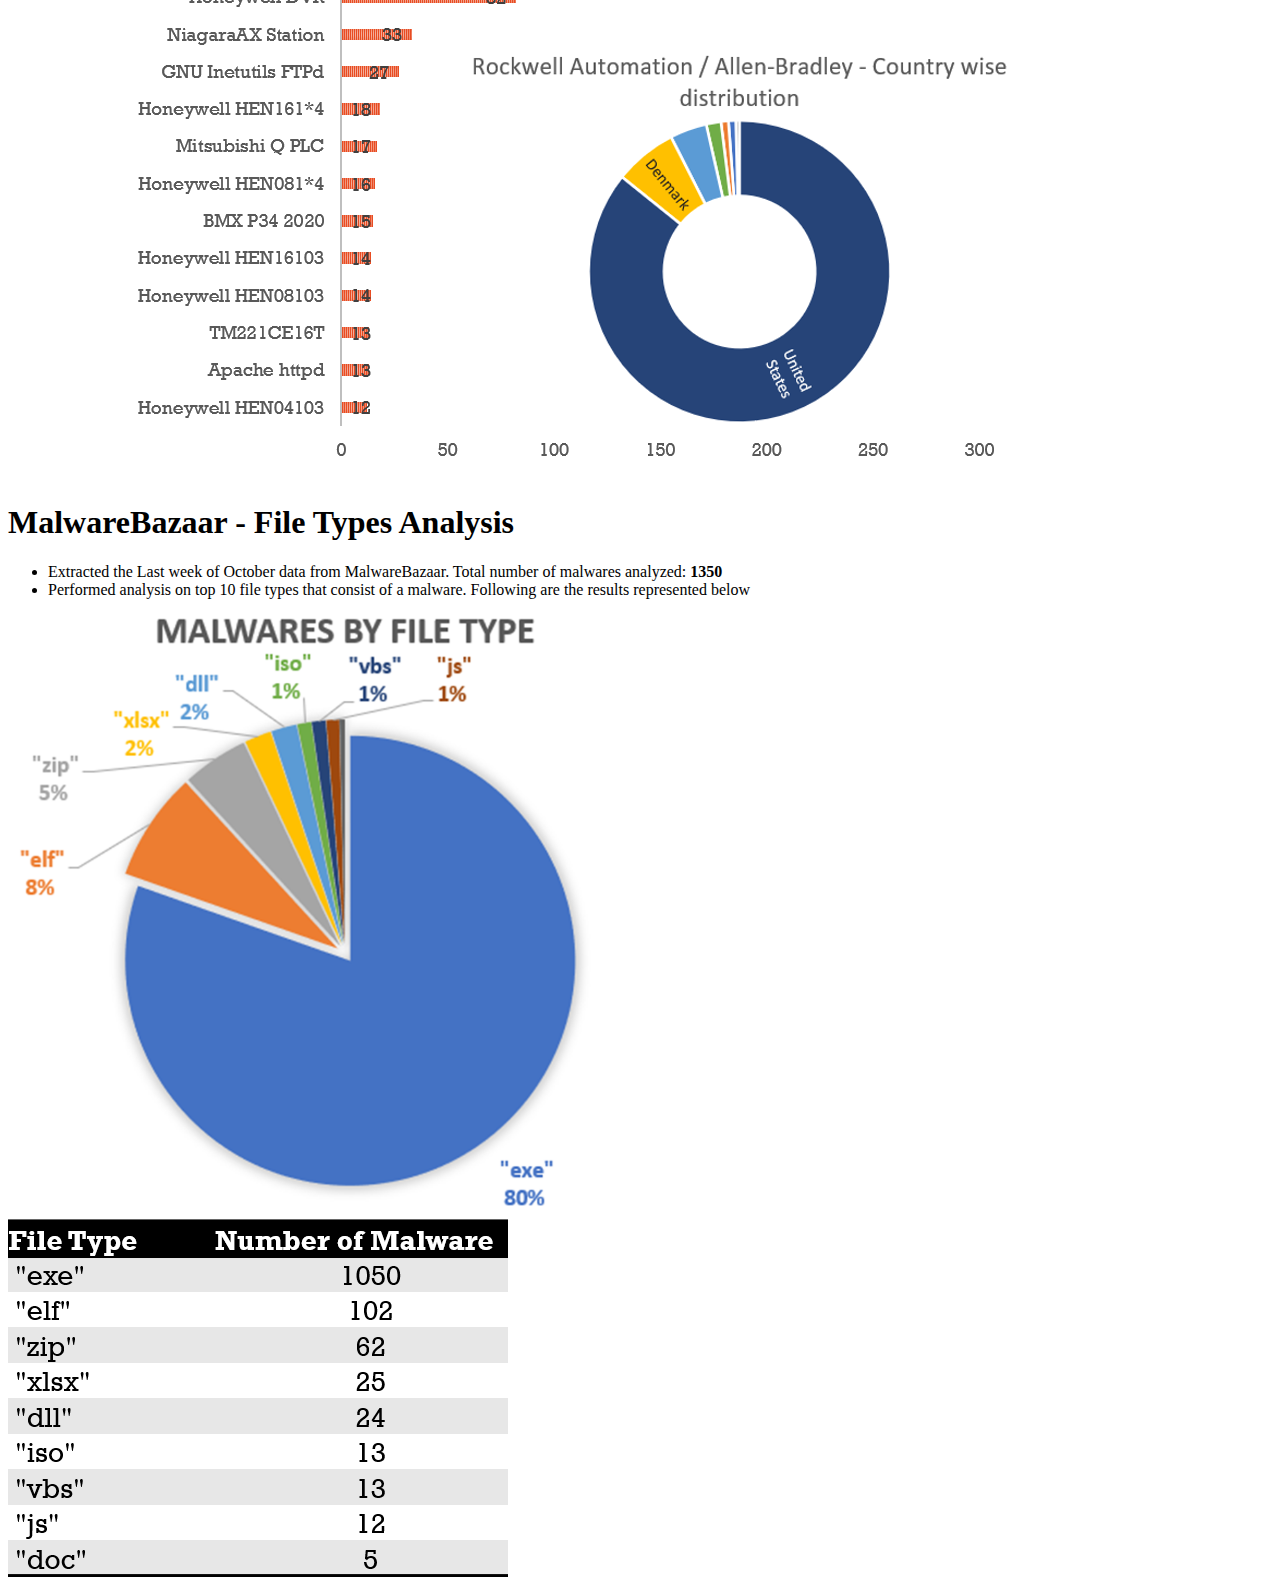
<file: visualization.html>
<!DOCTYPE html>
<html lang="en">

<head>
    <title>T596: AI For Cybersecurity (Team 6)</title>
    <meta charset="utf-8">
    <meta name="viewport" content="width=device-width, initial-scale=1">
    <!-- Bootstrap -->
    <link href="https://cdn.jsdelivr.net/npm/bootstrap@5.2.0/dist/css/bootstrap.min.css" rel="stylesheet"
        integrity="sha384-gH2yIJqKdNHPEq0n4Mqa/HGKIhSkIHeL5AyhkYV8i59U5AR6csBvApHHNl/vI1Bx" crossorigin="anonymous">
    <script src="https://cdn.jsdelivr.net/npm/bootstrap@5.2.0/dist/js/bootstrap.bundle.min.js"
        integrity="sha384-A3rJD856KowSb7dwlZdYEkO39Gagi7vIsF0jrRAoQmDKKtQBHUuLZ9AsSv4jD4Xa" crossorigin="anonymous">
    </script>
    <!-- Index CSS Styles -->
    <link rel="stylesheet" href="./style.css">
    <!-- SVG for Info Message -->
    <svg xmlns="http://www.w3.org/2000/svg" style="display: none;">
        <symbol id="info-fill" fill="currentColor" viewBox="0 0 16 16">
            <path
                d="M8 16A8 8 0 1 0 8 0a8 8 0 0 0 0 16zm.93-9.412-1 4.705c-.07.34.029.533.304.533.194 0 .487-.07.686-.246l-.088.416c-.287.346-.92.598-1.465.598-.703 0-1.002-.422-.808-1.319l.738-3.468c.064-.293.006-.399-.287-.47l-.451-.081.082-.381 2.29-.287zM8 5.5a1 1 0 1 1 0-2 1 1 0 0 1 0 2z" />
        </symbol>
    </svg>
</head>

<body class="bg-light">
    <!-- Disclaimer Message -->
    <div class="alert alert-warning alert-dismissible fade show mb-0 p-0" role="alert">
        <svg class="bi flex-shrink-0 me-2" width="24" height="24" role="img" aria-label="Info:">
            <use xlink:href="#info-fill" /></svg>
        <strong>Disclaimer:</strong> All content on this site is for educational purposes only.
        <button type="button" class="btn-close p-1" data-bs-dismiss="alert" aria-label="Close"></button>
    </div>
    <!-- Header Nav Bar -->
    <nav class="navbar navbar-expand navbar-dark bg-primary">
        <div class="container-fluid">
            <img src="./assets/team_6_logo.png" alt="Team 6 Logo" width="60" height="60" class="d-inline-block align-text-top">
            <!-- Team 6 -->
            <div class="collapse navbar-collapse" id="navbarNav">
                <ul class="navbar-nav">
                    <li class="nav-item p-3">
                        <a class="nav-link" aria-current="page" href="./index.html">Industry Background</a>
                    </li>
                    <li class="nav-item p-3">
                        <a class="nav-link" href="./threat-model.html">Threat Modelling</a>
                    </li>
                    <li class="nav-item p-3">
                        <a class="nav-link" href="./data.html">Data</a>
                    </li>
                    <li class="nav-item p-3">
                        <a class="nav-link" href="./analytics.html">Analytical Approach</a>
                    </li>
                    <li class="nav-item p-3">
                        <a class="nav-link active" href="#">Visualization</a>
                    </li>
                    <li class="nav-item p-3">
                        <a class="nav-link" href="./intelligence.html">Intelligence</a>
                    </li>
                    <li class="nav-item p-3">
                        <a class="nav-link" href="./about-us.html">About Us</a>
                    </li>
                </ul>
            </div>
        </div>
    </nav>
    <!-- Secondary Navbar -->
    <ul class="nav nav-pills" id="pills-tab" role="tablist" style="background: #e3f2fd;">
        <li class="nav-item" role="presentation">
            <button class="nav-link active" id="pills-shodan1-tab" data-bs-toggle="pill" data-bs-target="#pills-shodan1"
                type="button" role="tab" aria-controls="pills-shodan1" aria-selected="true">Shodan (Volume)</button>
        </li>
        <li class="nav-item" role="presentation">
            <button class="nav-link" id="pills-shodan2-tab" data-bs-toggle="pill" data-bs-target="#pills-shodan2"
                type="button" role="tab" aria-controls="pills-shodan2" aria-selected="false">Shodan (Product)</button>
        </li>
        <li class="nav-item" role="presentation">
            <button class="nav-link" id="pills-malware-tab" data-bs-toggle="pill" data-bs-target="#pills-malware"
                type="button" role="tab" aria-controls="pills-malware" aria-selected="false">MalwareBazaar (File Types)</button>
        </li>
    </ul>
    <!-- Body Content -->
    <div class="container-fluid">
        <!-- Second Nav Content -->
        <div class="tab-content" id="pills-tabContent">
            <!-- Shodan Volume -->
            <div class="tab-pane fade show active p-4" id="pills-shodan1" role="tabpanel"
                aria-labelledby="pills-shodan1-tab">
                <!-- Title -->
                <div class="mb-4" style="text-align: left;">
                    <h1>Shodan - Volume Analysis</h1>
                </div>
                <ul>
                    <li>Data analysis is performed on Shodan Data for the month of Sept and Oct 2022 data.</li>
                    <li>Based on this data collected - the number of threats grew 4x between Sept and Oct. (At the time of processing October was not yet complete).</li>
                    <li>This pie chart provides the percentage distribution of top 10 countries. 75% of threats originate in the United States or Taiwan.</li>
                </ul>
                <div class="card">
                    <div class="row">
                        <div class="col-lg-8">
                            <img src="./assets/visualization/shodan_volume_1.png" class="mw-100" alt="Shodan Data Visualization - Volume Analysis">
                        </div>
                        <div class="col-lg-4">
                            <img src="./assets/visualization/shodan_volume_2.png" class="mw-100" alt="Shodan Data Visualization - Volume Analysis">
                        </div>
                    </div>
            </div>
            </div>
            <!-- Shodan Product -->
            <div class="tab-pane fade p-4" id="pills-shodan2" role="tabpanel"
                aria-labelledby="pills-shodan2-tab">
                <!-- Title -->
                <div class="mb-4" style="text-align: left;">
                    <h1>Shodan - Product Analysis</h1>
                </div>
                <ul>
                    <li>Charts rank the number of known threats based on commonly used industry hardware. (Shodan)</li>
                    <li>Top 15 products are represented in these charts</li>
                    <li>The most vulnerable unit, Rockwell Automation / Allen-Bradley, is present in 11 countries with most of those devices in the US and Denmark.</li>
                </ul>
                <div class="card">
                    <img src="./assets/visualization/shodan_product.png" class="mw-100" alt="Shodan Data Visualization - Product Analysis">
                </div>
            </div>
            <!-- MalwareBazaar -->
            <div class="tab-pane fade p-4" id="pills-malware" role="tabpanel" aria-labelledby="pills-malware-tab">
                <!-- Title -->
                <div class="mb-4" style="text-align: left;">
                    <h1>MalwareBazaar - File Types Analysis</h1>
                </div>
                <ul>
                    <li>Extracted the Last week of October data from MalwareBazaar. Total number of malwares analyzed: <b>1350</b> </li>
                    <li>Performed analysis on top 10 file types that consist of a malware. Following are the results represented below </li>
                </ul>
                <div class="card">
                    <div class="row">
                        <div class="col-lg-8">
                            <img src="./assets/visualization/mb_file_types.png" class="mw-100" style="max-height: 600px;" alt="MalwareBazaar File Type Visualization Chart">
                        </div>
                        <div class="col-lg-4">
                            <img src="./assets/visualization/mb_file_types_table.png" class="mw-100" alt="MalwareBazaar File Type Visualization Table">
                        </div>
                    </div>
                </div>
            </div>
        </div>

    </div>

</body>

</html>
</file>
<file: style.css>
.body {
    background: #F5F5F5;
}

.container-fluid {
    --bs-gutter-x: 0 !important;
}

/* Remove the navbar's default margin-bottom and rounded borders */
.navbar {
    margin-bottom: 0;
    border-radius: 0;
}

.nav-link {
    color: black;
    border-radius: 0 !important;
    border-bottom-left-radius: 15px !important;
    border-bottom-right-radius: 15px !important;
}

.nav-link:hover {
    color: lightskyblue;
}

.nav-pills .nav-link.active {
    background-color: #0d6efd;
}

/* Industry Background */
.parallax-industrybg {
    /* The image used */
    background-image: url("./assets/oil-gas-city.jpg");

    /* Set a specific height */
    min-height: 300px;

    /* Curved bottom edges */
    /* border-radius: 0px 0px 350px 350px; */

    /* Create the parallax scrolling effect */
    background-attachment: fixed;
    background-position: center;
    background-repeat: no-repeat;
    background-size: cover;
}

/* About Us */
.profile-img {
    max-height: 200px;
}

/* Set black background color, white text and some padding */
footer {
    background-color: #555;
    color: white;
    padding: 15px;
}
</file>
